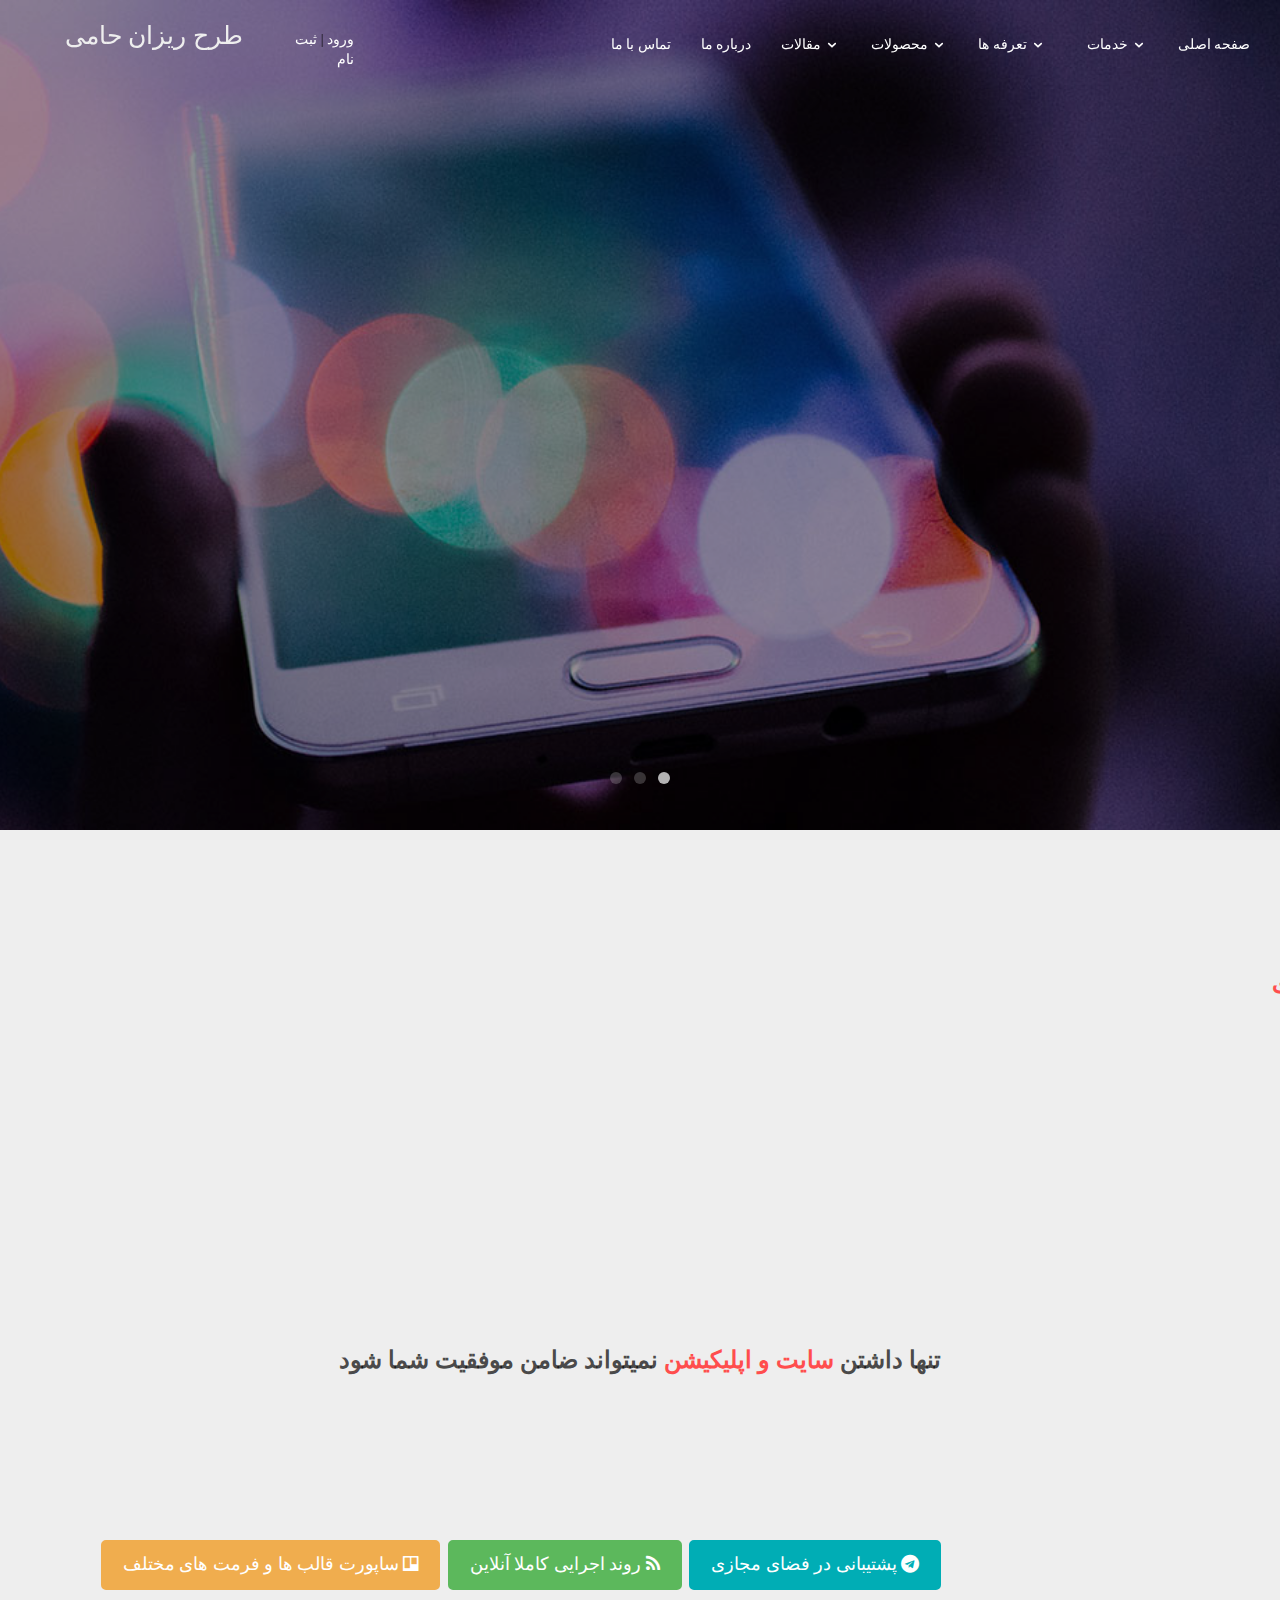
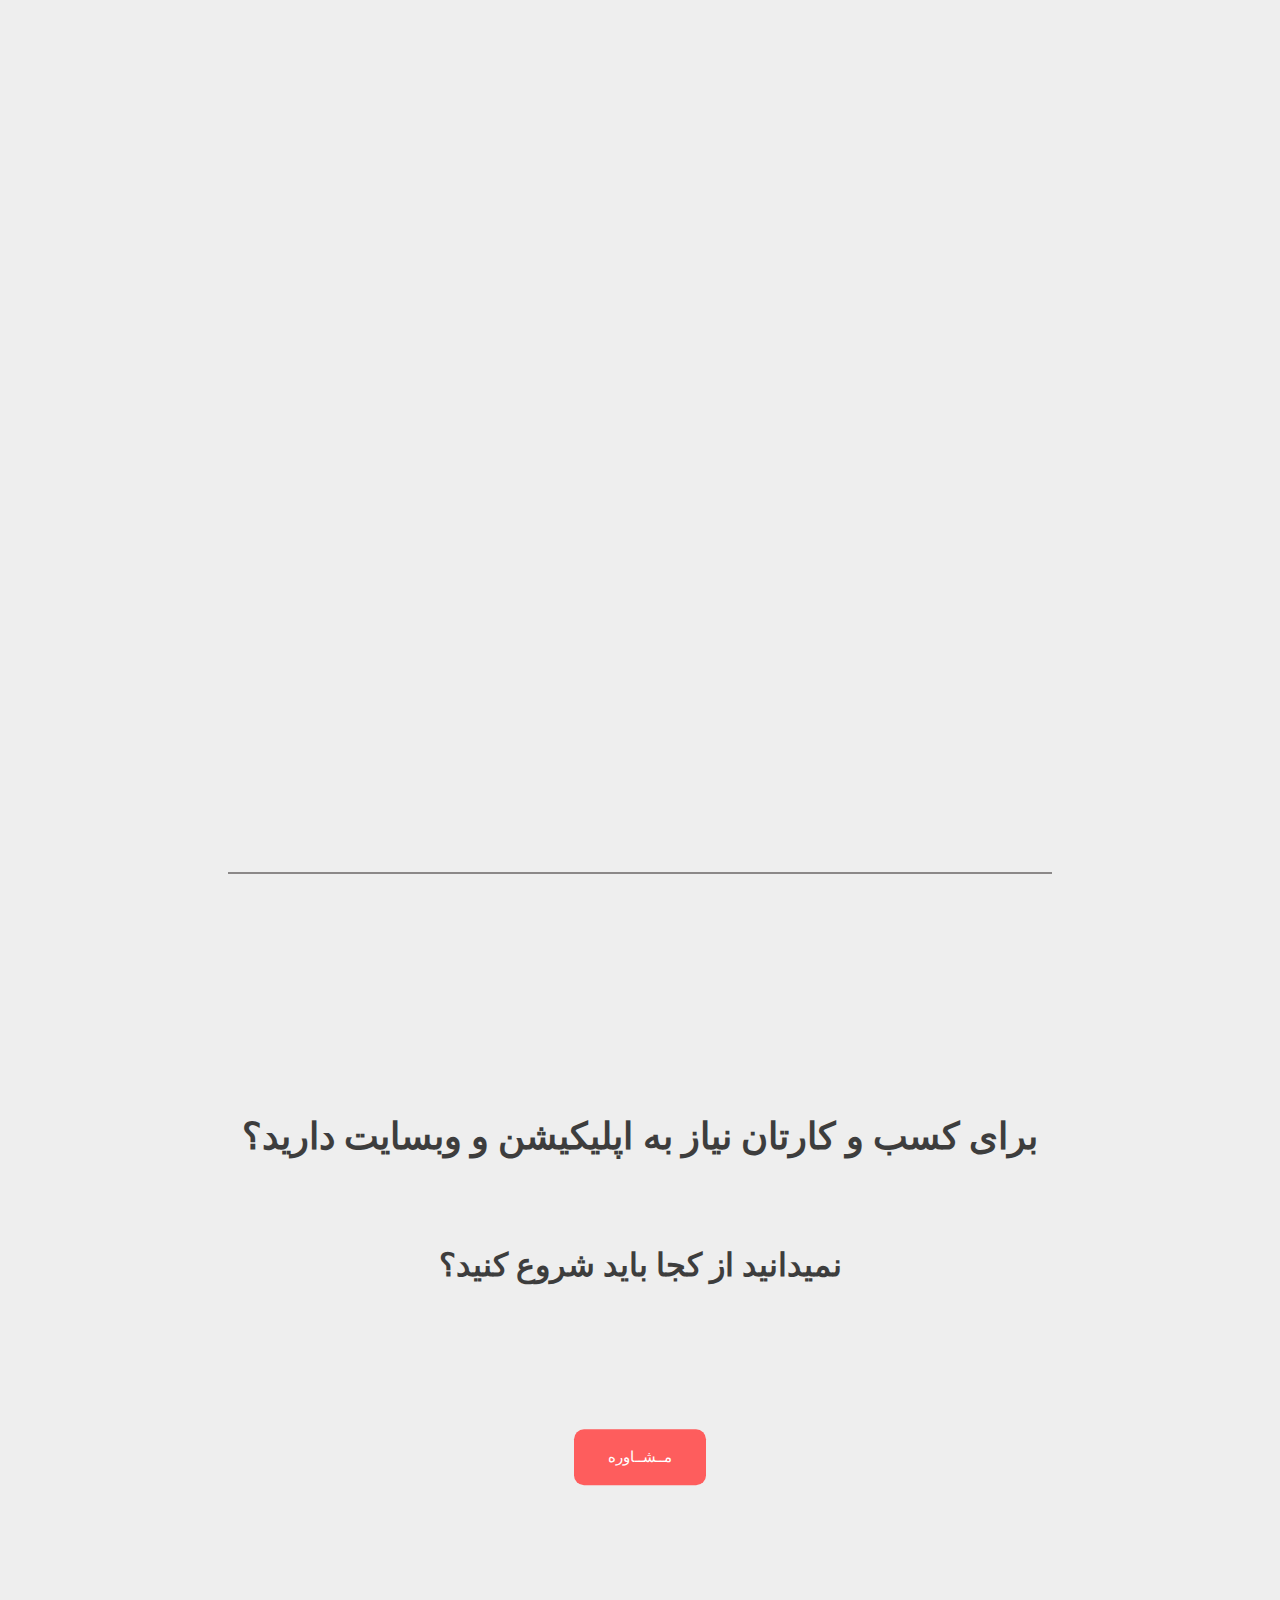
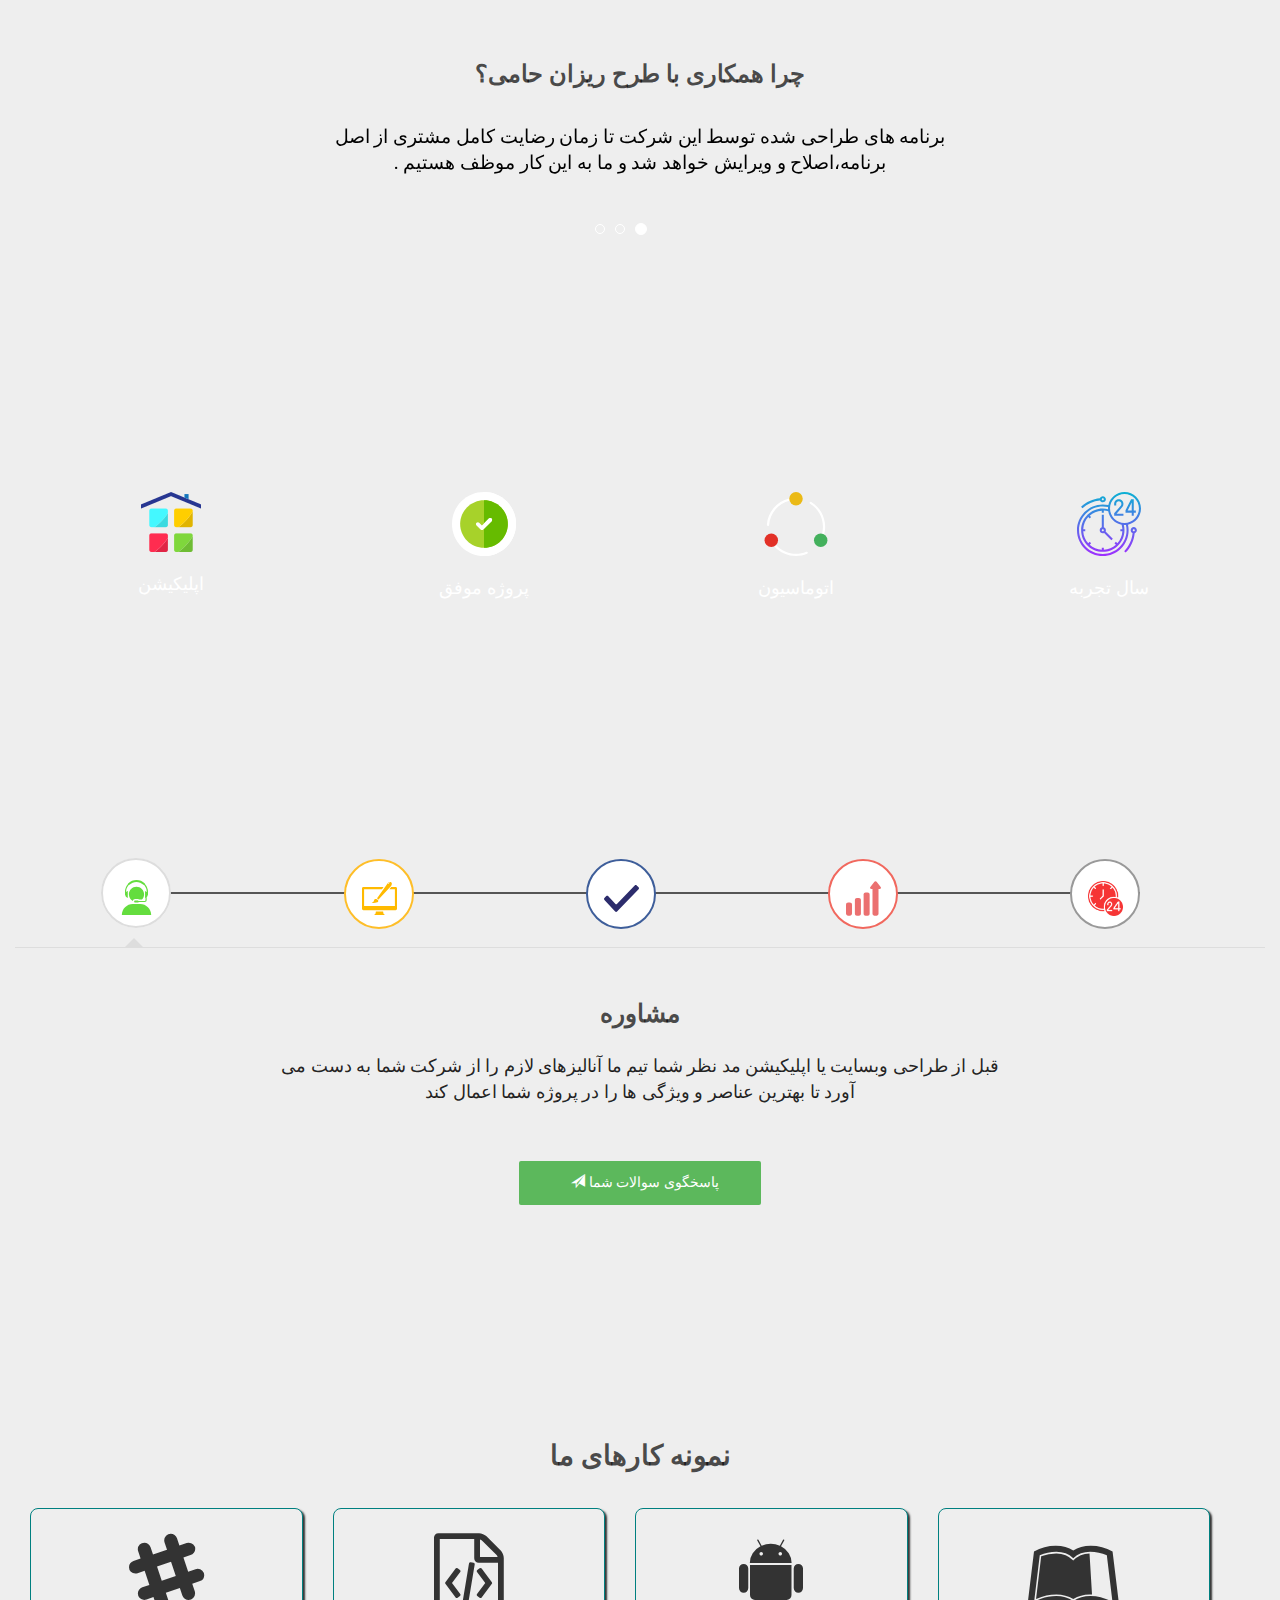
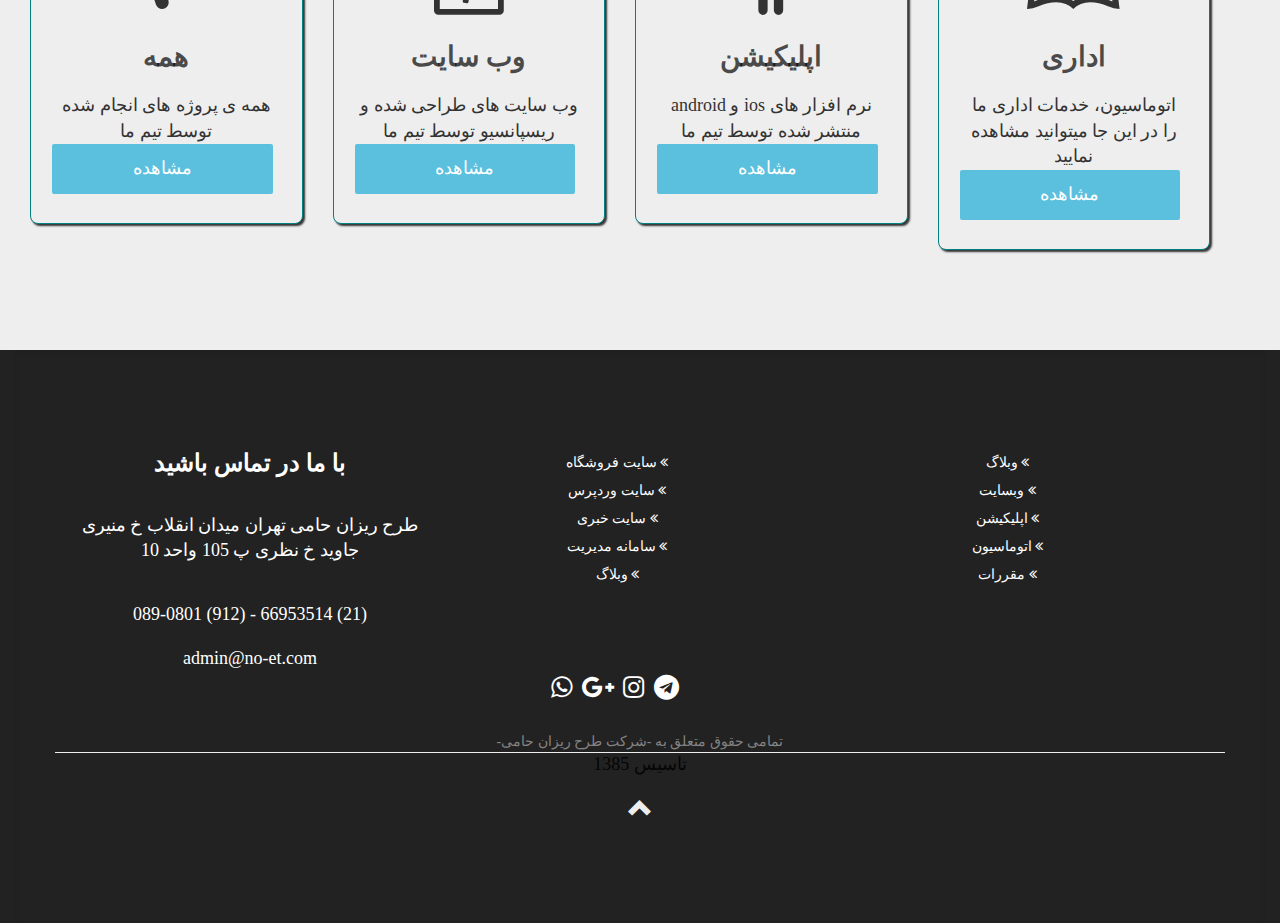
<file: index.html>
<!DOCTYPE html>
<!--[if lt IE 7]>      <html class="no-js lt-ie9 lt-ie8 lt-ie7"> <![endif]-->
<!--[if IE 7]>         <html class="no-js lt-ie9 lt-ie8"> <![endif]-->
<!--[if IE 8]>         <html class="no-js lt-ie9"> <![endif]-->
<!--[if gt IE 8]><!--> <html class="no-js" dir="rtl" lang="fa" > <!--<![endif]-->
	<head>
	<meta charset="utf-8">
	<meta http-equiv="X-UA-Compatible" content="IE=edge">
	<title> طرح ریزان حامی </title>
	<meta name="viewport" content="width=device-width, initial-scale=1">

	



	<!-- <link href="https://fonts.googleapis.com/css?family=Open+Sans:300,400,700" rel="stylesheet"> -->
	

	<!-- <link rel="stylesheet" href="bootstrap.min.css"> -->
	<link rel="stylesheet" href="./hamiCss.css">
	<link rel="stylesheet" href="css/bootstrap.css">
	<link rel="stylesheet" href="css/superfish.css">

	<link rel="stylesheet" href="css/flexslider.css">
	<link rel="stylesheet" href="css/style.css">
<link rel="stylesheet" href="./css/semantic.min.css">
	<link rel="stylesheet" href="css/animate.css">

<script src="js/jq.js"></script>
	<!-- Modernizr JS -->
	<!-- <script src="js/modernizr-2.6.2.min.js"></script> -->
	<!-- FOR IE9 below -->
	<!--[if lt IE 9]>
	<script src="js/respond.min.js"></script>
	<![endif]-->
	
<script src="js/modernizr-2.6.2.min.js"></script>
	<link rel="stylesheet" href="https://cdnjs.cloudflare.com/ajax/libs/font-awesome/4.7.0/css/font-awesome.min.css">
<link rel="stylesheet" href="./css/hamiprocess.css">
<style>
</style>
	</head>
	<body>
	
			<div id="fh5co-wrapper " >
		<div id="fh5co-page">
		
<!-- 
			************** MENU AND HEADER **************  -->



			<div id="fh5co-header"  >
				<header id="fh5co-header-section"  >
					<div class="container-fluid"  >
						<div class="nav-header headerColor" >
							<a href="#"class="js-fh5co-nav-toggle fh5co-nav-toggle"><i></i></a>
							  <h1 width="32" class='logoType' id="fh5co-logo"> طرح ریزان حامی </h1> <br>
						
							<!-- STARTmenu -->
							<nav id="fh5co-menu-wrap"  role="navigation">
									
								<ul class="sf-menu" id="fh5co-primary-menu">
							
									<li><a href='#' style="cursor:pointer" >تماس با ما</a></li>
									<li><a href="#">درباره ما</a></li>
									
									<li>
								   
											<a href="#" class="fh5co-sub-ddown"> مقالات</a>
											 <ul class="fh5co-sub-menu">
												 <li><a class='putCenter' style='text-align: center;' href="#">  مشکلات وردپرس   </a></li>
											 
												<li><a class='putCenter' href="#"> ios یا اندروید  </a></li>
											  
												<li><a class='putCenter' href="#">   سئو چیست؟ </a></li> 
												<li><a class='putCenter' href="#">   استارت آپ </a></li> 
												<li><a class='putCenter' href="#">   تبلیغات موثر </a></li> 
											</ul>
										</li>
								
									<li>
								   
											<a href="services.html" class="fh5co-sub-ddown"> محصولات</a>
											 <ul class="fh5co-sub-menu">
												 <li><a class='putCenter' style='text-align: center;' href="#"> پرتال مدیریتی   </a></li>
											 
												<li><a class='putCenter' href="#"> فروش هاست و دامین </a></li>
											  
												<li><a class='putCenter' href="#"> فروش سرور مجازی </a></li> 
											 
												
											</ul>
										</li>
										<li>
								   
												<a href="#" class="fh5co-sub-ddown"> تعرفه ها</a>
												 <ul class="fh5co-sub-menu">
													 <li><a class='putCenter' style='text-align: center;' href="#">  تعرفه طراحی وبسایت   </a></li>
												 
													<li><a class='putCenter' href="#">   طراحی وبسایت با کد آماده  </a></li>
												  
													<li><a class='putCenter' href="#">  تعرفه طراحی اپلیکیشن  </a></li> 
												 
													
												</ul>
											</li>
									
									<li>
								   
										<a style='margin-left: 10px;' href="#" class="fh5co-sub-ddown">خدمات</a>
										 <ul class="fh5co-sub-menu">
											 <li><a class='putCenter' href="#">نرم افزار اندروید</a></li>
										 
											<li><a class='putCenter' href="#">نرم افزار IOS</a></li>
											<li><a class='putCenter' href="#">نرم افزارهای تحت وب</a></li> 
											<li><a class='putCenter' href="#">طراحی اتوماسیون اداری</a></li> 
											<li>
											   
												<a  class='putCenter' href="#" class="fh5co-sub"> طراحی سامانه</a>
											  
												<ul  class="fh5co-sub-menu">
													<li  ><a  href="#" target="_blank">سامانه فروش</a></li>
													<li ><a  href="#" target="_blank">سامانه پشتیبانی</a></li>
													<li><a href="#" target="_blank">سامانه مدیریت</a></li>
													
												</ul>
											</li>
										
											
										</ul>
									</li>
									<li> 
										<a href="index.html">صفحه اصلی</a></li>
								</ul>
								
							</nav>


							<div class="row">

									<div class="col-lg-1" style="background:rgba(0,0,0,0); height: 20px; margin-top: 10px;  margin-left:20px;" >
									<a class='signin'  onclick="pop()" style="cursor: pointer;"> ورود </a>
									|
									<a class='signin' href="forms.html"> ثبت نام </a>
									</div>
								</div> 
						</div>
					</div>
				</header>		
			</div>

		<!-- end - header -->

		
<!-- 
			************** SLIDER **************  -->

		<aside id="fh5co-hero" class="js-fullheight">
			
			<div class="flexslider js-fullheight">
				<ul class="slides">
			   	<li  style="background-image: url(./images/slider3.jpg);">
			   		<div class="overlay-gradient"></div>
			   		<div class="container">
			   			<div class="col-md-10 col-md-offset-1 text-center js-fullheight slider-text">
			   				<div class="slider-text-inner">
			   					 <h2> طراحی اپلیکیشن موبایل </h2>
			   					<p><a href="forms.html" class="btn btn-danger btn-lg"> <i class="fa fa-plus"></i> درخواست</a></p>
			   				</div>
			   			</div>
			   		</div>
			   	</li>
			   	<li style="background-image: url(./images/slide.jpg);">
			   		<div class="overlay-gradient"></div>
			   		<div class="container">
			   			<div class="col-md-10 col-md-offset-1 text-center js-fullheight slider-text">
			   				<div class="slider-text-inner">
			   					<h2>  طراحی وبسایت دلخواه شما </h2>
			   					<p><a href="forms.html" class="btn btn-info btn-lg"> <i class="fa fa-plus"></i> درخواست </a></p>
			   				</div>
			   			</div>
			   		</div>
			   	</li>
			   	<li style="background-image: url(./images/slider1.jpg);">
			   		<div class="overlay-gradient"></div>
			   		<div class="container">
			   			<div class="col-md-10 col-md-offset-1 text-center js-fullheight slider-text">
			   				<div class="slider-text-inner">
			   					<h2>  نرم افزارهای تحت وب   </h2>
			   					<p><a href="forms.html" class="btn btn-success btn-lg"> <i class="fa fa-plus"></i> درخواست </a></p>
			   				</div>
			   			</div>
			   		</div>
			   	</li>
			
			  	</ul>
			  </div>
			
		</aside>

	

			<!--  **************   INTRUDOCTION  ************ -->



		<div class="container-fluid" style='height: 1600px; background-color: #eee; margin-top: 50px; '  >
			
		<div class="row">
			<div class="col-lg-10 col-lg-offset-1" style='height: auto; background: #eee; margin-top: 90px;'  >
<div> <h2 class="abUS" id='abID' > درباره شرکت </h2> 
<p id='p1p'class='yourIntro'  > 
شرکت رهگشای فکر برتر غرب با شماره ثبت 3521 تاسیس سال 1385	<br> <br>
این شرکت با نام اختصاری طرح ریزان حامی شاید بتوان گفت از محدود شرکت هایی است که بدون کمک گرفتن از هیچ smc آماده ای در حال طراحی و پیاده سازی پروژه های خود است


طرح ریزان حامی از عدم آگاهی مشتریان خود سوء استفاده نکرده و آنها را با تمام توان حمایت می کند این شرکت با 17 سال سابقه 855 پروژه انجام داده است . چون برای مشتریان خود احترام قائل بوده و با پذیرش کار کمتر و انجام درست آنها سعی در ادامه کار دارد
</p>
</div>
</div>

		</div>

			<!--    MoreEXPLAIN!!!    -->
		
		
		<div class="row" style="margin-top: 50px;">
			<div class="col-lg-12" style='height: auto; ' >
				<div class='explain' >
					<h2 class='text-center' >
						تنها داشتن <span style='color:#ff4d4d'>سایت و اپلیکیشن</span>   نمیتواند ضامن موفقیت شما شود 
					</h2>
					<br>
					 </div>
				 
			</div>
		</div>
		
		
										<!-- ********   
											
											BTNS
											
											********	 -->
			<div class="row btStyle " id='btns'>
				<div class="col-lg-9 col-lg-offset-0  " style='height: auto;' id='iconSlider'  >
					
					<button id='b1' type="button"  class="btn btn-large  btn-primary bBorder"> 
					<i class="fa fa-telegram"></i>
					 پشتیبانی در فضای مجازی</button>
					
					<button id='b2' type="button" class="btn btn-large btn-success bBorder">
							<i class="	fa fa-rss"></i>
						روند اجرایی کاملا آنلاین  </button>
					
					<button id='b3' type="button" class="btn btn-large  btn-warning bBorder">
						
							<i class="fa fa-trello"></i>
						ساپورت قالب ها و فرمت های مختلف</button>
						<br><br><br><br><br><br>
					 
		
				</div>
				
			</div>
			
		
		<!--
								******************   CARDs    ****************** 
							-->


			<div class="row">
			
			
					
			
		<div class="col-lg-9 col-lg-offset-1" style=' opacity:0 ;height:auto; background: #eee; margin-top: 300px ' id='cID'  >
						<div class="ui special cards mainCards">
			
			
							<!-- 	 READY SITE     -->
			
								<div class="card cardBar">
									<div class="blurring dimmable image">
									<div class="ui dimmer">
										<div class="content">
										<div class="center">

											<!--   MORE ?  -->
										
											<div class='darkCard' > 
											
											<a class="btn btn-danger cardBt" href="#" role="button">بیشتر</a>
											
											 </div>
		
										</div>
										</div>
									</div>
			
									<a href='#'>	<img class="cardIMG" width="100%" height="100%" src="./images/card2.jpg"> </a>
									</div>
									<div class="content">
										
									<h3 class="header card-header "> طراحی سایت آماده</h3>
									<div class="meta card-content ">
									طراحی و راه اندازی وب سایت در کمترین زمان بدون دریافت هزینه طراحی
									<br>
									<br>
									<div style='color:#777' class='text-center'>
											پر سرعت<br>
											کم حجم<br>
											واسط کاربری مدرن
									</div>
									
									</div>
									</div>
									<div class="extra content">
										
									
									</div>
								</div>
			
			
			
								<!--
			
									OFFICE AUTO
			
								-->
			
								<div class="card cardBar">
									<div class="blurring dimmable image">
									<div class="ui inverted dimmer">
										<div class="content">
										<div class="center">

										<!--  More?  -->
											
										<div class='darkCard' > 
											
											<a class="btn btn-danger cardBt" href="#" role="button">بیشتر</a>
											
											 </div>
											
										</div>
										</div>
									</div>
									<a href='#'> <img class="cardIMG" width="100%" height="100%" src="./images/card1.jpg"> </a>
															</div>
									<div class="content">
									<h3 class="header card-header ">اتوماسیون اداری</h3>
									<div class="meta card-content">
										راه اندازی سامانه و اتوماسیون های اداری به همراه پشتیبانی جهت سازماندهی مؤثر.مشاوره جهت اجرا،توسعه و مدیریت پورتال
			
									</div>
									</div>
									<div class="extra content">
										
									</div>
								</div>
			
			
			
								<!--
			
									OFFICE PORTAL
			
								-->
			
			
								<div class="card cardBar">
										<div class="blurring dimmable image">
											<div class="ui inverted dimmer">
											<div class="content">
												<div class="center">

													<!--   MORE ?  -->
													<div class='darkCard' > 
											
														<a class="btn btn-danger cardBt" href="#" role="button">بیشتر</a>
														
														 </div>
												</div>
											</div>
											</div>
											<a href='#'>	<img class="cardIMG" width="100%" height="100%" src="./images/card3.jpg"> </a>
																</div>
										<div class="content">
											<h3 class="header card-header "> طراحی پورتال کارمندان</h3>
											<div class="meta card-content">
											ایجاد پورتال کارمندی پیشرفته به همراه ساز و کار مدیریت محتوا.<br>
											<div  style='color:#777' class='text-center'>
													بهینه <br>
													قابل ارتقاع <br>
													هوشمند  
											</div>
					
					
											</div>
										</div>
										<div class="extra content" >
											
										</div>
										</div>
								</div>
				</div>
			</div>
			<br><br><br><br>


<div class="row">
	<div class="col-lg-8 col-lg-offset-2 " style="height:auto; background: #eee">
<hr id='s' >
	</div>
</div>

				<!--   NEED HELP ?    -->

			<div class="row">
				<div class="col-lg-12 helpBG" style='height: 600px; margin-top: 100px;' >
					
					<h2 class='text-center ques ' > برای کسب و کارتان نیاز به اپلیکیشن و وبسایت دارید؟ </h2>
					<br>
					<h1 class='text-center ques2 ' > نمیدانید از کجا باید شروع کنید؟ </h1>
					<a href="#" id='b1' class="supBTN"> مــشــاوره </a>
					
	
										
									
											</div>
			</div>
				


			<!--
				
				
						HAMI SLIDER
				
			
			-->


		<div class="row"  >
			<div class="col-lg-12 hamiBG" style='height: auto;' >
			
				<div class="container-fluid text-center">
					<br><br>
					<h2>  چرا همکاری با طرح ریزان حامی؟  </h2> <br>
					<div id="myCarousel" class="carousel slide text-center" data-ride="carousel">
					  <!-- Indicators -->
					  
					  <ol class="carousel-indicators">
						<li data-target="#myCarousel" data-slide-to="0" class="active"></li>
						<li data-target="#myCarousel" data-slide-to="1"></li>
						<li data-target="#myCarousel" data-slide-to="2"></li>
						
					  </ol>
					  
				  
					  <!-- Wrapper for slides -->
					  <div class="carousel-inner"  role="listbox">
						
						<div class="item active">
								
						  <h4 class='carouselP' >برنامه های طراحی شده توسط این شرکت تا زمان رضایت کامل مشتری از اصل <br>برنامه،اصلاح و ویرایش خواهد شد و ما به این کار موظف هستیم .</h4>
						  <br><br>
						</div>
						<div class="item">
						  <h4 class="carouselP" >شما درخواست کنید<br>ما تضمین میدهیم که از هیچ سیستم آماده ای استفاده نکینم</h4>
						  <br><br>
						</div>
						<div class="item">
								<h4 class='carouselP' >در هر زمانی که درخواست کنید مستندات لازم جهت قطع همکاری  <br>با شرکت ما و ادامه کار توسط شرکت های دیگر ، در اختیار شما قرار خواهد گرفت .</h4>
								<br><br>
							</div>
					  </div>
				  
					  
					</div>
				  </div>
				  
				
							</div>
		</div>




						<!--   
							COUNTER
						
						-->


<div class="row" style="margin-top: 0px;">
	<div class="col-lg-12 cBG">
		<div id="fh5co-counter-section" class="fh5co-counters">
			<div class="container-fluid">
				<div class="row">
					<div class="col-md-6 col-md-offset-3 text-center fh5co-heading">
						<i class="sl-icon-badge"></i>
			
					</div>
				</div>
				<div class="row">
					<div class="col-md-3 text-center">
						<span class="fh5co-counter js-counter" style='color:white' data-from="0" data-to="141" data-speed="4000" data-refresh-interval="50"></span>
						<div>
						<br>
								<img src="./images/apps.png" alt=""> <br> <br>
								<p class="cPara">
									اپلیکیشن
								</p>
							
						</div>
						<br>
						
						
					</div>
					<div class="col-md-3 text-center">
						<span style='color:white' class="fh5co-counter js-counter" data-from="0" data-to="855" data-speed="4000" data-refresh-interval="50"></span>
						<div>
						<br>
								<img src="./images/checked.svg" width='64' alt=""> <br> <br>
								<p class="cPara">
									پروژه موفق
								</p>
							<br>
						</div>
					</div>
					<div class="col-md-3 text-center">
						<span style='color:white' class="fh5co-counter js-counter" data-from="0" data-to="500" data-speed="5000" data-refresh-interval="50"></span>
						<div>
						<br>
								<img src="./images/share.svg" width="64" alt=""> <br> <br>
								<p class="cPara">
									 اتوماسیون
								</p>
							<br>
						</div>
					</div>
					<div class="col-md-3 text-center">
						<span style='color:white' class="fh5co-counter js-counter" data-from="0" data-to="17" data-speed="2000" data-refresh-interval="50"></span>
						<div>
						<br>
								<img src="./images/clock.svg" width="64" alt=""> <br> <br>
								<p class="cPara">
									 سال تجربه
								</p>
							
						</div>
					</div>
				</div>
			</div>
		</div>

	</div>
</div>





		<!--     PROCESS BAR     -->




<div class="row"  style='margin-top: 0px;'>
	<div style='height: 700px;  '  class="col-lg-12">
			<section  style=" background:#eee; width: 100%; ">
					
						 	<div class="board"  >
							
								<div class="board-inner" >
								<ul  class="nav nav-tabs" id="myTab">
								<div class="liner" style= ' background: #555'></div>
								 <li class="active" >
								 <a href="#home" data-toggle="tab" title="مشاوره">
								  <span class="round-tabs one"  >
										 <img src="./images/support.svg" width="35" alt="" srcset="">
								  </span> 
							  </a></li>
			
							  <li><a href="#profile" data-toggle="tab" title="طراحی">
								 <span class="round-tabs two" >
										<img src="./images/design.svg" width="35" alt="" srcset="">
								 </span> 
					   </a>
							 </li>

							
							 <li><a href="#messages" data-toggle="tab" title=" اجرا">
								 <span class="round-tabs three">
										<img src="./images/done.svg" width="35" alt="" srcset="">
								 </span> </a>
								 </li>
			

								 <li><a href="#settings" data-toggle="tab" title="توسعه ">
									 <span class="round-tabs four">
											<img src="./images/chart.svg" width="35" alt="" srcset="">
									 </span> 
								 </a></li>
			

								 <li><a href="#doner" data-toggle="tab" title="پشتیبانی">
									 <span class="round-tabs five">
										<img src="./images/sup.png" width="35" alt="" srcset="">
									 </span> </a>
								 </li>
								 

								 </ul></div>
			
								 <div class="tab-content" >
								  <div class="tab-pane fade in active" id="home">
			
									  <h3 class="head text-center">مشاوره</h3>
									  <p class="narrow text-center">
										  قبل از طراحی وبسایت یا اپلیکیشن مد نظر شما تیم ما آنالیزهای لازم را از شرکت شما به دست می آورد تا بهترین عناصر 
										  و ویژگی ها را در پروژه شما اعمال کند
									  </p>
									  
									  <p class="text-center">
											<br>
								<a href="" class="btn btn-success btn-outline-rounded green">  پاسخگوی سوالات شما   <span style="margin-left:10px;" class="glyphicon glyphicon-send"></span></a>
							</p>

								  </div>
								  <div class="tab-pane fade" id="profile">
									  <h3 class="head text-center">طراحی</h3>
									  <p class="narrow text-center">
									پس از مشاوره های اولیه و بررسی اهداف کسب و کار شما طراحی پروژه مد نظر با در نظر
									گرفتن تمامی جوانب از جمله رقبا، فضای مجازی، شرکت های همکار و امکانات مورد نیاز شما آغاز میشود  
									</p>
									  
									  <p class="text-center">
										  <br>
								<a href="" class="btn btn-success btn-outline-rounded green">  پاسخگوی سوالات شما  <span style="margin-left:10px;" class="glyphicon glyphicon-send"></span></a>
							</p>
									  
								  </div>

								  <div class="tab-pane fade" id="messages">
									  <h3 class="head text-center">اجرا</h3>
									  <p class="narrow text-center">
									در مرحله اجر تیم ما با استفاده از به روز ترین شیوه های برنامه نویسی و متد های روز 
									سعی در ارائه بهرین خروجی را دارد. همچنین نتیجه نهایی قطعا با همان طرح اولیه برابری خواهد کرد
									</p>
									  
									  <p class="text-center">
											<br>
								<a href="" class="btn btn-success btn-outline-rounded green">  پاسخگوی سوالات شما   <span style="margin-left:10px;" class="glyphicon glyphicon-send"></span></a>
							</p>
								  </div>

								  <div class="tab-pane fade" id="settings">
									  <h3 class="head text-center">توسعه</h3>
									  <p class="narrow text-center">
									با توجه به زمینه فعالیت شما یکی از مهمترین جنبه های پروژه شما توسعه کارآمد آن است. درواقع تحقق ایده ها و آرمان های شما در دستان یک توسعه دهنده قدرتمند است  
									</p>
									  
									  <p class="text-center">
											<br>
								<a href="" class="btn btn-success btn-outline-rounded green">    پاسخگوی سوالات شما <span style="margin-left:10px;" class="glyphicon glyphicon-send"></span></a>
							</p>
								  </div>

								  <div class="tab-pane fade" id="doner">
			  <div class="text-center">
				<i class="img-intro icon-checkmark-circle"></i>
			</div>
			<h3 class="head text-center">پشتیبانی </h3>
			<p class="narrow text-center">
					برنامه های طراحی شده توسط این شرکت تا زمان رضایت کامل مشتری از اصل برنامه،اصلاح و ویرایش خواهد شد و ما به این کار موظف هستیم .

					در هر زمانی که درخواست کنید سورس برنامه و مستندات لازم جهت قطع همکاری با شرکت ما و ادامه کار توسط شرکت های دیگر ، در اختیار شما قرار خواهد گرفت .
			</p>
			</div>
			<div class="clearfix" ></div>
			</div>
			
			</div>
			
			</section>
	</div>
</div>


			<!--  OUR WORKS  -->


<div class="row">
	<div class="col-lg-12" style='background: #eee; height: auto;'>
		<h1 class='text-center'> نمونه کارهای ما </h1>
		<ul>
			<div class="col-lg-3 col-md-3 col-sm-12 col-xs-12 Services-tab  item">
				<div class="folded-corner service_tab_1">
					<div class="text">
						<i class="fa fa-slack fa-5x fa-icon-image"></i>
							<p class="item-title">
									<h1 class='reHeader'> همه</h1>
								</p>
						<p style='color:#333'>
								همه ی پروژه های انجام شده توسط تیم ما
							 
							
							<a id='a1' class="btn btn-large btn-block btn-info" href='projects.html' role="button">مشاهده</a>
							
						</p>
					</div>
				</div>
			</div>
			<div class="col-lg-3 col-md-3 col-sm-12 col-xs-12 Services-tab item">
				<div class="folded-corner service_tab_1">
					<div class="text">
						<i class="fa fa-file-code-o fa-5x fa-icon-image" ></i>
							<p class="item-title">
								<h1 class='reHeader' > وب سایت</h1>
							</p>
							<p style='color:#333' >
								وب سایت های طراحی شده و ریسپانسیو توسط تیم ما   
								<a class="btn btn-large btn-block btn-info" href='projects.html'  role="button">مشاهده</a>
							</p>
					</div>
				</div>
			</div>
			<div class="col-lg-3 col-md-3 col-sm-12 col-xs-12 Services-tab item">
				<div class="folded-corner service_tab_1">
					<div class="text">
						<i class="fa fa-android fa-5x fa-icon-image"></i>
							<p class="item-title">
								<h1 class='reHeader'> اپلیکیشن</h1>
							</p>
						<p style='color:#333' >
						نرم افزار های ios و android منتشر شده توسط تیم ما
						<a class="btn btn-large btn-block btn-info" href='projects.html' role="button">مشاهده</a>	
					</p>
					</div>
				</div>
			</div>
			<div class="col-lg-3 col-md-3 col-sm-12 col-xs-12 Services-tab item">
				<div class="folded-corner service_tab_1">
					<div class="text">
						<i class="fa fa-leanpub fa-5x fa-icon-image"></i>
							<p class="item-title">
								<h1 class='reHeader'> اداری</h1>
							</p>
						<p style='color:#333' >
						اتوماسیون،  خدمات اداری ما را در این جا میتوانید مشاهده نمایید 
						<a class="btn btn-large btn-block btn-info" href='projects.html' role="button" > مشاهده</a>	
					</p>
					</div>
				</div>
			</div>
		
		
		
	
		   </ul>
	
	</div>
</div>


	<!--
		FOOTER
	-->


<div class="row">
<div class='col-lg-12' style='background: #222; height: auto; margin-top: 100px' >
		<footer id="footer">
				<div class="container">
					<div class="row text-center text-xs-center text-sm-left text-md-left">
						<div class="col-xs-12 col-sm-4 col-md-4">
							
							<div>
								<h2 style="color: white">
									با ما در تماس باشید
								</h2>
								<br>
								<p class='fp' >
										طرح ریزان حامی
										تهران میدان انقلاب خ منیری جاوید خ نظری پ 105 واحد 10
								</p>
								<br>
								<p class='fp' >
										(21) 66953514 - (912) 089-0801 
								</p>
								<p class='fp' >
										admin@no-et.com
									</p>
							</div>
							
						</div>
						<div class="col-xs-12 col-sm-4 col-md-4">
					
							<ul class="list-unstyled quick-links">
									<li><a href="#"> <i class="fa fa-angle-double-left"></i> سایت فروشگاه  </a></li>
									<li><a href="#"><i class="fa fa-angle-double-left"></i> سایت وردپرس </a></li>
									<li><a href="#"> <i class="fa fa-angle-double-left"></i>   سایت خبری </a></li>
									<li><a href="#"> <i class="fa fa-angle-double-left"></i> سامانه مدیریت  </a></li>	
									<li><a href="#">  <i class="fa fa-angle-double-left"></i> وبلاگ</a></li>	
							</ul>
						</div>
						
						<div class="col-xs-12 col-sm-4 col-md-4">
						
							<ul class="list-unstyled quick-links">
								
									<li><a href="#"> <i class="fa fa-angle-double-left"></i> وبلاگ   </a></li>
									<li><a href="#"> <i class="fa fa-angle-double-left"></i>   وبسایت  </a></li>
									<li><a href="#"> <i class="fa fa-angle-double-left"></i>  اپلیکیشن  </a></li>
									<li><a href="#"> <i class="fa fa-angle-double-left"></i>  اتوماسیون  </a></li>
									<li><a href="#"> <i class="fa fa-angle-double-left"></i>  مقررات  </a></li>
								
							
							</ul>
						</div>
					</div>
					<div class="row">
						<div class="col-xs-12 col-sm-12 col-md-12 mt-2 mt-sm-5">
							<ul class="list-unstyled list-inline social text-center">
						
								<li class="list-inline-item"><a  href="#"><i class="fa fa-telegram"></i></a></li>
								<li class="list-inline-item"><a href="#"><i class="fa fa-instagram"></i></a></li>
								<li class="list-inline-item"><a href="#"><i class="fa fa-google-plus"></i></a></li>
								<li class="list-inline-item"><a href="#" target="_blank"><i class="fa fa-whatsapp"></i></a></li>
							</ul>
						</div>
						
					</div>	
					<div class="row">
						<div class="col-xs-12 col-sm-12 col-md-12 mt-2 mt-sm-2 text-center text-white">
							<a class='text-center' href='#'>تمامی حقوق متعلق به -شرکت طرح ریزان حامی-</a>
							<p> تاسیس 1385 </p>
							
							<span onclick="backTo()" class="glyphicon glyphicon-chevron-up
							" style='color:#eee; font-size: 25px; cursor:pointer ' title='برگشت به بالا' ></span>
							
						</div>
					<hr>
					</div>	
				</div>
				
			</footer>
			

</div>
</div>

<!--  
	LOGIN FORM
 -->

<div class="row" style='position: absolute; top: 0px; z-index: 1; display: none' id='formPop' >
		<div class="col-sm-6 col-md-4 col-md-offset-4">
				<div class="panel panel-default">
					<div class="panel-heading">
						<strong> نام کاربری و رمز عبور خود را وارد کنید</strong>
					</div>
					<div class="panel-body">
						<form role="form" action="#" method="POST" action="/action_page.php" >
							<fieldset>
								<div class="row">
									<div class="center-block">
										<img class="profile-img"
											src="./images/acc.svg" alt="">
									</div>
								</div>
								<div class="row">
									<div class="col-sm-12 col-md-10  col-md-offset-1 ">
										<div class="form-group">
											<div class="input-group">
												<span class="input-group-addon" style="background: #fff" >
													<i class="glyphicon glyphicon-user"></i>
												</span> 
												<input style="font-family: b yekan;" class="form-control" placeholder="نام کاربری" name="loginname" type="text" required autofocus>
											</div>
										</div>
										<div class="form-group">
											<div class="input-group">
												<span class="input-group-addon" style="background: #fff" >
													<i class="glyphicon glyphicon-lock"></i>
												</span>
												<input style="font-family: b yekan;" class="form-control" placeholder="رمز عبور" name="password" type="password" required value="">
											</div>
										</div>
										<div class="form-group">
											<input type="submit"  class="btn btn-lg btn-primary btn-block" value="ورود"> 
										
											<button type="button" class="btn btn-large btn-block btn-danger" onclick="popOut()" ><i class="fa fa-close"></i>
												بستن</button>
											
										</div>
									</div>
								</div>
							</fieldset>
						</form>
					</div>
					<div class="panel-footer ">
						اگر حساب کاربری ندارید <a href="forms.html" onClick=""> اینجا میتوانید ثبت نام کنید </a>
					</div>
                </div>
			</div>
</div>

	</div>



	</div>




<script src="js/jquery.min.js"></script>
<script src="js/jquery.easing.1.3.js"></script>
<script src="js/bootstrap.min.js"></script>
<script src="js/jquery.waypoints.min.js"></script>
<script src="js/superfish.js"></script>
<script src="js/jquery.flexslider-min.js"></script>
<script src="js/jquery.stellar.min.js"></script>
<script src="js/jquery.countTo.js"></script>
<script src='js/semantic.min.js' ></script>
<script src="js/main.js"></script>
<script>


		//  MENU ANIMATIONS  //

	function stickyMenu() {
		var stickNav = document.getElementById('fh5co-header')
		if(document.documentElement.scrollTop > 200) {
			stickNav.style.position ='fixed';

		}
		else if (document.documentElement.scrollTop < 200) {
			stickNav.style.position ='absolute';
		}
	}

	window.addEventListener('scroll' , stickyMenu)

	function changeBG() {
		var cBG = document.getElementById('fh5co-header')
		if(document.documentElement.scrollTop > 120) {
		cBG.className = 'dark'
	}
	else if(document.documentElement.scrollTop < 680) {
		cBG.className = 'light'
	}
	 }

	window.addEventListener('scroll' , changeBG)



	
			//  CARDS ANIMATION //
			function cardsAnim() {

var Cobj = document.getElementById('cID')
if(document.documentElement.scrollTop > 1100) {
	Cobj.style.marginTop = '80px';
	Cobj.style.transition = '0.9s';
	Cobj.style.opacity = '1';
}
}
document.addEventListener('scroll' , cardsAnim)



			// BACK TO //
			function backTo() {
				scrollTo(0,0)
			}  
		

			// paraANIM // 
function intro() {
	var hA = document.getElementById('abID')
  var ins =	document.getElementById('p1p')
	if(document.documentElement.scrollTop > 440) {
		ins.classList.add('myIntro')
	}
	else if(document.documentElement.scrollTop > 400) {
		hA.classList.add('abUS1')
	}
}
window.addEventListener('scroll' , intro)				

	// sign & login //

function pop() {
	popID = document.getElementById('formPop')
	popID.style.display = 'block'
}
function popOut() {
	popID = document.getElementById('formPop')
	popID.style.display = 'none'

}
 		</script>


			<script>
					


$(function(){
$('a[title]').tooltip();
});

				</script>
					
	</body>
</html>
</file>
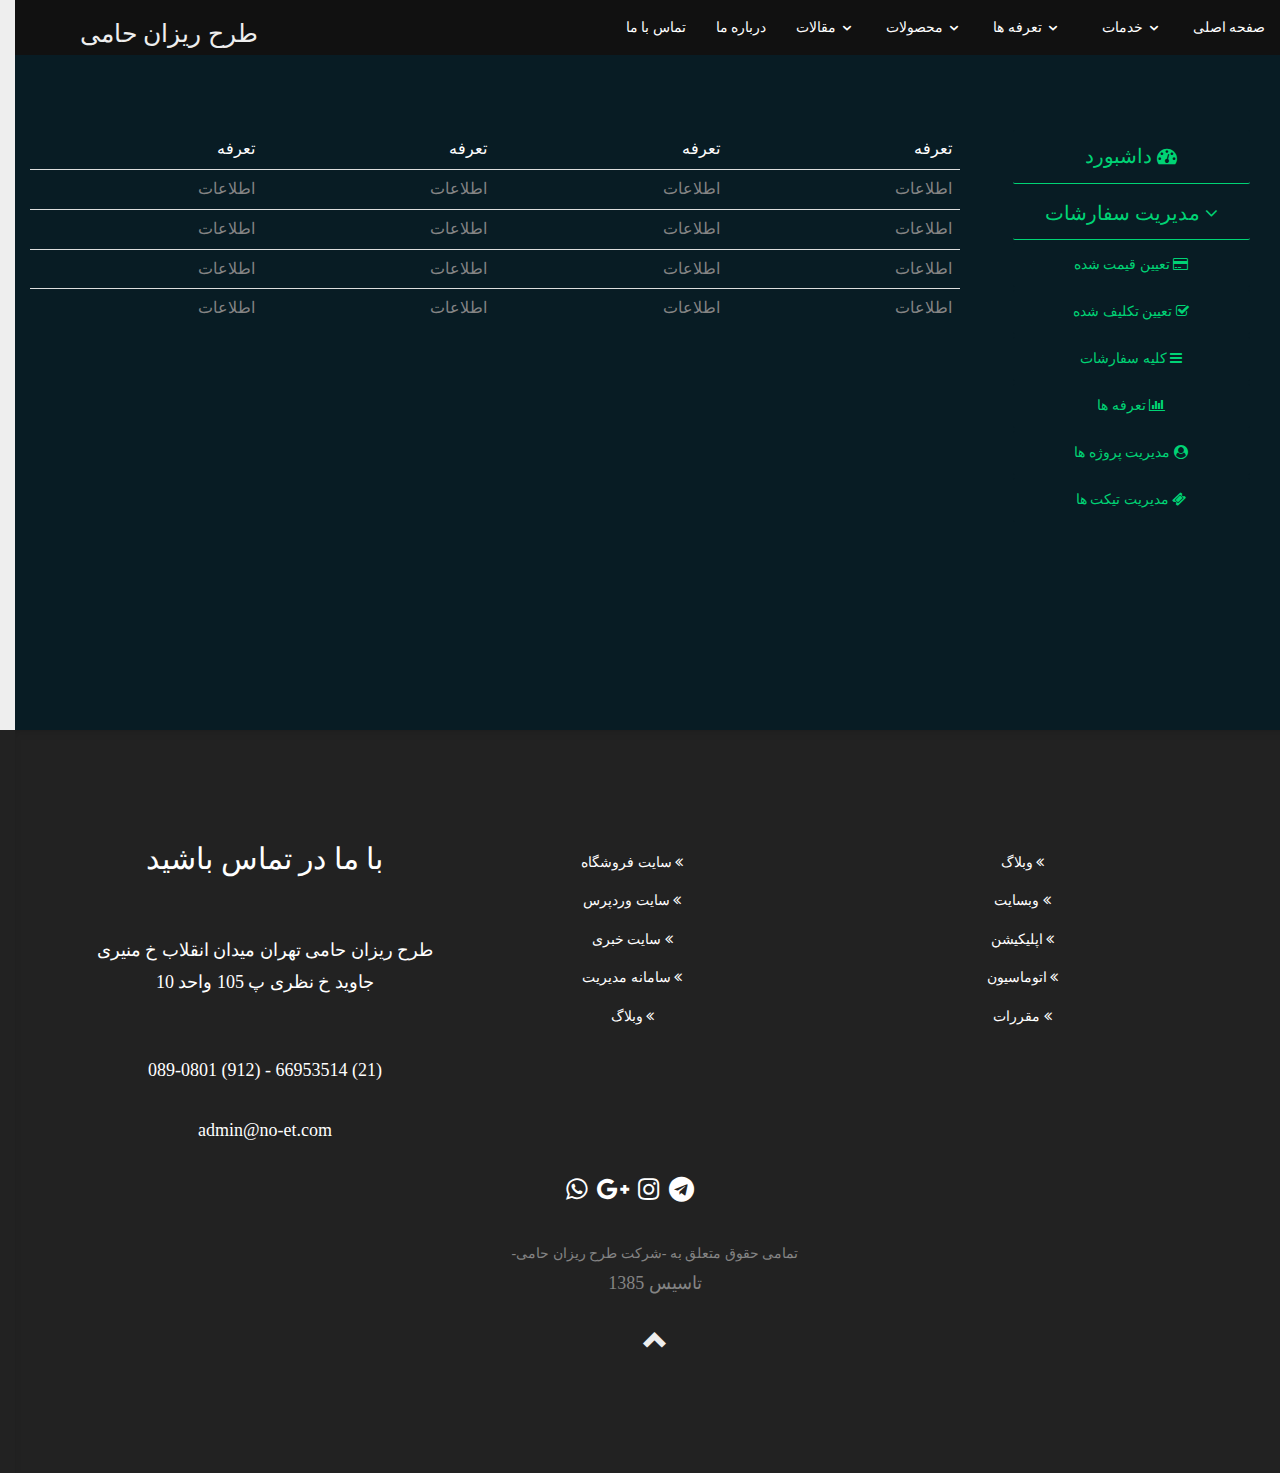
<file: costs-table.html>
<!DOCTYPE html>
<!--[if lt IE 7]>      <html class="no-js lt-ie9 lt-ie8 lt-ie7"> <![endif]-->
<!--[if IE 7]>         <html class="no-js lt-ie9 lt-ie8"> <![endif]-->
<!--[if IE 8]>         <html class="no-js lt-ie9"> <![endif]-->
<!--[if gt IE 8]><!--> <html class="no-js" dir="rtl" lang="fa" > <!--<![endif]-->
	<head>
		<meta charset="UTF-8">

	<meta http-equiv="X-UA-Compatible" content="IE=edge">
	<title> طرح ریزان حامی </title>
	<meta name="viewport" content="width=device-width, initial-scale=1">

	<link rel="stylesheet" href="https://cdnjs.cloudflare.com/ajax/libs/font-awesome/4.7.0/css/font-awesome.min.css">



	<!-- <link href="https://fonts.googleapis.com/css?family=Open+Sans:300,400,700" rel="stylesheet"> -->
	

	<!-- <link rel="stylesheet" href="bootstrap.min.css"> -->
	<link rel="stylesheet" href="./hamiCss.css">
	<link rel="stylesheet" href="css/bootstrap.css">
	<link rel="stylesheet" href="css/superfish.css">
	<link rel="stylesheet" href="css/style.css">
	<link rel="stylesheet" href="css/animate.css">

<script src="js/jq.js"></script>
	<!-- Modernizr JS -->
	<!-- <script src="js/modernizr-2.6.2.min.js"></script> -->
	<!-- FOR IE9 below -->
	<!--[if lt IE 9]>
	<script src="js/respond.min.js"></script>
	<![endif]-->
	
<script src="js/modernizr-2.6.2.min.js"></script>
	<link rel="stylesheet" href="https://cdnjs.cloudflare.com/ajax/libs/font-awesome/4.7.0/css/font-awesome.min.css">
<link rel="stylesheet" href="./css/hamiprocess.css">
<style>
.btn-default1 { background-color: #081c24; border: none; color: #00d375; padding: 12px 50px;
font-family: b yekan !important; }
.btn-default1:hover { background-color: #081c24 }
.titles { font-size: 20px !important ;  padding: 12px 30px; border-bottom: 1px solid #00d375 !important ; }
ul { color: #eee; }
.thead { color: white; }
</style>
	</head>
	<body>
	
			
		<div id="fh5co-page">
		



			<div id="fh5co-header" style='background-color: #111' >
				<header id="fh5co-header-section"  >
					<div class="container-fluid"  >
						<div class="nav-header headerColor" >
							<a href="#"class="js-fh5co-nav-toggle fh5co-nav-toggle"><i></i></a>
							  <h2  class='logoType' id="fh5co-logo"> طرح ریزان حامی </h2>
							
							

							<!-- STARTmenu -->
							<nav id="fh5co-menu-wrap"  role="navigation">
								<ul class="sf-menu" id="fh5co-primary-menu">
							
									<li><a href='#' style="cursor:pointer" >تماس با ما</a></li>
									<li><a href="#">درباره ما</a></li>
									
									<li>
								   
											<a href="#" class="fh5co-sub-ddown"> مقالات</a>
											 <ul class="fh5co-sub-menu">
												 <li><a class='putCenter' style='text-align: center;' href="#">  مشکلات وردپرس   </a></li>
											 
												<li><a class='putCenter' href="#"> ios یا اندروید  </a></li>
											  
												<li><a class='putCenter' href="#">   سئو چیست؟ </a></li> 
												<li><a class='putCenter' href="#">   استارت آپ </a></li> 
												<li><a class='putCenter' href="#">   تبلیغات موثر </a></li> 
											</ul>
										</li>
								
									<li>
								   
											<a href="#" class="fh5co-sub-ddown"> محصولات</a>
											 <ul class="fh5co-sub-menu">
												 <li><a class='putCenter' style='text-align: center;' href="#"> پرتال مدیریتی   </a></li>
											 
												<li><a class='putCenter' href="#"> فروش هاست و دامین </a></li>
											  
												<li><a class='putCenter' href="#"> فروش سرور مجازی </a></li> 
											 
												
											</ul>
										</li>
										<li>
								   
												<a href="#" class="fh5co-sub-ddown"> تعرفه ها</a>
												 <ul class="fh5co-sub-menu">
													 <li><a class='putCenter' style='text-align: center;' href="#">  تعرفه طراحی وبسایت   </a></li>
												 
													<li><a class='putCenter' href="#">   طراحی وبسایت با کد آماده  </a></li>
												  
													<li><a class='putCenter' href="#">  تعرفه طراحی اپلیکیشن  </a></li> 
												 
													
												</ul>
											</li>
									
									<li>
								   
										<a style='margin-left: 10px;' href="#" class="fh5co-sub-ddown">خدمات</a>
										 <ul class="fh5co-sub-menu">
											 <li><a class='putCenter' href="#">نرم افزار اندروید</a></li>
										 
											<li><a class='putCenter' href="#">نرم افزار IOS</a></li>
											<li><a class='putCenter' href="#">نرم افزارهای تحت وب</a></li> 
											<li><a class='putCenter' href="#">طراحی اتوماسیون اداری</a></li> 
											<li>
											   
												<a  class='putCenter' href="#" class="fh5co-sub"> طراحی سامانه</a>
											  
												<ul  class="fh5co-sub-menu">
													<li  ><a  href="#" target="_blank">سامانه فروش</a></li>
													<li ><a  href="#" target="_blank">سامانه پشتیبانی</a></li>
													<li><a href="#" target="_blank">سامانه مدیریت</a></li>
													
												</ul>
											</li>
										
											
										</ul>
									</li>
									<li> 
										<a href="index.html">صفحه اصلی</a></li>
								</ul>
							</nav>
						</div>
					</div>
				</header>		
			</div>



<div class="container-fluid " style="background: #081c24; height: auto; " >

	<div class="row">
		

		<!-- SideBar -->

		<div class="col-lg-3 pull-right col-xs-12 " style="height: 600px; background-color: #081c24; margin-top: 130px;" > 
	
		<div class='text-center'>
<div class="btn-group-vertical">
	<a class="btn btn-default1 titles" href="Dashbord.html" role="button"> <i class="fa fa-dashboard" aria-hidden="true"></i> داشبورد </a>
	<!--  مدیریت سفارشات -->
	<a class="btn btn-default1 titles" href="#" role="button"> <i class="fa fa-angle-down"></i> مدیریت سفارشات</a>
	<a class="btn btn-default1" href="#" role="button"> <i class="fa fa-credit-card"></i> تعیین قیمت شده</a>
	<a class="btn btn-default1" href="#" role="button"> <i class="fa fa-check-square-o"></i> تعیین تکلیف شده</a>
	<a class="btn btn-default1" href="#" role="button"> <i class="fa fa-bars"></i> کلیه سفارشات</a>

	<!-- تعرفه ها  -->
	<a class="btn btn-default1" href="costs-table.html" role="button">   <i class="fa fa-bar-chart"></i>  تعرفه ها </a>

 <!-- مدیریت پروژه ها -->
	<a class="btn btn-default1" href="#" role="button"> <i class="fa fa-user-circle"></i>  مدیریت پروژه ها </a>
	
 <!-- مدیریت تیکت ها -->
	<a class="btn btn-default1" href="#" role="button"> <i class="fa fa-ticket"></i>  مدیریت تیکت ها </a>
</div>
</div>
		</div>




		<!-- Tables -->

		<div class="col-lg-9 pull-left col-xs-12 " style="background:#081c24; height: auto; margin-top: 130px; display: block " >


<table class="table table-hover">
    <thead>
        <tr>
           <td class="thead">تعرفه</td>
           <td class="thead">تعرفه</td>
           <td class="thead">تعرفه</td>
           <td class="thead">تعرفه</td>
        </tr>
    </thead>
    <tbody>
        <tr>
            <td>اطلاعات</td>
            <td>اطلاعات</td>
            <td>اطلاعات</td>
            <td>اطلاعات</td>
        </tr>
        
        <tr>
                <td>اطلاعات</td>
                <td>اطلاعات</td>
                <td>اطلاعات</td>
                <td>اطلاعات</td>
            </tr>
            <tr>
                    <td>اطلاعات</td>
                    <td>اطلاعات</td>
                    <td>اطلاعات</td>
                    <td>اطلاعات</td>
                </tr>
                
                <tr>
                        <td>اطلاعات</td>
                        <td>اطلاعات</td>
                        <td>اطلاعات</td>
                        <td>اطلاعات</td>
                    </tr>
    </tbody>
</table>


		
		</div>
	

		
	</div>
	
	</div>


	
</div>

	<!-- Footer -->
	<div class="row" style=" margin-top: 0px;" >
		<div class='col-lg-12' style='background: #222; height: auto;' >
				<footer id="footer">
						<div class="container">
							<div class="row text-center text-xs-center text-sm-left text-md-left">
								<div class="col-xs-12 col-sm-4 col-md-4">
									
									<div>
										<h2 style="color: white">
											با ما در تماس باشید
										</h2>
										<br>
										<p class='fp' >
												طرح ریزان حامی
												تهران میدان انقلاب خ منیری جاوید خ نظری پ 105 واحد 10
										</p>
										<br>
										<p class='fp' >
												(21) 66953514 - (912) 089-0801 
										</p>
										<p class='fp' >
												admin@no-et.com
											</p>
									</div>
									
								</div>
								<div class="col-xs-12 col-sm-4 col-md-4">
							
									<ul class="list-unstyled quick-links">
											<li><a href="#"> <i class="fa fa-angle-double-left"></i> سایت فروشگاه  </a></li>
											<li><a href="#"><i class="fa fa-angle-double-left"></i> سایت وردپرس </a></li>
											<li><a href="#"> <i class="fa fa-angle-double-left"></i>   سایت خبری </a></li>
											<li><a href="#"> <i class="fa fa-angle-double-left"></i> سامانه مدیریت  </a></li>	
											<li><a href="#">  <i class="fa fa-angle-double-left"></i> وبلاگ</a></li>	
									</ul>
								</div>
								
								<div class="col-xs-12 col-sm-4 col-md-4">
								
									<ul class="list-unstyled quick-links">
										
											<li><a href="#"> <i class="fa fa-angle-double-left"></i> وبلاگ   </a></li>
											<li><a href="#"> <i class="fa fa-angle-double-left"></i>   وبسایت  </a></li>
											<li><a href="#"> <i class="fa fa-angle-double-left"></i>  اپلیکیشن  </a></li>
											<li><a href="#"> <i class="fa fa-angle-double-left"></i>  اتوماسیون  </a></li>
											<li><a href="#"> <i class="fa fa-angle-double-left"></i>  مقررات  </a></li>
										
									
									</ul>
								</div>
							</div>
							<div class="row">
								<div class="col-xs-12 col-sm-12 col-md-12 mt-2 mt-sm-5">
									<ul class="list-unstyled list-inline social text-center">
								
										<li class="list-inline-item"><a  href="#"><i class="fa fa-telegram"></i></a></li>
										<li class="list-inline-item"><a href="#"><i class="fa fa-instagram"></i></a></li>
										<li class="list-inline-item"><a href="#"><i class="fa fa-google-plus"></i></a></li>
										<li class="list-inline-item"><a href="#" target="_blank"><i class="fa fa-whatsapp"></i></a></li>
									</ul>
								</div>
								
							</div>	
							<div class="row">
								<div class="col-xs-12 col-sm-12 col-md-12 mt-2 mt-sm-2 text-center text-white">
									<a class='text-center' href='#'>تمامی حقوق متعلق به -شرکت طرح ریزان حامی-</a>
									<p> تاسیس 1385 </p>
									
									<span onclick="backTo()" class="glyphicon glyphicon-chevron-up
									" style='color:#eee; font-size: 25px; cursor:pointer ' title='برگشت به بالا' ></span>
									
								</div>
							<hr>
							</div>	
						</div>
						
					</footer>
					
		
		</div>
		</div>
	</div>



	
		
<script>

</script>

<script src="js/jquery.min.js"></script>
<script src="js/jquery.easing.1.3.js"></script>
<script src="js/bootstrap.min.js"></script>
<script src="js/jquery.waypoints.min.js"></script>
<script src="js/superfish.js"></script>
<script src="js/jquery.flexslider-min.js"></script>
<script src="js/jquery.stellar.min.js"></script>
<script src="js/jquery.countTo.js"></script>
<script src='js/semantic.min.js' ></script>
<script src="js/main.js"></script>
<script>


		//  MENU ANIMATIONS  //

	function stickyMenu() {
		var stickNav = document.getElementById('fh5co-header')
		if(document.documentElement.scrollTop > 200) {
			stickNav.style.position ='fixed';

		}
		else if (document.documentElement.scrollTop < 200) {
			stickNav.style.position ='absolute';
		}
	}

	window.addEventListener('scroll' , stickyMenu)

	function changeBG() {
		var cBG = document.getElementById('fh5co-header')
		if(document.documentElement.scrollTop > 120) {
		cBG.className = 'dark'
	}
	else if(document.documentElement.scrollTop < 680) {
		cBG.className = 'light'
	}
	 }

	window.addEventListener('scroll' , changeBG)

			// BACK TO //
			function backTo() {
				scrollTo(0,0)
			}  



		</script>


					
	</body>
</html>
</file>
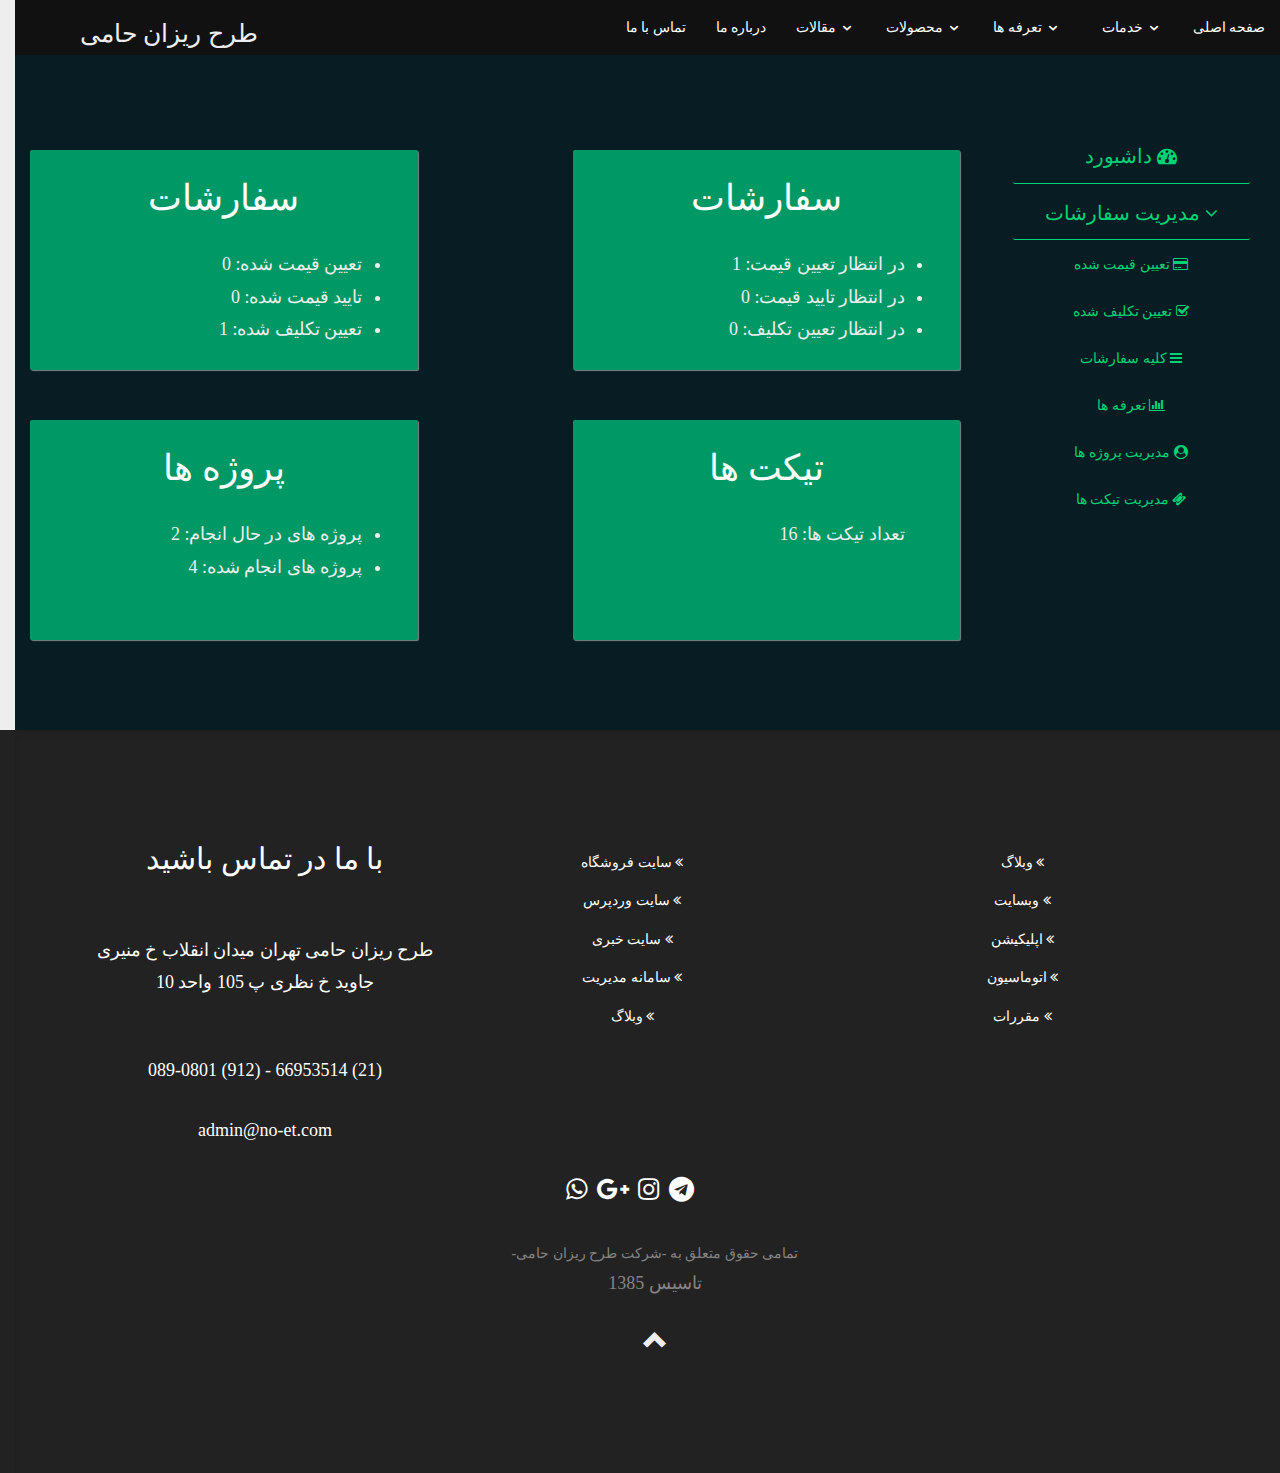
<file: dashbord.html>
<!DOCTYPE html>
<!--[if lt IE 7]>      <html class="no-js lt-ie9 lt-ie8 lt-ie7"> <![endif]-->
<!--[if IE 7]>         <html class="no-js lt-ie9 lt-ie8"> <![endif]-->
<!--[if IE 8]>         <html class="no-js lt-ie9"> <![endif]-->
<!--[if gt IE 8]><!--> <html class="no-js" dir="rtl" lang="fa" > <!--<![endif]-->
	<head>
		<meta charset="UTF-8">

	<meta http-equiv="X-UA-Compatible" content="IE=edge">
	<title> طرح ریزان حامی </title>
	<meta name="viewport" content="width=device-width, initial-scale=1">

	<link rel="stylesheet" href="https://cdnjs.cloudflare.com/ajax/libs/font-awesome/4.7.0/css/font-awesome.min.css">



	<!-- <link href="https://fonts.googleapis.com/css?family=Open+Sans:300,400,700" rel="stylesheet"> -->
	

	<!-- <link rel="stylesheet" href="bootstrap.min.css"> -->
	<link rel="stylesheet" href="./hamiCss.css">
	<link rel="stylesheet" href="css/bootstrap.css">
	<link rel="stylesheet" href="css/superfish.css">
	<link rel="stylesheet" href="css/style.css">
	<link rel="stylesheet" href="css/animate.css">

<script src="js/jq.js"></script>
	<!-- Modernizr JS -->
	<!-- <script src="js/modernizr-2.6.2.min.js"></script> -->
	<!-- FOR IE9 below -->
	<!--[if lt IE 9]>
	<script src="js/respond.min.js"></script>
	<![endif]-->
	
<script src="js/modernizr-2.6.2.min.js"></script>
	<link rel="stylesheet" href="https://cdnjs.cloudflare.com/ajax/libs/font-awesome/4.7.0/css/font-awesome.min.css">
<link rel="stylesheet" href="./css/hamiprocess.css">
<style>
.btn-default1 { background-color: #081c24; border: none; color: #00d375; padding: 12px 50px;
font-family: b yekan !important; }
.btn-default1:hover { background-color: #081c24 }
.titles { font-size: 20px !important ;  padding: 12px 30px; border-bottom: 1px solid #00d375 !important ; }
ul { color: #eee; }
.window { cursor: pointer; border-radius:2px; box-shadow: 1px 1px 1px rgba(238, 238, 238 , 0.5); }
.window:hover { transform: scale(1.01) }
</style>
	</head>
	<body>
	
			
		<div id="fh5co-page">
		



			<div id="fh5co-header" style='background-color: #111' >
				<header id="fh5co-header-section"  >
					<div class="container-fluid"  >
						<div class="nav-header headerColor" >
							<a href="#"class="js-fh5co-nav-toggle fh5co-nav-toggle"><i></i></a>
							  <h2  class='logoType' id="fh5co-logo"> طرح ریزان حامی </h2>
							
							

							<!-- STARTmenu -->
							<nav id="fh5co-menu-wrap"  role="navigation">
								<ul class="sf-menu" id="fh5co-primary-menu">
							
									<li><a href='#' style="cursor:pointer" >تماس با ما</a></li>
									<li><a href="#">درباره ما</a></li>
									
									<li>
								   
											<a href="#" class="fh5co-sub-ddown"> مقالات</a>
											 <ul class="fh5co-sub-menu">
												 <li><a class='putCenter' style='text-align: center;' href="#">  مشکلات وردپرس   </a></li>
											 
												<li><a class='putCenter' href="#"> ios یا اندروید  </a></li>
											  
												<li><a class='putCenter' href="#">   سئو چیست؟ </a></li> 
												<li><a class='putCenter' href="#">   استارت آپ </a></li> 
												<li><a class='putCenter' href="#">   تبلیغات موثر </a></li> 
											</ul>
										</li>
								
									<li>
								   
											<a href="#" class="fh5co-sub-ddown"> محصولات</a>
											 <ul class="fh5co-sub-menu">
												 <li><a class='putCenter' style='text-align: center;' href="#"> پرتال مدیریتی   </a></li>
											 
												<li><a class='putCenter' href="#"> فروش هاست و دامین </a></li>
											  
												<li><a class='putCenter' href="#"> فروش سرور مجازی </a></li> 
											 
												
											</ul>
										</li>
										<li>
								   
												<a href="#" class="fh5co-sub-ddown"> تعرفه ها</a>
												 <ul class="fh5co-sub-menu">
													 <li><a class='putCenter' style='text-align: center;' href="#">  تعرفه طراحی وبسایت   </a></li>
												 
													<li><a class='putCenter' href="#">   طراحی وبسایت با کد آماده  </a></li>
												  
													<li><a class='putCenter' href="#">  تعرفه طراحی اپلیکیشن  </a></li> 
												 
													
												</ul>
											</li>
									
									<li>
								   
										<a style='margin-left: 10px;' href="#" class="fh5co-sub-ddown">خدمات</a>
										 <ul class="fh5co-sub-menu">
											 <li><a class='putCenter' href="#">نرم افزار اندروید</a></li>
										 
											<li><a class='putCenter' href="#">نرم افزار IOS</a></li>
											<li><a class='putCenter' href="#">نرم افزارهای تحت وب</a></li> 
											<li><a class='putCenter' href="#">طراحی اتوماسیون اداری</a></li> 
											<li>
											   
												<a  class='putCenter' href="#" class="fh5co-sub"> طراحی سامانه</a>
											  
												<ul  class="fh5co-sub-menu">
													<li  ><a  href="#" target="_blank">سامانه فروش</a></li>
													<li ><a  href="#" target="_blank">سامانه پشتیبانی</a></li>
													<li><a href="#" target="_blank">سامانه مدیریت</a></li>
													
												</ul>
											</li>
										
											
										</ul>
									</li>
									<li> 
										<a href="index.html">صفحه اصلی</a></li>
								</ul>
							</nav>
						</div>
					</div>
				</header>		
			</div>



<div class="container-fluid " style="background: #081c24; height: auto; " >

	<div class="row">
		

		<!-- SideBar -->

		<div class="col-lg-3 pull-right col-xs-12 " style="height: 600px; background-color: #081c24; margin-top: 130px;" > 
	
		<div class='text-center'>
<div class="btn-group-vertical">
	<a class="btn btn-default1 titles" href="Dashbord.html" role="button"> <i class="fa fa-dashboard" aria-hidden="true"></i> داشبورد </a>
	<!--  مدیریت سفارشات -->
	<a class="btn btn-default1 titles" href="#" role="button"> <i class="fa fa-angle-down"></i> مدیریت سفارشات</a>
	<a class="btn btn-default1" href="#" role="button"> <i class="fa fa-credit-card"></i> تعیین قیمت شده</a>
	<a class="btn btn-default1" href="#" role="button"> <i class="fa fa-check-square-o"></i> تعیین تکلیف شده</a>
	<a class="btn btn-default1" href="#" role="button"> <i class="fa fa-bars"></i> کلیه سفارشات</a>

	<!-- تعرفه ها  -->
	<a class="btn btn-default1" href="costs-table.html" role="button">   <i class="fa fa-bar-chart"></i>  تعرفه ها </a>

 <!-- مدیریت پروژه ها -->
	<a class="btn btn-default1" href="#" role="button"> <i class="fa fa-user-circle"></i>  مدیریت پروژه ها </a>
	
 <!-- مدیریت تیکت ها -->
	<a class="btn btn-default1" href="#" role="button"> <i class="fa fa-ticket"></i>  مدیریت تیکت ها </a>
</div>
</div>
		</div>




		<!-- Windows -->

		<div class="col-lg-9 pull-left col-xs-12 " style="background:#081c24; height: auto; margin-top: 130px; display: block " >


		<div style="background: #009966; height:220px; margin-top: 20px;"  class="col-lg-5 window"> <br>
			<h1 class='text-center' style='color: #fff' >  سفارشات </h1>
			
			<ul>
				<li>
					تعیین قیمت شده: 0
				</li>
				
				<li>
					تایید قیمت شده: 0
				</li>
				
				<li>
					تعیین تکلیف شده: 1
				</li>
			</ul>
		</div>

		<div style="background:#009966; height:220px; margin-top: 20px;"  class="col-lg-5 pull-right col-xs-12 window"> <br>
				<h1 style='color: white' class='text-center' > سفارشات </h1>
				<ul>
					<li>
						در انتظار تعیین قیمت: 1
					</li>
					
					<li>
						   در انتظار تایید قیمت: 0
					</li>
					
					<li>
						   در انتظار تعیین تکلیف: 0
					</li>
				</ul>
			</div>
			

		<div  class="col-lg-5 col-xs-12 window" style="background: #009966; height:220px; margin-top: 50px; "  > <br>
			<h1 class='text-center' style='color: #fff' > پروژه ها </h1>
			<ul>
				<li>
					 پروژه های در حال انجام: 2
				</li>
				
				<li>
					  پروژه های انجام شده: 4 
				</li>
				
			</ul>
		</div>

		
		<div  class="col-lg-5 pull-right col-xs-12 window"  style="background:#009966; height:220px; margin-top: 50px; " > <br>
			<h1 style='color: white' class='text-center' > تیکت ها </h1>
			<ul style="list-style-type: none;">
				<li>
					تعداد تیکت ها: 16
				</li>
			</ul>
		</div> 
		</div>
	

		
	</div>
	
	</div>


	
</div>

	<!-- Footer -->
	<div class="row" style=" margin-top: 0px;" >
		<div class='col-lg-12' style='background: #222; height: auto;' >
				<footer id="footer">
						<div class="container">
							<div class="row text-center text-xs-center text-sm-left text-md-left">
								<div class="col-xs-12 col-sm-4 col-md-4">
									
									<div>
										<h2 style="color: white">
											با ما در تماس باشید
										</h2>
										<br>
										<p class='fp' >
												طرح ریزان حامی
												تهران میدان انقلاب خ منیری جاوید خ نظری پ 105 واحد 10
										</p>
										<br>
										<p class='fp' >
												(21) 66953514 - (912) 089-0801 
										</p>
										<p class='fp' >
												admin@no-et.com
											</p>
									</div>
									
								</div>
								<div class="col-xs-12 col-sm-4 col-md-4">
							
									<ul class="list-unstyled quick-links">
											<li><a href="#"> <i class="fa fa-angle-double-left"></i> سایت فروشگاه  </a></li>
											<li><a href="#"><i class="fa fa-angle-double-left"></i> سایت وردپرس </a></li>
											<li><a href="#"> <i class="fa fa-angle-double-left"></i>   سایت خبری </a></li>
											<li><a href="#"> <i class="fa fa-angle-double-left"></i> سامانه مدیریت  </a></li>	
											<li><a href="#">  <i class="fa fa-angle-double-left"></i> وبلاگ</a></li>	
									</ul>
								</div>
								
								<div class="col-xs-12 col-sm-4 col-md-4">
								
									<ul class="list-unstyled quick-links">
										
											<li><a href="#"> <i class="fa fa-angle-double-left"></i> وبلاگ   </a></li>
											<li><a href="#"> <i class="fa fa-angle-double-left"></i>   وبسایت  </a></li>
											<li><a href="#"> <i class="fa fa-angle-double-left"></i>  اپلیکیشن  </a></li>
											<li><a href="#"> <i class="fa fa-angle-double-left"></i>  اتوماسیون  </a></li>
											<li><a href="#"> <i class="fa fa-angle-double-left"></i>  مقررات  </a></li>
										
									
									</ul>
								</div>
							</div>
							<div class="row">
								<div class="col-xs-12 col-sm-12 col-md-12 mt-2 mt-sm-5">
									<ul class="list-unstyled list-inline social text-center">
								
										<li class="list-inline-item"><a  href="#"><i class="fa fa-telegram"></i></a></li>
										<li class="list-inline-item"><a href="#"><i class="fa fa-instagram"></i></a></li>
										<li class="list-inline-item"><a href="#"><i class="fa fa-google-plus"></i></a></li>
										<li class="list-inline-item"><a href="#" target="_blank"><i class="fa fa-whatsapp"></i></a></li>
									</ul>
								</div>
								
							</div>	
							<div class="row">
								<div class="col-xs-12 col-sm-12 col-md-12 mt-2 mt-sm-2 text-center text-white">
									<a class='text-center' href='#'>تمامی حقوق متعلق به -شرکت طرح ریزان حامی-</a>
									<p> تاسیس 1385 </p>
									
									<span onclick="backTo()" class="glyphicon glyphicon-chevron-up
									" style='color:#eee; font-size: 25px; cursor:pointer ' title='برگشت به بالا' ></span>
									
								</div>
							<hr>
							</div>	
						</div>
						
					</footer>
					
		
		</div>
		</div>
	</div>



	
		
<script>

</script>

<script src="js/jquery.min.js"></script>
<script src="js/jquery.easing.1.3.js"></script>
<script src="js/bootstrap.min.js"></script>
<script src="js/jquery.waypoints.min.js"></script>
<script src="js/superfish.js"></script>
<script src="js/jquery.flexslider-min.js"></script>
<script src="js/jquery.stellar.min.js"></script>
<script src="js/jquery.countTo.js"></script>
<script src='js/semantic.min.js' ></script>
<script src="js/main.js"></script>
<script>


		//  MENU ANIMATIONS  //

	function stickyMenu() {
		var stickNav = document.getElementById('fh5co-header')
		if(document.documentElement.scrollTop > 200) {
			stickNav.style.position ='fixed';

		}
		else if (document.documentElement.scrollTop < 200) {
			stickNav.style.position ='absolute';
		}
	}

	window.addEventListener('scroll' , stickyMenu)

	function changeBG() {
		var cBG = document.getElementById('fh5co-header')
		if(document.documentElement.scrollTop > 120) {
		cBG.className = 'dark'
	}
	else if(document.documentElement.scrollTop < 680) {
		cBG.className = 'light'
	}
	 }

	window.addEventListener('scroll' , changeBG)

			// BACK TO //
			function backTo() {
				scrollTo(0,0)
			}  



		</script>


					
	</body>
</html>
</file>
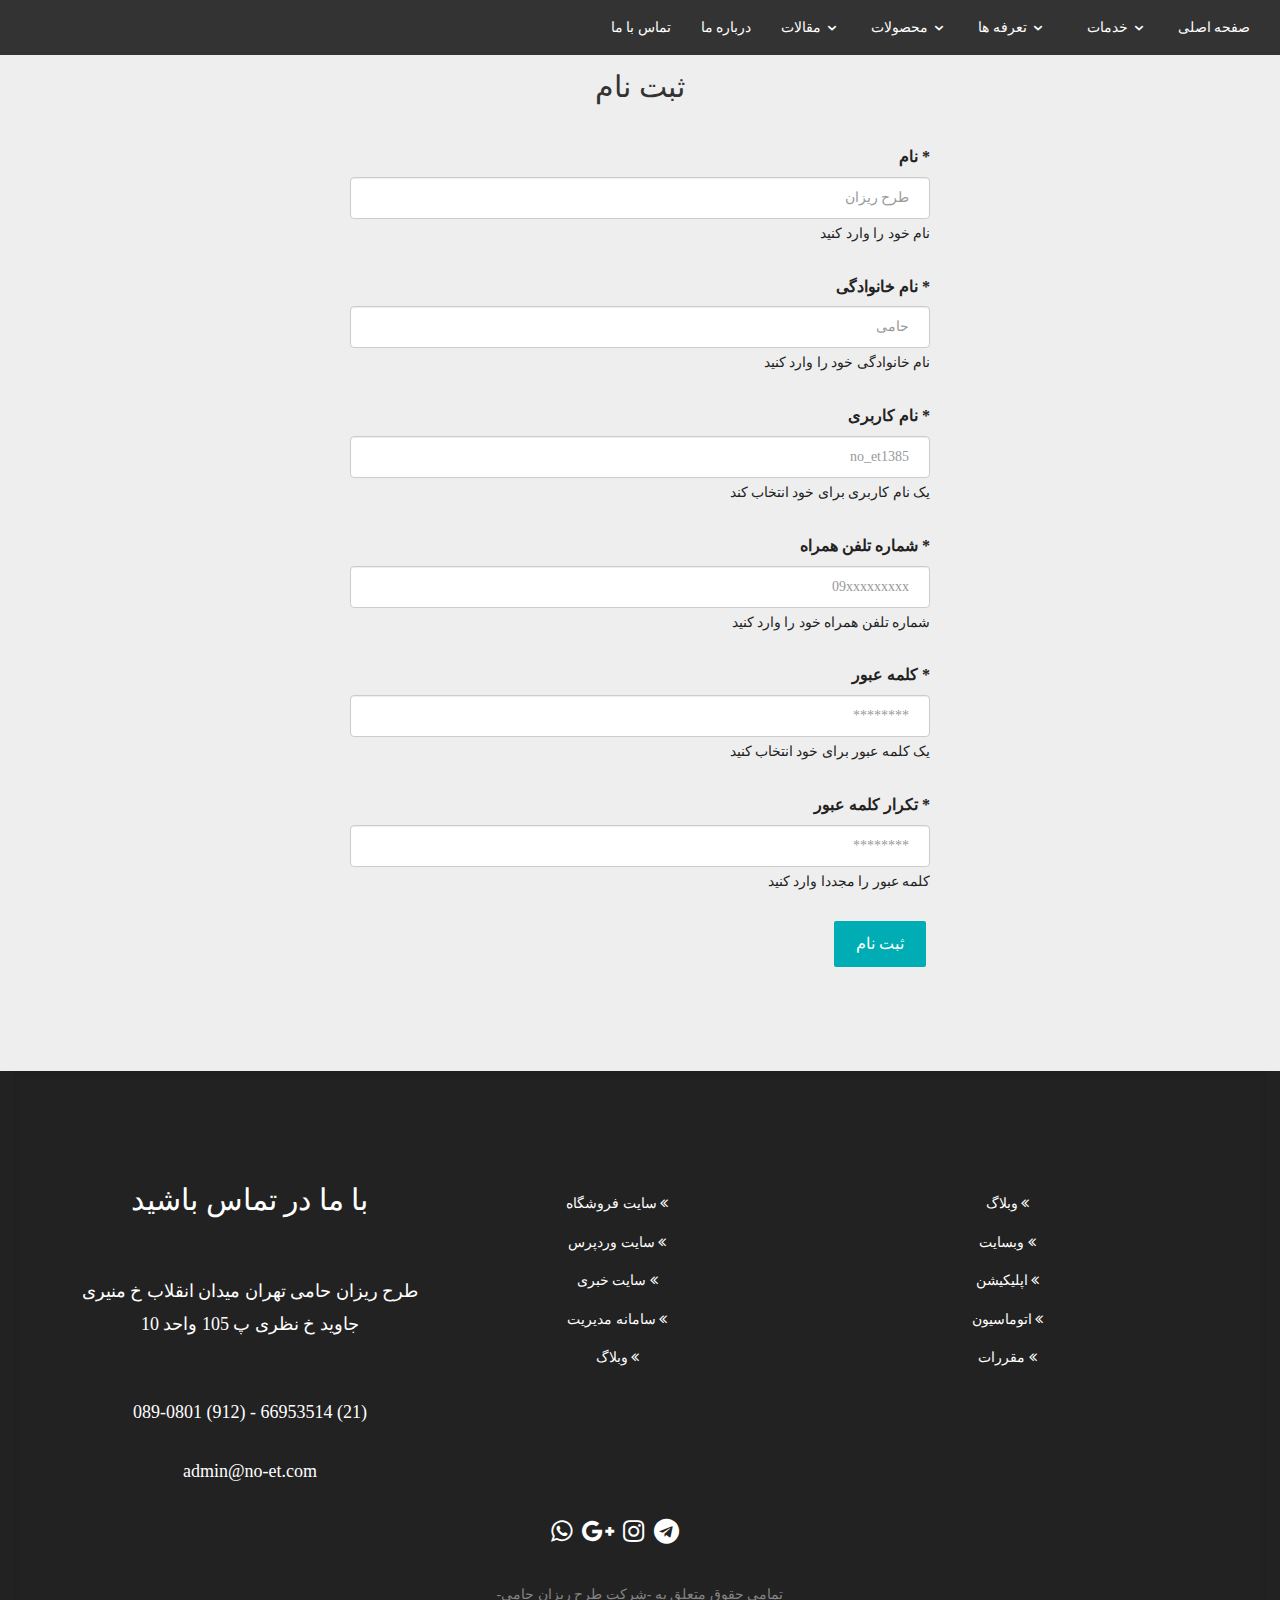
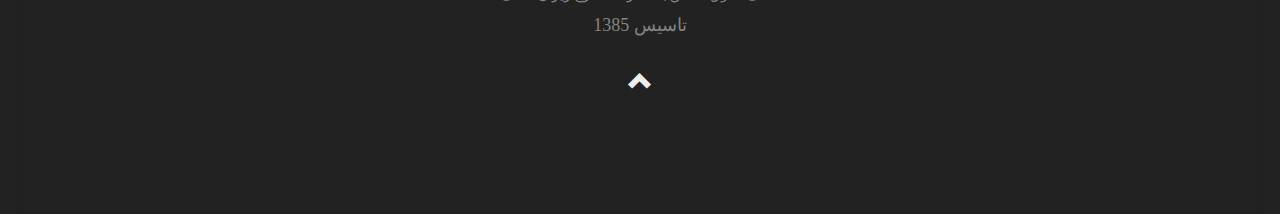
<file: forms.html>
<!DOCTYPE html>
<!--[if lt IE 7]>      <html class="no-js lt-ie9 lt-ie8 lt-ie7"> <![endif]-->
<!--[if IE 7]>         <html class="no-js lt-ie9 lt-ie8"> <![endif]-->
<!--[if IE 8]>         <html class="no-js lt-ie9"> <![endif]-->
<!--[if gt IE 8]><!--> <html class="no-js" dir="rtl" lang="fa" > <!--<![endif]-->
	<head>
		<meta charset="UTF-8">

	<meta http-equiv="X-UA-Compatible" content="IE=edge">
	<title> طرح ریزان حامی </title>
	<meta name="viewport" content="width=device-width, initial-scale=1">

	



	<!-- <link href="https://fonts.googleapis.com/css?family=Open+Sans:300,400,700" rel="stylesheet"> -->
	

	<!-- <link rel="stylesheet" href="bootstrap.min.css"> -->
	<link rel="stylesheet" href="./hamiCss.css">
	<link rel="stylesheet" href="css/bootstrap.css">
	<link rel="stylesheet" href="css/superfish.css">

	<link rel="stylesheet" href="css/style.css">
	<link rel="stylesheet" href="css/animate.css">

<script src="js/jq.js"></script>
	<!-- Modernizr JS -->
	<!-- <script src="js/modernizr-2.6.2.min.js"></script> -->
	<!-- FOR IE9 below -->
	<!--[if lt IE 9]>
	<script src="js/respond.min.js"></script>
	<![endif]-->
	
<script src="js/modernizr-2.6.2.min.js"></script>
	<link rel="stylesheet" href="https://cdnjs.cloudflare.com/ajax/libs/font-awesome/4.7.0/css/font-awesome.min.css">
<link rel="stylesheet" href="./css/hamiprocess.css">
<style>
label {
	color: #222 !important;
}
.text-muted { color: #222 !important; }

 .valid {
            border: 3px solid #008000 !important;
        }

        .invalid {
            border: 3px solid #cc0000 !important;
        }
</style>
	</head>
	<body>
	
			
		<div id="fh5co-page">
		



			<div id="fh5co-header" style='background-color: #333' >
				<header id="fh5co-header-section"  >
					<div class="container-fluid"  >
						<div class="nav-header headerColor" >
							<a href="#"class="js-fh5co-nav-toggle fh5co-nav-toggle"><i></i></a>
							 <!-- <img src='./images/slide.jpg' width="32" class='logoType' id="fh5co-logo"> -->
							
							

							<!-- STARTmenu -->
							<nav id="fh5co-menu-wrap"  role="navigation">
								<ul class="sf-menu" id="fh5co-primary-menu">
							
									<li><a href='#' style="cursor:pointer" >تماس با ما</a></li>
									<li><a href="#">درباره ما</a></li>
									
									<li>
								   
											<a href="#" class="fh5co-sub-ddown"> مقالات</a>
											 <ul class="fh5co-sub-menu">
												 <li><a class='putCenter' style='text-align: center;' href="#">  مشکلات وردپرس   </a></li>
											 
												<li><a class='putCenter' href="#"> ios یا اندروید  </a></li>
											  
												<li><a class='putCenter' href="#">   سئو چیست؟ </a></li> 
												<li><a class='putCenter' href="#">   استارت آپ </a></li> 
												<li><a class='putCenter' href="#">   تبلیغات موثر </a></li> 
											</ul>
										</li>
								
									<li>
								   
											<a href="#" class="fh5co-sub-ddown"> محصولات</a>
											 <ul class="fh5co-sub-menu">
												 <li><a class='putCenter' style='text-align: center;' href="#"> پرتال مدیریتی   </a></li>
											 
												<li><a class='putCenter' href="#"> فروش هاست و دامین </a></li>
											  
												<li><a class='putCenter' href="#"> فروش سرور مجازی </a></li> 
											 
												
											</ul>
										</li>
										<li>
								   
												<a href="#" class="fh5co-sub-ddown"> تعرفه ها</a>
												 <ul class="fh5co-sub-menu">
													 <li><a class='putCenter' style='text-align: center;' href="#">  تعرفه طراحی وبسایت   </a></li>
												 
													<li><a class='putCenter' href="#">   طراحی وبسایت با کد آماده  </a></li>
												  
													<li><a class='putCenter' href="#">  تعرفه طراحی اپلیکیشن  </a></li> 
												 
													
												</ul>
											</li>
									
									<li>
								   
										<a style='margin-left: 10px;' href="#" class="fh5co-sub-ddown">خدمات</a>
										 <ul class="fh5co-sub-menu">
											 <li><a class='putCenter' href="#">نرم افزار اندروید</a></li>
										 
											<li><a class='putCenter' href="#">نرم افزار IOS</a></li>
											<li><a class='putCenter' href="#">نرم افزارهای تحت وب</a></li> 
											<li><a class='putCenter' href="#">طراحی اتوماسیون اداری</a></li> 
											<li>
											   
												<a  class='putCenter' href="#" class="fh5co-sub"> طراحی سامانه</a>
											  
												<ul  class="fh5co-sub-menu">
													<li  ><a  href="#" target="_blank">سامانه فروش</a></li>
													<li ><a  href="#" target="_blank">سامانه پشتیبانی</a></li>
													<li><a href="#" target="_blank">سامانه مدیریت</a></li>
													
												</ul>
											</li>
										
											
										</ul>
									</li>
									<li> 
										<a href="index.html">صفحه اصلی</a></li>
								</ul>
							</nav>
						</div>
					</div>
				</header>		
			</div>

				<!-- فرمها  -->

<div class="container-fluid" style=" height: auto;" >


	<div class="row">
<div class="col-lg-12" style="background: #eee;height: auto; margin-top: 70px;"  >

	<!-- ثبت نام -->
<div class="row">
	<div class="col-lg-4 col-lg-offset-4">
		<h2 class='text-center' style="color:#333">ثبت نام</h2>
	</div>
</div>


		<form>


<div class="row">
	<div class="col-lg-6 col-lg-offset-3" style="background: #eee; height: auto; " >

		
		
	<!--  نام -->

<div class="col-lg-12 " style=" height: auto; margin-top: 10px " >

		<div class="form-group">
			<label for="name">* نام  </label>
			<input type="text" required
			  class="form-control" name="" id="name" aria-describedby="helpId" placeholder="طرح ریزان ">
			<small id="helpId" class="form-text text-muted">   نام خود را وارد کنید </small>
		  
	</div>
		</div>
		

		<!--نام خانوادگی  -->
		
<div class="col-lg-12 " style=" height: auto; margin-top: 10px " >
		<div class="form-group">
			<label for="fName">* نام خانوادگی</label>
			<input type="text" required
			  class="form-control" name="" id="" aria-describedby="helpId" placeholder="حامی">
			<small id="helpId" class="form-text text-muted">  نام خانوادگی خود را وارد کنید </small>
		  </div>
	
	</div>
		
		<!--  نام کاربری  -->

<div class="col-lg-12 " style=" height: auto; margin-top: 10px " >
<div class="form-group" >  
  <label for="userName">* نام کاربری</label>
  <input type="text" required
	class="form-control" name="" id="" aria-describedby="helpId" placeholder="no_et1385">
  <small id="helpId" class="form-text text-muted"> یک نام کاربری برای خود انتخاب کند </small>
</div>
</div> 
	



	<!--  شماره -->
	
<div class="col-lg-12" style=" height: auto; margin-top: 10px " >

	<div class="form-group">
		<label for="number">* شماره تلفن همراه    </label>
		<input type="text" required
		  class="form-control" name="" id="phone" aria-describedby="helpId" placeholder="09xxxxxxxxx" >
		<small id="helpId" class="form-text text-muted">   شماره تلفن همراه خود را وارد کنید  </small>
	
</div>
	</div>



	<!-- رمز -->
	<div class="col-lg-12" style="  height: auto; margin-top: 10px " >

			<div class="form-group">
				<label for="passwordRep"> * کلمه عبور  </label>
				<input type="password"
				  class="form-control" name="" id="" aria-describedby="helpId" placeholder="********" >
				<small id="helpId" class="form-text text-muted"> یک کلمه عبور برای خود انتخاب کنید  </small>
			
		</div>
			</div>

	<!-- تکرار رمز  -->
<div class="col-lg-12" style=" height: auto; margin-top: 10px " >

	<div class="form-group">
		<label for="password"> * تکرار کلمه عبور   </label>
		<input type="password" 
		  class="form-control" name="" id="" aria-describedby="helpId" placeholder="********" >
		<small id="helpId" class="form-text text-muted"> کلمه عبور را مجددا وارد کنید </small>
	
</div>
	</div>

	<!-- ثبت  -->
	<div class="col-lg-12" style=" height: auto; margin-top: 10px " >
<button type="submit" class="btn btn-primary">ثبت نام</button>
			</div>
		
		</form>
	
</div>

</div>

	</div>


	
</div>

	<!-- Footer -->
	<div class="row" style=" margin-top: 100px;" >
		<div class='col-lg-12' style='background: #222; height: auto;' >
				<footer id="footer">
						<div class="container">
							<div class="row text-center text-xs-center text-sm-left text-md-left">
								<div class="col-xs-12 col-sm-4 col-md-4">
									
									<div>
										<h2 style="color: white">
											با ما در تماس باشید
										</h2>
										<br>
										<p class='fp' >
												طرح ریزان حامی
												تهران میدان انقلاب خ منیری جاوید خ نظری پ 105 واحد 10
										</p>
										<br>
										<p class='fp' >
												(21) 66953514 - (912) 089-0801 
										</p>
										<p class='fp' >
												admin@no-et.com
											</p>
									</div>
									
								</div>
								<div class="col-xs-12 col-sm-4 col-md-4">
							
									<ul class="list-unstyled quick-links">
											<li><a href="#"> <i class="fa fa-angle-double-left"></i> سایت فروشگاه  </a></li>
											<li><a href="#"><i class="fa fa-angle-double-left"></i> سایت وردپرس </a></li>
											<li><a href="#"> <i class="fa fa-angle-double-left"></i>   سایت خبری </a></li>
											<li><a href="#"> <i class="fa fa-angle-double-left"></i> سامانه مدیریت  </a></li>	
											<li><a href="#">  <i class="fa fa-angle-double-left"></i> وبلاگ</a></li>	
									</ul>
								</div>
								
								<div class="col-xs-12 col-sm-4 col-md-4">
								
									<ul class="list-unstyled quick-links">
										
											<li><a href="#"> <i class="fa fa-angle-double-left"></i> وبلاگ   </a></li>
											<li><a href="#"> <i class="fa fa-angle-double-left"></i>   وبسایت  </a></li>
											<li><a href="#"> <i class="fa fa-angle-double-left"></i>  اپلیکیشن  </a></li>
											<li><a href="#"> <i class="fa fa-angle-double-left"></i>  اتوماسیون  </a></li>
											<li><a href="#"> <i class="fa fa-angle-double-left"></i>  مقررات  </a></li>
										
									
									</ul>
								</div>
							</div>
							<div class="row">
								<div class="col-xs-12 col-sm-12 col-md-12 mt-2 mt-sm-5">
									<ul class="list-unstyled list-inline social text-center">
								
										<li class="list-inline-item"><a  href="#"><i class="fa fa-telegram"></i></a></li>
										<li class="list-inline-item"><a href="#"><i class="fa fa-instagram"></i></a></li>
										<li class="list-inline-item"><a href="#"><i class="fa fa-google-plus"></i></a></li>
										<li class="list-inline-item"><a href="#" target="_blank"><i class="fa fa-whatsapp"></i></a></li>
									</ul>
								</div>
								
							</div>	
							<div class="row">
								<div class="col-xs-12 col-sm-12 col-md-12 mt-2 mt-sm-2 text-center text-white">
									<a class='text-center' href='#'>تمامی حقوق متعلق به -شرکت طرح ریزان حامی-</a>
									<p> تاسیس 1385 </p>
									
									<span onclick="backTo()" class="glyphicon glyphicon-chevron-up
									" style='color:#eee; font-size: 25px; cursor:pointer ' title='برگشت به بالا' ></span>
									
								</div>
							<hr>
							</div>	
						</div>
						
					</footer>
					
		
		</div>
		</div>
	</div>



	
		
<script>
// var phoneReg = /\d /
//  $('#phone').keydown(function () {
//          if (phoneReg.test($(this).val())) {
//              $(this).removeClass('invalid');
//              $(this).addClass('valid');
//          } else {
//              $(this).removeClass('valid');
//              $(this).addClass('invalid');
//          }
//          if($(this).val() == ""){
//              $(this).removeClass("invalid")
//              $(this).removeClass("valid")
//          }
//      })
</script>

<script src="js/jquery.min.js"></script>
<script src="js/jquery.easing.1.3.js"></script>
<script src="js/bootstrap.min.js"></script>
<script src="js/jquery.waypoints.min.js"></script>
<script src="js/superfish.js"></script>
<script src="js/jquery.flexslider-min.js"></script>
<script src="js/jquery.stellar.min.js"></script>
<script src="js/jquery.countTo.js"></script>
<script src='js/semantic.min.js' ></script>
<script src="js/main.js"></script>
<script>


		//  MENU ANIMATIONS  //

	function stickyMenu() {
		var stickNav = document.getElementById('fh5co-header')
		if(document.documentElement.scrollTop > 200) {
			stickNav.style.position ='fixed';

		}
		else if (document.documentElement.scrollTop < 200) {
			stickNav.style.position ='absolute';
		}
	}

	window.addEventListener('scroll' , stickyMenu)

	function changeBG() {
		var cBG = document.getElementById('fh5co-header')
		if(document.documentElement.scrollTop > 120) {
		cBG.className = 'dark'
	}
	else if(document.documentElement.scrollTop < 680) {
		cBG.className = 'light'
	}
	 }

	window.addEventListener('scroll' , changeBG)

			// BACK TO //
			function backTo() {
				scrollTo(0,0)
			}  

		</script>


					
	</body>
</html>
</file>
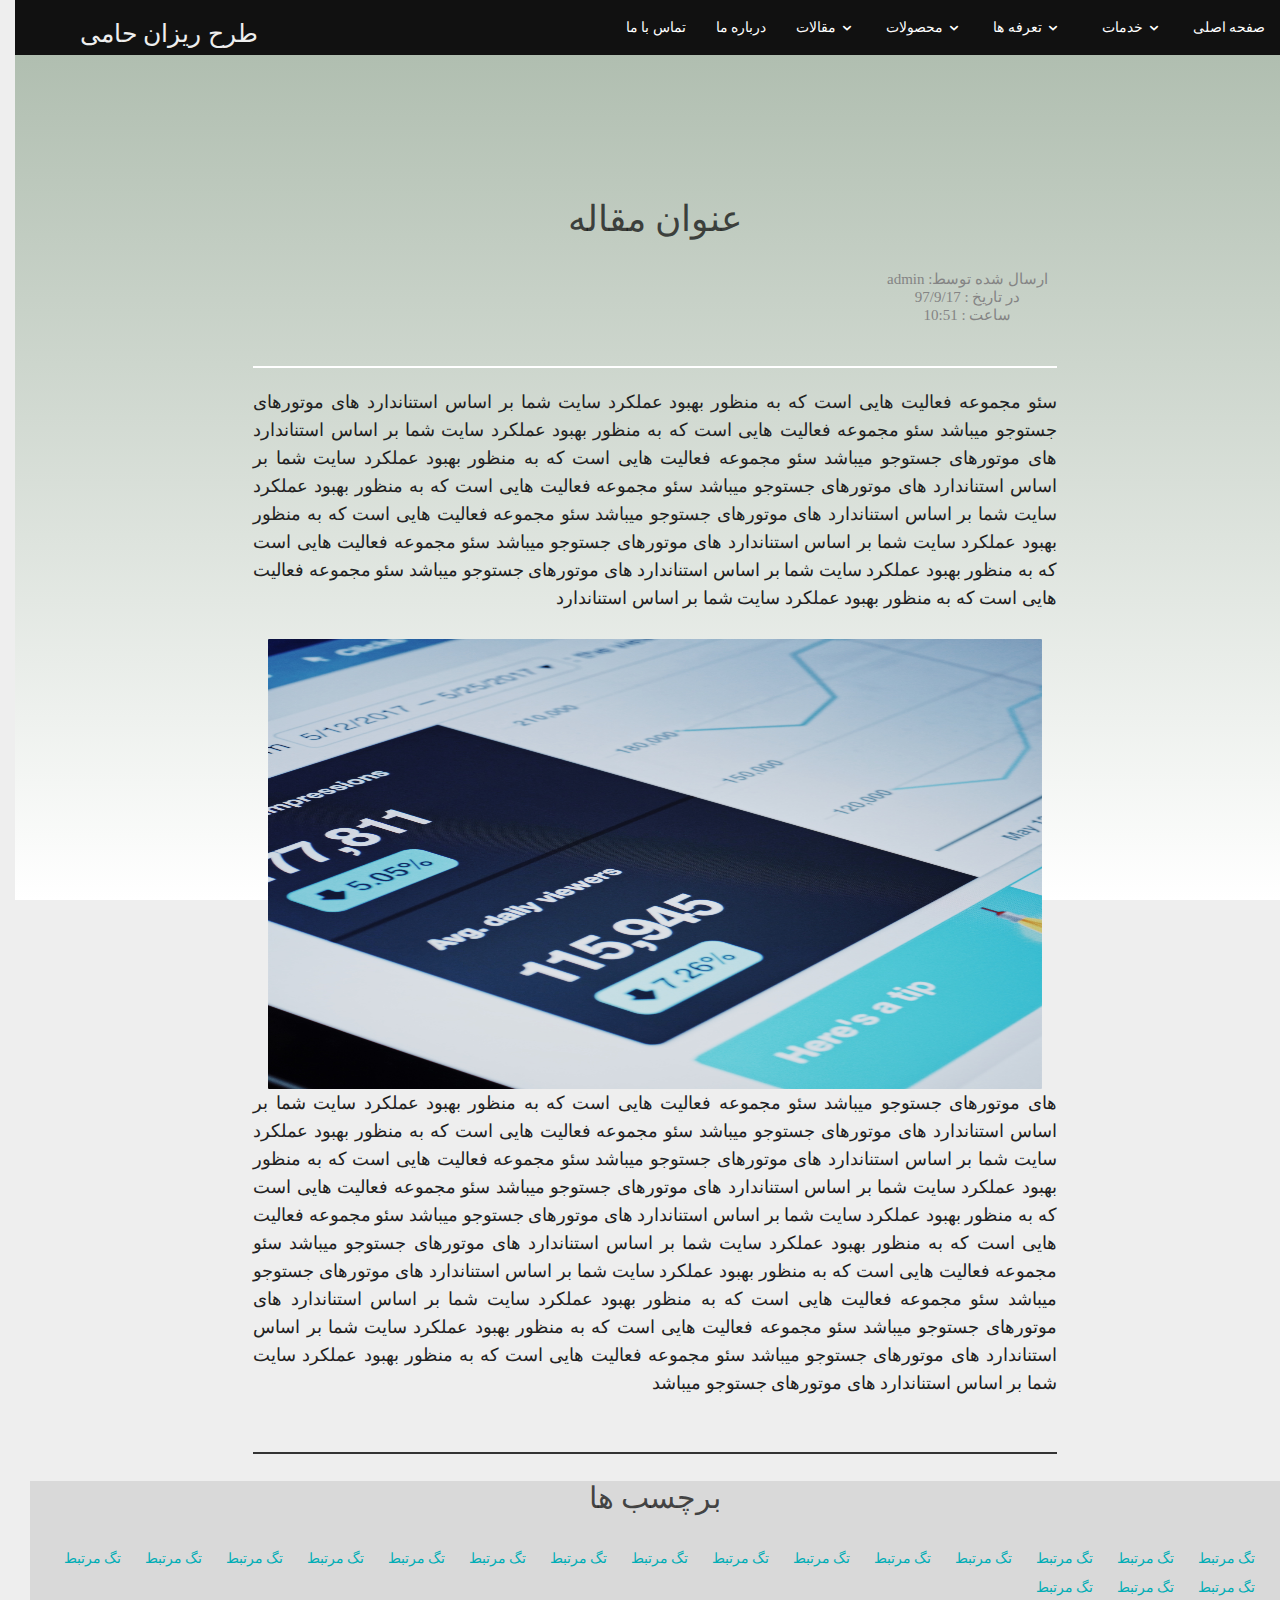
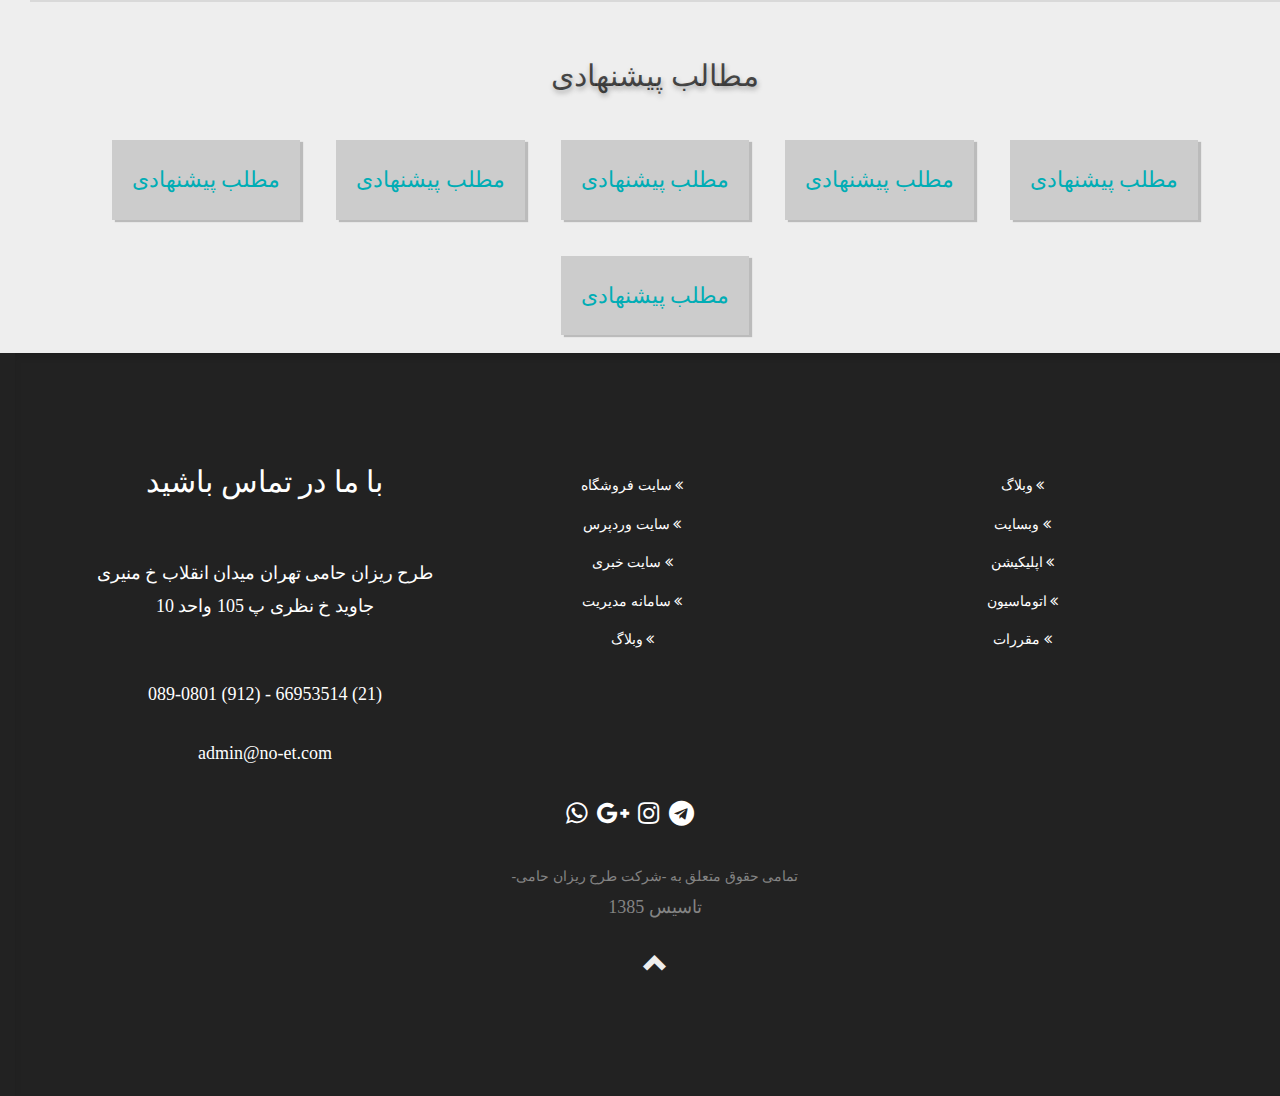
<file: posts.html>
<!DOCTYPE html>
<!--[if lt IE 7]>      <html class="no-js lt-ie9 lt-ie8 lt-ie7"> <![endif]-->
<!--[if IE 7]>         <html class="no-js lt-ie9 lt-ie8"> <![endif]-->
<!--[if IE 8]>         <html class="no-js lt-ie9"> <![endif]-->
<!--[if gt IE 8]><!--> <html class="no-js" dir="rtl" lang="fa" > <!--<![endif]-->
	<head>
		<meta charset="UTF-8">

	<meta http-equiv="X-UA-Compatible" content="IE=edge">
	<title> طرح ریزان حامی </title>
	<meta name="viewport" content="width=device-width, initial-scale=1">

	<link rel="stylesheet" href="https://cdnjs.cloudflare.com/ajax/libs/font-awesome/4.7.0/css/font-awesome.min.css">



	<!-- <link href="https://fonts.googleapis.com/css?family=Open+Sans:300,400,700" rel="stylesheet"> -->
	

	<!-- <link rel="stylesheet" href="bootstrap.min.css"> -->
	<link rel="stylesheet" href="./hamiCss.css">
	<link rel="stylesheet" href="css/bootstrap.css">
	<link rel="stylesheet" href="css/superfish.css">
	<link rel="stylesheet" href="css/style.css">
	<link rel="stylesheet" href="css/animate.css">

<script src="js/jq.js"></script>
	<!-- Modernizr JS -->
	<!-- <script src="js/modernizr-2.6.2.min.js"></script> -->
	<!-- FOR IE9 below -->
	<!--[if lt IE 9]>
	<script src="js/respond.min.js"></script>
	<![endif]-->
	
<script src="js/modernizr-2.6.2.min.js"></script>
	<link rel="stylesheet" href="https://cdnjs.cloudflare.com/ajax/libs/font-awesome/4.7.0/css/font-awesome.min.css">
<link rel="stylesheet" href="./css/hamiprocess.css">
<style>

.post { background-image: linear-gradient(#abbaab , #fff); background-repeat: no-repeat; background-size: 100% 100% !important; 
background-attachment: fixed;
 }

.timeDate p {
font-size: 15px; line-height: 120%;
}
.postBody {  color: #222; line-height: 280%; font-size: 10px; text-align: justify; }
img { width: 100%; height: 100%; cursor: pointer; border-radius: 1px; transition: 0.3s; }
img:hover { opacity: 0.8; }
.tags a { padding: 10px; font-size: 15px; }
a:hover { text-decoration: none; }

.suggests { background: #eee; display:flex; flex-direction: row; flex-wrap: wrap; justify-content: center } 
.sg-item { padding: 20px;  background: #ccc; margin: 18px; width:clac(33.3333333% , 36px); text-align: center;
box-shadow: 3px 2px 1px #bbb; transition: 0.1s;
  }
.sg-item:hover { transform: scale(1.02) }
.sg-item a { font-size: 22px !important; }
</style>
	</head>
	<body>
	
			
		<div id="fh5co-page">
		



			<div id="fh5co-header" style='background-color: #111' >
				<header id="fh5co-header-section"  >
					<div class="container-fluid"  >
						<div class="nav-header headerColor" >
							<a href="#"class="js-fh5co-nav-toggle fh5co-nav-toggle"><i></i></a>
							  <h2  class='logoType' id="fh5co-logo"> طرح ریزان حامی </h2>
							
							

							<!-- STARTmenu -->
							<nav id="fh5co-menu-wrap"  role="navigation">
								<ul class="sf-menu" id="fh5co-primary-menu">
							
									<li><a href='#' style="cursor:pointer" >تماس با ما</a></li>
									<li><a href="#">درباره ما</a></li>
									
									<li>
								   
											<a href="#" class="fh5co-sub-ddown"> مقالات</a>
											 <ul class="fh5co-sub-menu">
												 <li><a class='putCenter' style='text-align: center;' href="#">  مشکلات وردپرس   </a></li>
											 
												<li><a class='putCenter' href="#"> ios یا اندروید  </a></li>
											  
												<li><a class='putCenter' href="#">   سئو چیست؟ </a></li> 
												<li><a class='putCenter' href="#">   استارت آپ </a></li> 
												<li><a class='putCenter' href="#">   تبلیغات موثر </a></li> 
											</ul>
										</li>
								
									<li>
								   
											<a href="#" class="fh5co-sub-ddown"> محصولات</a>
											 <ul class="fh5co-sub-menu">
												 <li><a class='putCenter' style='text-align: center;' href="#"> پرتال مدیریتی   </a></li>
											 
												<li><a class='putCenter' href="#"> فروش هاست و دامین </a></li>
											  
												<li><a class='putCenter' href="#"> فروش سرور مجازی </a></li> 
											 
												
											</ul>
										</li>
										<li>
								   
												<a href="#" class="fh5co-sub-ddown"> تعرفه ها</a>
												 <ul class="fh5co-sub-menu">
													 <li><a class='putCenter' style='text-align: center;' href="#">  تعرفه طراحی وبسایت   </a></li>
												 
													<li><a class='putCenter' href="#">   طراحی وبسایت با کد آماده  </a></li>
												  
													<li><a class='putCenter' href="#">  تعرفه طراحی اپلیکیشن  </a></li> 
												 
													
												</ul>
											</li>
									
									<li>
								   
										<a style='margin-left: 10px;' href="#" class="fh5co-sub-ddown">خدمات</a>
										 <ul class="fh5co-sub-menu">
											 <li><a class='putCenter' href="#">نرم افزار اندروید</a></li>
										 
											<li><a class='putCenter' href="#">نرم افزار IOS</a></li>
											<li><a class='putCenter' href="#">نرم افزارهای تحت وب</a></li> 
											<li><a class='putCenter' href="#">طراحی اتوماسیون اداری</a></li> 
											<li>
											   
												<a  class='putCenter' href="#" class="fh5co-sub"> طراحی سامانه</a>
											  
												<ul  class="fh5co-sub-menu">
													<li  ><a  href="#" target="_blank">سامانه فروش</a></li>
													<li ><a  href="#" target="_blank">سامانه پشتیبانی</a></li>
													<li><a href="#" target="_blank">سامانه مدیریت</a></li>
													
												</ul>
											</li>
										
											
										</ul>
									</li>
									<li> 
										<a href="index.html">صفحه اصلی</a></li>
								</ul>
							</nav>
						</div>
					</div>
				</header>		
			</div>



<div class="container-fluid " style="background: #eee; height: auto; " >

	<div class="row">
		
		<div class="col-lg-12 col-lg-offset-0 col-xs-12 post " style=" height: auto; margin-top: 50px;  " >

			<div class="col-lg-4 col-lg-offset-4 postTitle " style="height: auto; margin-top: 150px; " >
			<h1 class='text-center' style="cursor: pointer;" >
				عنوان مقاله
			</h1>
			</div> 


			<!--  time, date, sender -->

				<div class='col-lg-8 col-lg-offset-5 timeDate text-center ' style=" height: auto" >
				<p> ارسال شده توسط: admin <br>
				در تاریخ : 97/9/17 <br>
				ساعت : 10:51
				
				</p>
				</div>
				<!-- postBody  -->

				<div class="col-lg-8 col-lg-offset-2 postBody" style="height:auto"  >

						<hr style="border: 0.5px solid white" >
					<p>
						سئو مجموعه فعالیت هایی است که به منظور بهبود عملکرد سایت شما بر اساس استناندارد های موتورهای جستوجو میباشد
						سئو مجموعه فعالیت هایی است که به منظور بهبود عملکرد سایت شما بر اساس استناندارد های موتورهای جستوجو میباشد
						سئو مجموعه فعالیت هایی است که به منظور بهبود عملکرد سایت شما بر اساس استناندارد های موتورهای جستوجو میباشد
						سئو مجموعه فعالیت هایی است که به منظور بهبود عملکرد سایت شما بر اساس استناندارد های موتورهای جستوجو میباشد
						سئو مجموعه فعالیت هایی است که به منظور بهبود عملکرد سایت شما بر اساس استناندارد های موتورهای جستوجو میباشد
						سئو مجموعه فعالیت هایی است که به منظور بهبود عملکرد سایت شما بر اساس استناندارد های موتورهای جستوجو میباشد
						سئو مجموعه فعالیت هایی است که به منظور بهبود عملکرد سایت شما بر اساس استناندارد<br>
						</p>
						<div class="col-lg-12" style=" height: 450px;" >
						<img src="./postImg.jpg" alt="" sizes="" srcset=""> 
						</div> 
						
						<p>
										
						 های موتورهای جستوجو میباشد
						سئو مجموعه فعالیت هایی است که به منظور بهبود عملکرد سایت شما بر اساس استناندارد های موتورهای جستوجو میباشد
						سئو مجموعه فعالیت هایی است که به منظور بهبود عملکرد سایت شما بر اساس استناندارد های موتورهای جستوجو میباشد
						سئو مجموعه فعالیت هایی است که به منظور بهبود عملکرد سایت شما بر اساس استناندارد های موتورهای جستوجو میباشد
						سئو مجموعه فعالیت هایی است که به منظور بهبود عملکرد سایت شما بر اساس استناندارد های موتورهای جستوجو میباشد
						سئو مجموعه فعالیت هایی است که به منظور بهبود عملکرد سایت شما بر اساس استناندارد های موتورهای جستوجو میباشد
						سئو مجموعه فعالیت هایی است که به منظور بهبود عملکرد سایت شما بر اساس استناندارد های موتورهای جستوجو میباشد
						سئو مجموعه فعالیت هایی است که به منظور بهبود عملکرد سایت شما بر اساس استناندارد های موتورهای جستوجو میباشد
						سئو مجموعه فعالیت هایی است که به منظور بهبود عملکرد سایت شما بر اساس استناندارد های موتورهای جستوجو میباشد
						سئو مجموعه فعالیت هایی است که به منظور بهبود عملکرد سایت شما بر اساس استناندارد های موتورهای جستوجو میباشد
						<br><br>
					<hr style="border:0.5px solid #333" >
					</p>
				</div>

				<div class='col-lg-12 tags' style="height:auto; background: rgba(204, 204, 204 , 0.6)" >
						<h2 class='text-center' > برچسب ها </h2>
					<a href="#"> تگ مرتبط </a> <a href="#"> تگ مرتبط </a>
					<a href="#"> تگ مرتبط </a> <a href="#"> تگ مرتبط </a>
					<a href="#"> تگ مرتبط </a> <a href="#"> تگ مرتبط </a>
					<a href="#"> تگ مرتبط </a> <a href="#"> تگ مرتبط </a>
					<a href="#"> تگ مرتبط </a> <a href="#"> تگ مرتبط </a>
					<a href="#"> تگ مرتبط </a> <a href="#"> تگ مرتبط </a>
					<a href="#"> تگ مرتبط </a> <a href="#"> تگ مرتبط </a>
					<a href="#"> تگ مرتبط </a> <a href="#"> تگ مرتبط </a> 
					<a href="#"> تگ مرتبط </a> <a href="#"> تگ مرتبط </a> 
					
					</div>

		</div>
	
	
	</div>



<br><br>

				<!--  suggestion -->

<h2 class="text-center" style="text-shadow: 1px 3px 5px #aaa; cursor: pointer;" >
	مطالب پیشنهادی
</h2>
<div class='suggests' > 
<div class='sg-item' > <a href="#">  مطلب پیشنهادی </a> </div>	
<div class='sg-item' > <a href="#">  مطلب پیشنهادی </a> </div>	
<div class='sg-item' > <a href="#">  مطلب پیشنهادی </a> </div>	
<div class='sg-item' > <a href="#">  مطلب پیشنهادی </a> </div>	
<div class='sg-item' > <a href="#">  مطلب پیشنهادی </a> </div>	
<div class='sg-item' > <a href="#">  مطلب پیشنهادی </a> </div>	
</div>

	
	</div>


	
</div>


	<!-- Footer -->
	<div class="row" style=" margin-top: 0px;" >
		<div class='col-lg-12' style='background: #222; height: auto;' >
				<footer id="footer">
						<div class="container">
							<div class="row text-center text-xs-center text-sm-left text-md-left">
								<div class="col-xs-12 col-sm-4 col-md-4">
									
									<div>
										<h2 style="color: white">
											با ما در تماس باشید
										</h2>
										<br>
										<p class='fp' >
												طرح ریزان حامی
												تهران میدان انقلاب خ منیری جاوید خ نظری پ 105 واحد 10
										</p>
										<br>
										<p class='fp' >
												(21) 66953514 - (912) 089-0801 
										</p>
										<p class='fp' >
												admin@no-et.com
											</p>
									</div>
									
								</div>
								<div class="col-xs-12 col-sm-4 col-md-4">
							
									<ul class="list-unstyled quick-links">
											<li><a href="#"> <i class="fa fa-angle-double-left"></i> سایت فروشگاه  </a></li>
											<li><a href="#"><i class="fa fa-angle-double-left"></i> سایت وردپرس </a></li>
											<li><a href="#"> <i class="fa fa-angle-double-left"></i>   سایت خبری </a></li>
											<li><a href="#"> <i class="fa fa-angle-double-left"></i> سامانه مدیریت  </a></li>	
											<li><a href="#">  <i class="fa fa-angle-double-left"></i> وبلاگ</a></li>	
									</ul>
								</div>
								
								<div class="col-xs-12 col-sm-4 col-md-4">
								
									<ul class="list-unstyled quick-links">
										
											<li><a href="#"> <i class="fa fa-angle-double-left"></i> وبلاگ   </a></li>
											<li><a href="#"> <i class="fa fa-angle-double-left"></i>   وبسایت  </a></li>
											<li><a href="#"> <i class="fa fa-angle-double-left"></i>  اپلیکیشن  </a></li>
											<li><a href="#"> <i class="fa fa-angle-double-left"></i>  اتوماسیون  </a></li>
											<li><a href="#"> <i class="fa fa-angle-double-left"></i>  مقررات  </a></li>
										
									
									</ul>
								</div>
							</div>
							<div class="row">
								<div class="col-xs-12 col-sm-12 col-md-12 mt-2 mt-sm-5">
									<ul class="list-unstyled list-inline social text-center">
								
										<li class="list-inline-item"><a  href="#"><i class="fa fa-telegram"></i></a></li>
										<li class="list-inline-item"><a href="#"><i class="fa fa-instagram"></i></a></li>
										<li class="list-inline-item"><a href="#"><i class="fa fa-google-plus"></i></a></li>
										<li class="list-inline-item"><a href="#" target="_blank"><i class="fa fa-whatsapp"></i></a></li>
									</ul>
								</div>
								
							</div>	
							<div class="row">
								<div class="col-xs-12 col-sm-12 col-md-12 mt-2 mt-sm-2 text-center text-white">
									<a class='text-center' href='#'>تمامی حقوق متعلق به -شرکت طرح ریزان حامی-</a>
									<p> تاسیس 1385 </p>
									
									<span onclick="backTo()" class="glyphicon glyphicon-chevron-up
									" style='color:#eee; font-size: 25px; cursor:pointer ' title='برگشت به بالا' ></span>
									
								</div>
							<hr>
							</div>	
						</div>
						
					</footer>
					
		
		</div>
		</div>
	</div>



	
		

<script src="js/jquery.min.js"></script>
<script src="js/jquery.easing.1.3.js"></script>
<script src="js/bootstrap.min.js"></script>
<script src="js/jquery.waypoints.min.js"></script>
<script src="js/superfish.js"></script>
<script src="js/jquery.flexslider-min.js"></script>
<script src="js/jquery.stellar.min.js"></script>
<script src="js/jquery.countTo.js"></script>
<script src='js/semantic.min.js' ></script>
<script src="js/main.js"></script>
<script>


		//  MENU ANIMATIONS  //

	function stickyMenu() {
		var stickNav = document.getElementById('fh5co-header')
		if(document.documentElement.scrollTop > 200) {
			stickNav.style.position ='fixed';

		}
		else if (document.documentElement.scrollTop < 200) {
			stickNav.style.position ='absolute';
		}
	}

	window.addEventListener('scroll' , stickyMenu)

	function changeBG() {
		var cBG = document.getElementById('fh5co-header')
		if(document.documentElement.scrollTop > 120) {
		cBG.className = 'dark'
	}
	else if(document.documentElement.scrollTop < 680) {
		cBG.className = 'light'
	}
	 }

	window.addEventListener('scroll' , changeBG)

			// BACK TO //
			function backTo() {
				scrollTo(0,0)
			}  
		</script>


					
	</body>
</html>
</file>
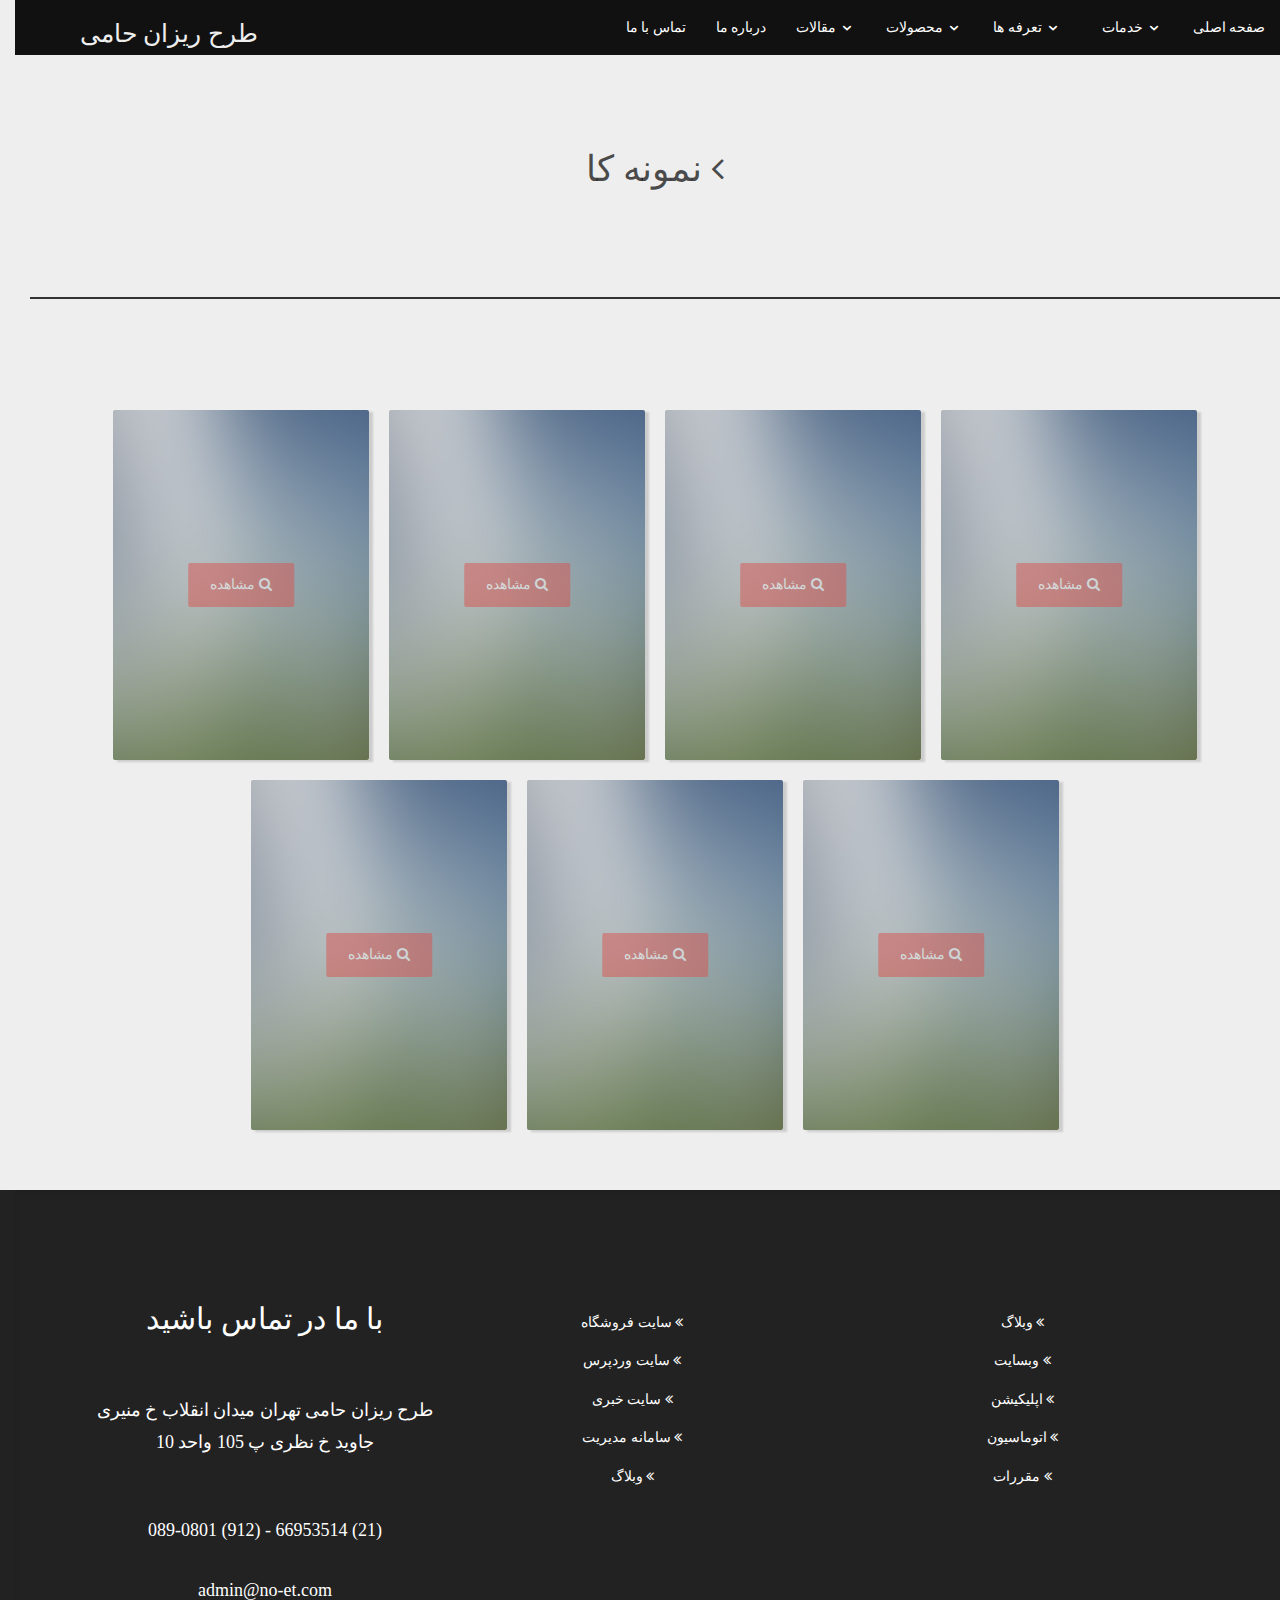
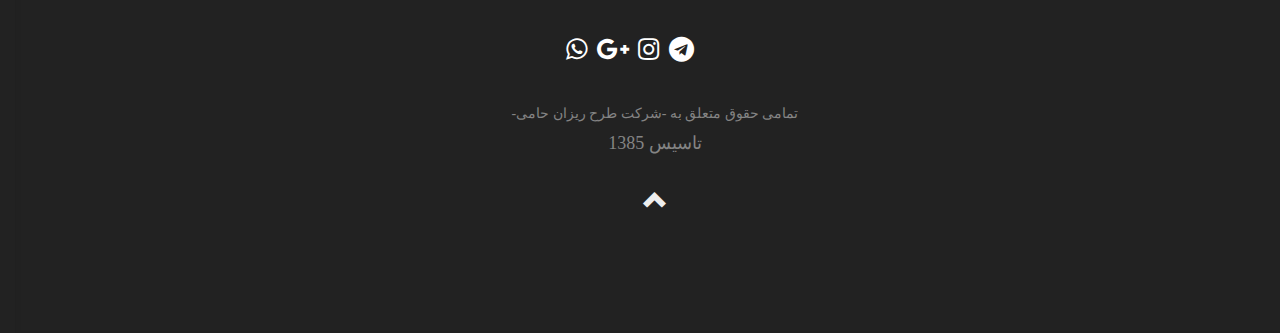
<file: projects.html>
<!DOCTYPE html>
<!--[if lt IE 7]>      <html class="no-js lt-ie9 lt-ie8 lt-ie7"> <![endif]-->
<!--[if IE 7]>         <html class="no-js lt-ie9 lt-ie8"> <![endif]-->
<!--[if IE 8]>         <html class="no-js lt-ie9"> <![endif]-->
<!--[if gt IE 8]><!--> <html class="no-js" dir="rtl" lang="fa" > <!--<![endif]-->
	<head>
		<meta charset="UTF-8">

	<meta http-equiv="X-UA-Compatible" content="IE=edge">
	<title> طرح ریزان حامی </title>
	<meta name="viewport" content="width=device-width, initial-scale=1">

	<link rel="stylesheet" href="https://cdnjs.cloudflare.com/ajax/libs/font-awesome/4.7.0/css/font-awesome.min.css">



	<!-- <link href="https://fonts.googleapis.com/css?family=Open+Sans:300,400,700" rel="stylesheet"> -->
	

	<!-- <link rel="stylesheet" href="bootstrap.min.css"> -->
	<link rel="stylesheet" href="./hamiCss.css">
	<link rel="stylesheet" href="css/bootstrap.css">
	<link rel="stylesheet" href="css/superfish.css">
	<link rel="stylesheet" href="css/style.css">
	<link rel="stylesheet" href="css/animate.css">

<script src="js/jq.js"></script>
	<!-- Modernizr JS -->
	<!-- <script src="js/modernizr-2.6.2.min.js"></script> -->
	<!-- FOR IE9 below -->
	<!--[if lt IE 9]>
	<script src="js/respond.min.js"></script>
	<![endif]-->
	
<script src="js/modernizr-2.6.2.min.js"></script>
	<link rel="stylesheet" href="https://cdnjs.cloudflare.com/ajax/libs/font-awesome/4.7.0/css/font-awesome.min.css">
<link rel="stylesheet" href="./css/hamiprocess.css">
<style>
.proContainer { background: #eee; display: flex; flex-direction: row; flex-wrap: wrap; justify-content: center; }
.item { padding: 0px; flex-basis: 256px; height: 350px; margin: 10px;  position: relative;
box-shadow: 4px 2px 2px #ccc;}
.item:hover .visLink { opacity: 1; }
.item:hover .cName { opacity: 1; right: 55px; }
img { width: 100%; height: 350px; border-radius: 2px;  }

.visLink { position: absolute; top:50%; left:50%; transform: translate(-50% , -50%); opacity: 0.5; transition: 0.3s}
.cName {  position: absolute; color: white; right: -50px; top: 50px; opacity:0 ; font-size: 18px;
    -webkit-transition: all 600ms cubic-bezier(0.68, -0.55, 0.265, 1.55);
  transition:all 600ms cubic-bezier(1.68, -0.55, 0.265, 1.55);
 }
</style>
	</head>
	<body onload="typeIt()">
	
			
		<div id="fh5co-page">
		



			<div id="fh5co-header" style='background-color: #111' >
				<header id="fh5co-header-section"  >
					<div class="container-fluid"  >
						<div class="nav-header headerColor" >
							<a href="#"class="js-fh5co-nav-toggle fh5co-nav-toggle"><i></i></a>
							  <h2  class='logoType' id="fh5co-logo"> طرح ریزان حامی </h2>
							
							

							<!-- STARTmenu -->
							<nav id="fh5co-menu-wrap"  role="navigation">
								<ul class="sf-menu" id="fh5co-primary-menu">
							
									<li><a href='#' style="cursor:pointer" >تماس با ما</a></li>
									<li><a href="#">درباره ما</a></li>
									
									<li>
								   
											<a href="#" class="fh5co-sub-ddown"> مقالات</a>
											 <ul class="fh5co-sub-menu">
												 <li><a class='putCenter' style='text-align: center;' href="#">  مشکلات وردپرس   </a></li>
											 
												<li><a class='putCenter' href="#"> ios یا اندروید  </a></li>
											  
												<li><a class='putCenter' href="#">   سئو چیست؟ </a></li> 
												<li><a class='putCenter' href="#">   استارت آپ </a></li> 
												<li><a class='putCenter' href="#">   تبلیغات موثر </a></li> 
											</ul>
										</li>
								
									<li>
								   
											<a href="#" class="fh5co-sub-ddown"> محصولات</a>
											 <ul class="fh5co-sub-menu">
												 <li><a class='putCenter' style='text-align: center;' href="#"> پرتال مدیریتی   </a></li>
											 
												<li><a class='putCenter' href="#"> فروش هاست و دامین </a></li>
											  
												<li><a class='putCenter' href="#"> فروش سرور مجازی </a></li> 
											 
												
											</ul>
										</li>
										<li>
								   
												<a href="#" class="fh5co-sub-ddown"> تعرفه ها</a>
												 <ul class="fh5co-sub-menu">
													 <li><a class='putCenter' style='text-align: center;' href="#">  تعرفه طراحی وبسایت   </a></li>
												 
													<li><a class='putCenter' href="#">   طراحی وبسایت با کد آماده  </a></li>
												  
													<li><a class='putCenter' href="#">  تعرفه طراحی اپلیکیشن  </a></li> 
												 
													
												</ul>
											</li>
									
									<li>
								   
										<a style='margin-left: 10px;' href="#" class="fh5co-sub-ddown">خدمات</a>
										 <ul class="fh5co-sub-menu">
											 <li><a class='putCenter' href="#">نرم افزار اندروید</a></li>
										 
											<li><a class='putCenter' href="#">نرم افزار IOS</a></li>
											<li><a class='putCenter' href="#">نرم افزارهای تحت وب</a></li> 
											<li><a class='putCenter' href="#">طراحی اتوماسیون اداری</a></li> 
											<li>
											   
												<a  class='putCenter' href="#" class="fh5co-sub"> طراحی سامانه</a>
											  
												<ul  class="fh5co-sub-menu">
													<li  ><a  href="#" target="_blank">سامانه فروش</a></li>
													<li ><a  href="#" target="_blank">سامانه پشتیبانی</a></li>
													<li><a href="#" target="_blank">سامانه مدیریت</a></li>
													
												</ul>
											</li>
										
											
										</ul>
									</li>
									<li> 
										<a href="index.html">صفحه اصلی</a></li>
								</ul>
							</nav>
						</div>
					</div>
				</header>		
			</div>



<div class="container-fluid  " style="background-image: linear-gradient(rgb(216, 22, 22) , #fff); height: auto; " >
<div class="row" style="height: 400px; background: #eee; " >
    <div class="col-lg-12 ">

        <h1  class='text-center' id='headID' style="margin-top: 150px;"> 
			
				<i class="fa fa-angle-left" aria-hidden="true"></i>    
        </h1>
        <br><br>
        <hr style="border:0.5px solid #333" >
    </div>




</div>
</div>


<div class="proContainer">
        <div class="item">

                <div class='visit'>
                    <a class="btn btn-danger visLink" href="#" role="button">
                        <i class="fa fa-search" aria-hidden="true"></i>
                        مشاهده</a>
                        
                    <span class='cName'>
                        نام شرکت : نام
                    </span>
                    </div>

            <a href="">
                <img src="./bl.jpg" alt="" srcset="">
            </a>
        </div>
        <div class="item">

                <div class='visit'>
                    <a class="btn btn-danger visLink" href="#" role="button">
                        <i class="fa fa-search" aria-hidden="true"></i>
						مشاهده</a>
						
						<span class='cName'>
							نام شرکت : نام
						</span>
                    </div>

            <a href="">
                <img src="./bl.jpg" alt="" srcset="">
            </a>
        </div>
        <div class="item">

                <div class='visit'>
                    <a class="btn btn-danger visLink" href="#" role="button">
                        <i class="fa fa-search" aria-hidden="true"></i>
						مشاهده</a>
						
						<span class='cName'>
							نام شرکت : نام
						</span>
                    </div>

            <a href="">
                <img src="./bl.jpg" alt="" srcset="">
            </a>
        </div>
        <div class="item">

                <div class='visit'>
                    <a class="btn btn-danger visLink" href="#" role="button">
                        <i class="fa fa-search" aria-hidden="true"></i>
						مشاهده</a>
						
						<span class='cName'>
							نام شرکت : نام
						</span>
                    </div>

            <a href="">
                <img src="./bl.jpg" alt="" srcset="">
            </a>
        </div>

        <div class="item">

                <div class='visit'>
                    <a class="btn btn-danger visLink" href="#" role="button">
                        <i class="fa fa-search" aria-hidden="true"></i>
						مشاهده</a>
						
						<span class='cName'>
							نام شرکت : نام
						</span>
                    </div>

            <a href="">
                <img src="./bl.jpg" alt="" srcset="">
            </a>
        </div>
        
        <div class="item">

                <div class='visit'>
                    <a class="btn btn-danger visLink" href="#" role="button">
                        <i class="fa fa-search" aria-hidden="true"></i>
						مشاهده</a>
						
						<span class='cName'>
							نام شرکت : نام
						</span>
                    </div>

            <a href="">
                <img src="./bl.jpg" alt="" srcset="">
            </a>
        </div>
        
        <div class="item">

                <div class='visit'>
                    <a class="btn btn-danger visLink" href="#" role="button">
                        <i class="fa fa-search" aria-hidden="true"></i>
						مشاهده</a>
						
						<span class='cName'>
							نام شرکت : نام
						</span>
                    </div>

            <a href="">
                <img src="./bl.jpg" alt="" srcset="">
            </a>
        </div>
    </div>
	<!-- Footer -->
	<div class="row" style=" margin-top: 50px;" >
		<div class='col-lg-12' style='background: #222; height: auto;' >
				<footer id="footer">
						<div class="container">
							<div class="row text-center text-xs-center text-sm-left text-md-left">
								<div class="col-xs-12 col-sm-4 col-md-4">
									
									<div>
										<h2 style="color: white">
											با ما در تماس باشید
										</h2>
										<br>
										<p class='fp' >
												طرح ریزان حامی
												تهران میدان انقلاب خ منیری جاوید خ نظری پ 105 واحد 10
										</p>
										<br>
										<p class='fp' >
												(21) 66953514 - (912) 089-0801 
										</p>
										<p class='fp' >
												admin@no-et.com
											</p>
									</div>
									
								</div>
								<div class="col-xs-12 col-sm-4 col-md-4">
							
									<ul class="list-unstyled quick-links">
											<li><a href="#"> <i class="fa fa-angle-double-left"></i> سایت فروشگاه  </a></li>
											<li><a href="#"><i class="fa fa-angle-double-left"></i> سایت وردپرس </a></li>
											<li><a href="#"> <i class="fa fa-angle-double-left"></i>   سایت خبری </a></li>
											<li><a href="#"> <i class="fa fa-angle-double-left"></i> سامانه مدیریت  </a></li>	
											<li><a href="#">  <i class="fa fa-angle-double-left"></i> وبلاگ</a></li>	
									</ul>
								</div>
								
								<div class="col-xs-12 col-sm-4 col-md-4">
								
									<ul class="list-unstyled quick-links">
										
											<li><a href="#"> <i class="fa fa-angle-double-left"></i> وبلاگ   </a></li>
											<li><a href="#"> <i class="fa fa-angle-double-left"></i>   وبسایت  </a></li>
											<li><a href="#"> <i class="fa fa-angle-double-left"></i>  اپلیکیشن  </a></li>
											<li><a href="#"> <i class="fa fa-angle-double-left"></i>  اتوماسیون  </a></li>
											<li><a href="#"> <i class="fa fa-angle-double-left"></i>  مقررات  </a></li>
										
									
									</ul>
								</div>
							</div>
							<div class="row">
								<div class="col-xs-12 col-sm-12 col-md-12 mt-2 mt-sm-5">
									<ul class="list-unstyled list-inline social text-center">
								
										<li class="list-inline-item"><a  href="#"><i class="fa fa-telegram"></i></a></li>
										<li class="list-inline-item"><a href="#"><i class="fa fa-instagram"></i></a></li>
										<li class="list-inline-item"><a href="#"><i class="fa fa-google-plus"></i></a></li>
										<li class="list-inline-item"><a href="#" target="_blank"><i class="fa fa-whatsapp"></i></a></li>
									</ul>
								</div>
								
							</div>	
							<div class="row">
								<div class="col-xs-12 col-sm-12 col-md-12 mt-2 mt-sm-2 text-center text-white">
									<a class='text-center' href='#'>تمامی حقوق متعلق به -شرکت طرح ریزان حامی-</a>
									<p> تاسیس 1385 </p>
									
									<span onclick="backTo()" class="glyphicon glyphicon-chevron-up
									" style='color:#eee; font-size: 25px; cursor:pointer ' title='برگشت به بالا' ></span>
									
								</div>
							<hr>
							</div>	
						</div>
						
					</footer>
					
		
		</div>
		</div>
	</div>



	
		

<script src="js/jquery.min.js"></script>
<script src="js/jquery.easing.1.3.js"></script>
<script src="js/bootstrap.min.js"></script>
<script src="js/jquery.waypoints.min.js"></script>
<script src="js/superfish.js"></script>
<script src="js/jquery.flexslider-min.js"></script>
<script src="js/jquery.stellar.min.js"></script>
<script src="js/jquery.countTo.js"></script>
<script src='js/semantic.min.js' ></script>
<script src="js/main.js"></script>
<script>


		//  MENU ANIMATIONS  //

	function stickyMenu() {
		var stickNav = document.getElementById('fh5co-header')
		if(document.documentElement.scrollTop > 200) {
			stickNav.style.position ='fixed';

		}
		else if (document.documentElement.scrollTop < 200) {
			stickNav.style.position ='absolute';
		}
	}

	window.addEventListener('scroll' , stickyMenu)

	function changeBG() {
		var cBG = document.getElementById('fh5co-header')
		if(document.documentElement.scrollTop > 120) {
		cBG.className = 'dark'
	}
	else if(document.documentElement.scrollTop < 680) {
		cBG.className = 'light'
	}
	 }

	window.addEventListener('scroll' , changeBG)

			// BACK TO //
			function backTo() {
				scrollTo(0,0)
			}  


			var speed = 100;
			var c = 0;
			var text = 'نمونه کارهای تیم ما'
			function typeIt() { 
				if(c<text.length) {
					document.getElementById('headID').innerHTML += text.charAt(c)
					c++;
					setTimeout(typeIt ,speed)
				}
			}
		</script>


					
	</body>
</html>
</file>
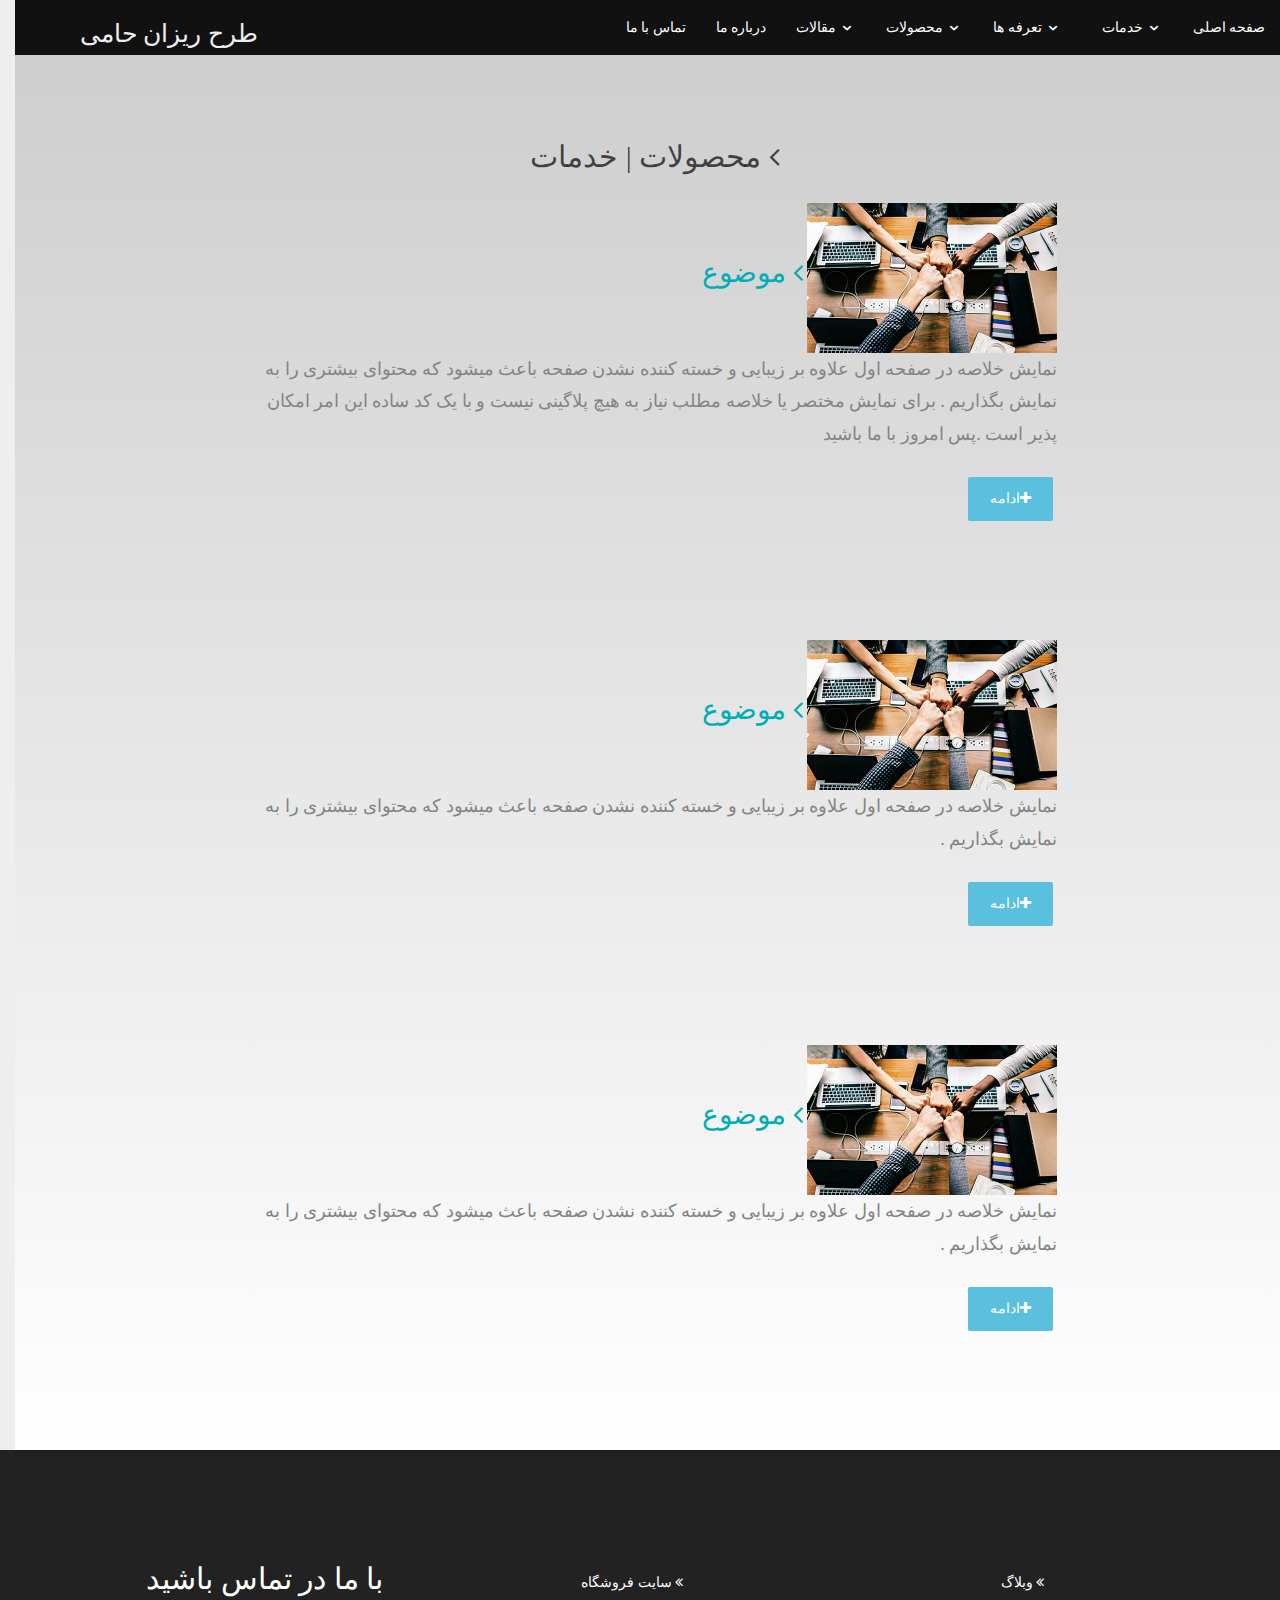
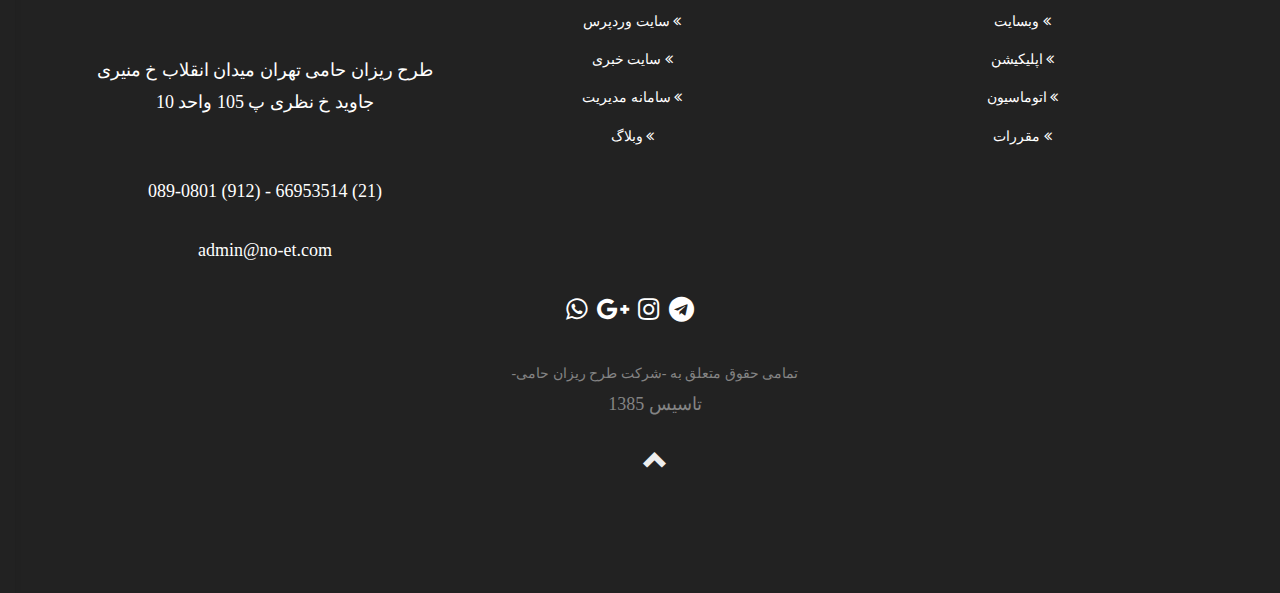
<file: services.html>
<!DOCTYPE html>
<!--[if lt IE 7]>      <html class="no-js lt-ie9 lt-ie8 lt-ie7"> <![endif]-->
<!--[if IE 7]>         <html class="no-js lt-ie9 lt-ie8"> <![endif]-->
<!--[if IE 8]>         <html class="no-js lt-ie9"> <![endif]-->
<!--[if gt IE 8]><!--> <html class="no-js" dir="rtl" lang="fa" > <!--<![endif]-->
	<head>
		<meta charset="UTF-8">

	<meta http-equiv="X-UA-Compatible" content="IE=edge">
	<title> طرح ریزان حامی </title>
	<meta name="viewport" content="width=device-width, initial-scale=1">

	<link rel="stylesheet" href="https://cdnjs.cloudflare.com/ajax/libs/font-awesome/4.7.0/css/font-awesome.min.css">



	<!-- <link href="https://fonts.googleapis.com/css?family=Open+Sans:300,400,700" rel="stylesheet"> -->
	

	<!-- <link rel="stylesheet" href="bootstrap.min.css"> -->
	<link rel="stylesheet" href="./hamiCss.css">
	<link rel="stylesheet" href="css/bootstrap.css">
	<link rel="stylesheet" href="css/superfish.css">
	<link rel="stylesheet" href="css/style.css">
	<link rel="stylesheet" href="css/animate.css">

<script src="js/jq.js"></script>
	<!-- Modernizr JS -->
	<!-- <script src="js/modernizr-2.6.2.min.js"></script> -->
	<!-- FOR IE9 below -->
	<!--[if lt IE 9]>
	<script src="js/respond.min.js"></script>
	<![endif]-->
	
<script src="js/modernizr-2.6.2.min.js"></script>
	<link rel="stylesheet" href="https://cdnjs.cloudflare.com/ajax/libs/font-awesome/4.7.0/css/font-awesome.min.css">
<link rel="stylesheet" href="./css/hamiprocess.css">
<style>
.bg { background-image: linear-gradient(#ccc , #fff) }
.sum h1 { font-size: 28px; margin-top: 30px; }
.header { font-size: 28px !important; cursor: pointer !important ; }
.header:hover { text-decoration: none; }
 img { transition: 0.3s; cursor: pointer; }
 img:hover { opacity: 0.8; }
 .extra { background:  rgba(0, 0, 0 , 0) !important; }
</style>
	</head>
	<body>
	
			
		<div id="fh5co-page">
		



			<div id="fh5co-header" style='background-color: #111' >
				<header id="fh5co-header-section"  >
					<div class="container-fluid"  >
						<div class="nav-header headerColor" >
							<a href="#"class="js-fh5co-nav-toggle fh5co-nav-toggle"><i></i></a>
							  <h2  class='logoType' id="fh5co-logo"> طرح ریزان حامی </h2>
							
							

							<!-- STARTmenu -->
							<nav id="fh5co-menu-wrap"  role="navigation">
								<ul class="sf-menu" id="fh5co-primary-menu">
							
									<li><a href='#' style="cursor:pointer" >تماس با ما</a></li>
									<li><a href="#">درباره ما</a></li>
									
									<li>
								   
											<a href="#" class="fh5co-sub-ddown"> مقالات</a>
											 <ul class="fh5co-sub-menu">
												 <li><a class='putCenter' style='text-align: center;' href="#">  مشکلات وردپرس   </a></li>
											 
												<li><a class='putCenter' href="#"> ios یا اندروید  </a></li>
											  
												<li><a class='putCenter' href="#">   سئو چیست؟ </a></li> 
												<li><a class='putCenter' href="#">   استارت آپ </a></li> 
												<li><a class='putCenter' href="#">   تبلیغات موثر </a></li> 
											</ul>
										</li>
								
									<li>
								   
											<a href="#" class="fh5co-sub-ddown"> محصولات</a>
											 <ul class="fh5co-sub-menu">
												 <li><a class='putCenter' style='text-align: center;' href="#"> پرتال مدیریتی   </a></li>
											 
												<li><a class='putCenter' href="#"> فروش هاست و دامین </a></li>
											  
												<li><a class='putCenter' href="#"> فروش سرور مجازی </a></li> 
											 
												
											</ul>
										</li>
										<li>
								   
												<a href="#" class="fh5co-sub-ddown"> تعرفه ها</a>
												 <ul class="fh5co-sub-menu">
													 <li><a class='putCenter' style='text-align: center;' href="#">  تعرفه طراحی وبسایت   </a></li>
												 
													<li><a class='putCenter' href="#">   طراحی وبسایت با کد آماده  </a></li>
												  
													<li><a class='putCenter' href="#">  تعرفه طراحی اپلیکیشن  </a></li> 
												 
													
												</ul>
											</li>
									
									<li>
								   
										<a style='margin-left: 10px;' href="#" class="fh5co-sub-ddown">خدمات</a>
										 <ul class="fh5co-sub-menu">
											 <li><a class='putCenter' href="#">نرم افزار اندروید</a></li>
										 
											<li><a class='putCenter' href="#">نرم افزار IOS</a></li>
											<li><a class='putCenter' href="#">نرم افزارهای تحت وب</a></li> 
											<li><a class='putCenter' href="#">طراحی اتوماسیون اداری</a></li> 
											<li>
											   
												<a  class='putCenter' href="#" class="fh5co-sub"> طراحی سامانه</a>
											  
												<ul  class="fh5co-sub-menu">
													<li  ><a  href="#" target="_blank">سامانه فروش</a></li>
													<li ><a  href="#" target="_blank">سامانه پشتیبانی</a></li>
													<li><a href="#" target="_blank">سامانه مدیریت</a></li>
													
												</ul>
											</li>
										
											
										</ul>
									</li>
									<li> 
										<a href="index.html">صفحه اصلی</a></li>
								</ul>
							</nav>
						</div>
					</div>
				</header>		
			</div>



<div class="container-fluid  " style="background-image: linear-gradient(#ccc , #fff); height: auto; " >

	<div class="row">
		<div class="col-lg-12 col-lg-offset-0 bg" style=" margin-top: 0px;  height: auto; " >


                <!--  title -->

                <h2 class="text-center" style="margin-top:140px;" >
                        <i class="fa fa-angle-left"></i>  محصولات | خدمات 
                    </h2>

                    
                    <div class="col-lg-8 col-lg-offset-2 ">

                    

                    <div class="ui items">
                            <div class="item">
                              <div class="image">
                                
                              </div>
                              <div class="content">

                                    <img src="./images/card1.jpg" width='250'> <a class="header">

                                            <i class="fa fa-angle-left"></i>  موضوع
                                    </a> 
                                
                                <div class="description">
                                  <p>

                                        نمایش خلاصه در صفحه اول علاوه بر زیبایی و خسته کننده نشدن صفحه باعث میشود که محتوای بیشتری را به نمایش بگذاریم . 

                                        برای نمایش مختصر یا خلاصه مطلب نیاز به هیچ پلاگینی نیست و با یک کد ساده این امر امکان پذیر است .پس امروز با ما باشید
                                  </p>
                                </div>

                                <div class="extra">
                                  
                                    <a class="btn btn-info" href="#" role="button"> <i class="fa fa-plus" aria-hidden="true"></i>ادامه  </a>
                                    
                                  
                                </div>
                                <br> <br> <br> <br>
                              </div>
                            </div>
                            
                          </div>
                          
                    <div class="ui items">
                            <div class="item">
                              <div class="image">
                                
                              </div>
                              <div class="content">
                                    <img src="./images/card1.jpg" width='250'> <a class="header">
                                            <i class="fa fa-angle-left"></i>  موضوع
                                    </a> 
                                <div class="meta">
                                  
                                </div>
                                <div class="description">
                                  <p>

                                        نمایش خلاصه در صفحه اول علاوه بر زیبایی و خسته کننده نشدن صفحه باعث میشود که محتوای بیشتری را به نمایش بگذاریم . 

                                  </p>
                                </div>
                                <div class="extra">
                                  
                                        <a class="btn btn-info" href="#" role="button"> <i class="fa fa-plus" aria-hidden="true"></i>ادامه  </a>
                                  
                                </div>
                                <br> <br> <br> <br>
                              </div>
                            </div>
                            
                          </div>

                          
                    <div class="ui items">
                            <div class="item">
                              <div class="image">
                                
                              </div>
                              <div class="content">
                                    <img src="./images/card1.jpg" width='250'> <a class="header">
                                            <i class="fa fa-angle-left"></i>  موضوع
                                    </a> 
                                <div class="meta">
                                  
                                </div>
                                <div class="description">
                                  <p>

                                        نمایش خلاصه در صفحه اول علاوه بر زیبایی و خسته کننده نشدن صفحه باعث میشود که محتوای بیشتری را به نمایش بگذاریم . 

                                  </p>
                                </div>
                                <div class="extra">
                                  
                                        <a class="btn btn-info" href="#" role="button"> <i class="fa fa-plus" aria-hidden="true"></i>ادامه  </a>
                                  
                                </div>
                                <br> <br> <br> <br>
                              </div>
                            </div>
                            
                          </div>
                        </div>




	
	</div>


	
</div>
</div>

	<!-- Footer -->
	<div class="row" style=" margin-top: 0px;" >
		<div class='col-lg-12' style='background: #222; height: auto;' >
				<footer id="footer">
						<div class="container">
							<div class="row text-center text-xs-center text-sm-left text-md-left">
								<div class="col-xs-12 col-sm-4 col-md-4">
									
									<div>
										<h2 style="color: white">
											با ما در تماس باشید
										</h2>
										<br>
										<p class='fp' >
												طرح ریزان حامی
												تهران میدان انقلاب خ منیری جاوید خ نظری پ 105 واحد 10
										</p>
										<br>
										<p class='fp' >
												(21) 66953514 - (912) 089-0801 
										</p>
										<p class='fp' >
												admin@no-et.com
											</p>
									</div>
									
								</div>
								<div class="col-xs-12 col-sm-4 col-md-4">
							
									<ul class="list-unstyled quick-links">
											<li><a href="#"> <i class="fa fa-angle-double-left"></i> سایت فروشگاه  </a></li>
											<li><a href="#"><i class="fa fa-angle-double-left"></i> سایت وردپرس </a></li>
											<li><a href="#"> <i class="fa fa-angle-double-left"></i>   سایت خبری </a></li>
											<li><a href="#"> <i class="fa fa-angle-double-left"></i> سامانه مدیریت  </a></li>	
											<li><a href="#">  <i class="fa fa-angle-double-left"></i> وبلاگ</a></li>	
									</ul>
								</div>
								
								<div class="col-xs-12 col-sm-4 col-md-4">
								
									<ul class="list-unstyled quick-links">
										
											<li><a href="#"> <i class="fa fa-angle-double-left"></i> وبلاگ   </a></li>
											<li><a href="#"> <i class="fa fa-angle-double-left"></i>   وبسایت  </a></li>
											<li><a href="#"> <i class="fa fa-angle-double-left"></i>  اپلیکیشن  </a></li>
											<li><a href="#"> <i class="fa fa-angle-double-left"></i>  اتوماسیون  </a></li>
											<li><a href="#"> <i class="fa fa-angle-double-left"></i>  مقررات  </a></li>
										
									
									</ul>
								</div>
							</div>
							<div class="row">
								<div class="col-xs-12 col-sm-12 col-md-12 mt-2 mt-sm-5">
									<ul class="list-unstyled list-inline social text-center">
								
										<li class="list-inline-item"><a  href="#"><i class="fa fa-telegram"></i></a></li>
										<li class="list-inline-item"><a href="#"><i class="fa fa-instagram"></i></a></li>
										<li class="list-inline-item"><a href="#"><i class="fa fa-google-plus"></i></a></li>
										<li class="list-inline-item"><a href="#" target="_blank"><i class="fa fa-whatsapp"></i></a></li>
									</ul>
								</div>
								
							</div>	
							<div class="row">
								<div class="col-xs-12 col-sm-12 col-md-12 mt-2 mt-sm-2 text-center text-white">
									<a class='text-center' href='#'>تمامی حقوق متعلق به -شرکت طرح ریزان حامی-</a>
									<p> تاسیس 1385 </p>
									
									<span onclick="backTo()" class="glyphicon glyphicon-chevron-up
									" style='color:#eee; font-size: 25px; cursor:pointer ' title='برگشت به بالا' ></span>
									
								</div>
							<hr>
							</div>	
						</div>
						
					</footer>
					
		
		</div>
		</div>
	</div>



	
		

<script src="js/jquery.min.js"></script>
<script src="js/jquery.easing.1.3.js"></script>
<script src="js/bootstrap.min.js"></script>
<script src="js/jquery.waypoints.min.js"></script>
<script src="js/superfish.js"></script>
<script src="js/jquery.flexslider-min.js"></script>
<script src="js/jquery.stellar.min.js"></script>
<script src="js/jquery.countTo.js"></script>
<script src='js/semantic.min.js' ></script>
<script src="js/main.js"></script>
<script>


		//  MENU ANIMATIONS  //

	function stickyMenu() {
		var stickNav = document.getElementById('fh5co-header')
		if(document.documentElement.scrollTop > 200) {
			stickNav.style.position ='fixed';

		}
		else if (document.documentElement.scrollTop < 200) {
			stickNav.style.position ='absolute';
		}
	}

	window.addEventListener('scroll' , stickyMenu)

	function changeBG() {
		var cBG = document.getElementById('fh5co-header')
		if(document.documentElement.scrollTop > 120) {
		cBG.className = 'dark'
	}
	else if(document.documentElement.scrollTop < 680) {
		cBG.className = 'light'
	}
	 }

	window.addEventListener('scroll' , changeBG)

			// BACK TO //
			function backTo() {
				scrollTo(0,0)
			}  
		</script>


					
	</body>
</html>
</file>
<file: hamiCss.css>
html {

	scroll-behavior: smooth;
}
  .nav-header {
      width: 100% !important;
}
.putCenter {
	text-align: center;
}
.fh5co-nav-toggle { background-color: white !important; }
 .logoType {
	cursor: pointer;
	font-family: b yekan !important;
	font-size: 25px !important ;
    margin-left: 50px;
    margin-top: 20px !important;
	font-weight: bold;
	color: #eee;
} 

.signin { color: white; }
.headerColor {
	background:  rgba(0,0,0,0.0)!important ;
}
#fh5co-header-section {  background-color: rgba(0,0,0,0.0) !important; }
.btn {
	font-family: b yekan !important; border-radius: 2px !important;
}
.dark {
    transition: 0.5s;
    background-color:rgba(1,1,1, 1) !important;
    
}
.light {
    transition: 0.5s !important ;
}
.yourIntro {
    opacity: 0;
    margin-top: 140px;
}
.myIntro { margin-top: 10px; transition: 1s; opacity: 1; }

.abUS { font-weight: bold; color: #ff4d4d; margin-right: -250px; }
.abUS1 { font-weight: bold; color: #ff4d4d; transition: 0.7s; margin-right: 0px;  }



.btStyle { opacity: 1;
   background-size: 100%; margin-top: 30px;
    background-image: url(./images/bg.jpg); background-attachment: fixed; }


.bBorder { border-radius: 5px !important; height: 50px !important ; margin-top: 100px; }  
.moreBT {  font-family: b yekan !important; font-weight: 200 !important; }

.card-header {
	color:#333 ;
	background:#eee;
	text-align: center;
	font-family: b yekan !important;
}
.card-content {
color: #333 !important;
}
.cardBar {
	box-shadow: 2px 2px 0px #bbb !important ;  
	opacity: 1 !important;
    background-color:#fff !important ;
	transition: 0.1s !important;
}
.cardBar:hover {
	box-shadow:0px 0px 0px #fff !important ;  
transform: scale(1.05)
}

.extra {
    background-color: #333 !important ;
}
h2 {
	font-family: b yekan !important;
}

            /* cards */

.card:hover {
	transform: scale(1.02); }

.card:hover .darkCard { opacity: 1; height: 100%; }

.darkCard { position: absolute !important; top: 0%; left: 50%; transform: translate(-50% , -0%); opacity: 0; transition: 0.6s;
   width: 100%; height: 100px; background-color: rgba(61, 184, 206, 0.8) !important; }
.cardBt { position: absolute; left: 50% ; top: 50%; transform:translate(-50%,-50%)}
   /* help IMG */
.supBTN { font-size: 20px; opacity:1; border-radius: 10px !important; font-size: 15px !important;position: absolute;top: 80%;left: 50%;
        transform: translate(-50%, -80%);-ms-transform: translate(-50%, -80%);background-color: rgba(255, 77, 77, 0.9);color: white;
        padding: 18px 34px;
}

a:hover {
	color: #444 !important; }
.ques {  cursor: pointer; font-size: 28pt !important;
	padding: 15px;opacity: 0.8;width: 100%;position: absolute;top: 20%;left:50%;
		transform: translate(-50%, -20%);-ms-transform: translate(-50%, -80%);color: #111;
}
.ques2 {  font-family: b yekan !important; cursor: pointer; font-size: 24pt !important;
    padding: 15px;opacity: 0.8;width: 100%;position: absolute;top: 40%;left:50%;
    transform: translate(-50%, -40%);-ms-transform: translate(-50%, -80%);color: #111;
}
.ques:hover , .ques2:hover {
	opacity: 0.6;
}
.helpBG {
	 background-image:url(./images/help.jpg) !important;background-size: 100% 800px !important;
	background-repeat: no-repeat !important;background-attachment: fixed !important; 
}

          /* carsoual Slider */

  .hamiBG { 
    background-image: url(./images/hamiSl.jpg) !important;background-size: 100% 800px !important;
	background-repeat: no-repeat !important;background-attachment: fixed !important; 
 }
.carouselP { font-family: b yekan !important; color : #000 !important;  }
#s {
border : 0.5px solid rgb(139, 136, 136) !important;
}

.segment {
	background-color: #eee !important;
}

        /* counters */

.cBG{
	background-image: linear-gradient(#673ab7 ,#512da8 )!important;
	background-attachment: fixed !important;
	background-size: 100%;
}
.cPara {
color: #fff !important;
}
.head {
	font-family: b yekan !important;
}

        /* jobs */

.board { background-color: #eee !important;  }
.board-inner {background-color : #eee!important; }

h3 {
    color: rgba(31,181,172,.9);
  }
  .text{
      color: rgba(31,181,172,.9);
      text-align: center;
  }
  
  .folded-corner:hover .text{
      visibility: visible;
      color: #111;;
  }
  .Services-tab{
      margin-top:20px;
  }
  
 
  .folded-corner{
      box-shadow: 2px 2px 2px #333;
    border-radius: 8px;
    padding: 25px 25px;
    position: relative;
    font-size: 90%;
    text-decoration: none;
    color: #999; 
    background: transparent;
    transition: all ease .5s;
    border: 1px solid #008080;
  }
  .folded-corner:hover{
      background-color:	 rgba(220,220,220)
  }
  
  
  
  .folded-corner:before {
    content: "";
    position: absolute;
    top: 0;
    right: 0;
    border-style: solid;
    border-width: 0 0px 0px 0;
    border-color: #ddd #222;
    transition: all ease .3s;
  }
  
  
  .folded-corner:hover:before {
    border-width: 0 50px 50px 0;
    border-color: #eee #000;
    
  }
  
  .service_tab_1{
      background-color: #eee;
  }
  .service_tab_1:hover .fa-icon-image{
      color: #000;
      transform: rotate(360deg) scale(1.5);
  }
  
  
  .fa-icon-image{
      color:#333;
      display: inline-block;
      font-style: normal;
      font-variant: normal;
      font-weight: normal;
      line-height: 1;
      font-size-adjust: none;
      font-stretch: normal;
      -moz-font-feature-settings: normal;
      -moz-font-language-override: normal;
      text-rendering: auto;
      transition: all .65s linear 0s;
      text-align: center;transition: all 0.9s cubic-bezier(.99,.82,.11,1.41);
  }
  .reHeader { font-family: b yekan !important;  }
  h1 {
      font-family: b yekan !important;
  }
.fp {
    color: white !important ; 
}
.btn-large { font-family: b yekan !important; font-size: 18px !important ; }



    /* Footer */
@import url('https://maxcdn.bootstrapcdn.com/font-awesome/4.7.0/css/font-awesome.min.css');
section {
    padding: 60px 0;
}

section .section-title {
    text-align: center;
    margin-bottom: 50px;
}
#footer {
    margin-bottom: 0px !important ; 
    height: auto !important;
    background: #222 !important;
}
#footer h5{
	padding-left: 10px;
    border-left: 3px solid #eeeeee;
    padding-bottom: 6px;
    margin-bottom: 20px;
    color:#ffffff;
}
#footer a {
    color: #ffffff;
    text-decoration: none !important;
    background-color: transparent;
    -webkit-text-decoration-skip: objects;
}
#footer ul.social li{
	padding: 3px 0;
}
#footer ul.social li a i {
    margin-right: 5px;
	font-size:25px;
	-webkit-transition: .5s all ease;
	-moz-transition: .5s all ease;
	transition: .5s all ease;
}
#footer ul.social li:hover a i {
	font-size:30px;
    margin-top:-10px;
    color : #bbb !important;
}
#footer ul.social li a,
#footer ul.quick-links li a{
	color:#fff;
}



#footer ul.quick-links li a:hover{
	color:#bbb !important;
}

#footer ul.social li a:hover{
	color:#eee;
}
#footer ul.quick-links li{
	padding: 3px 0;
	-webkit-transition: .5s all ease;
	-moz-transition: .5s all ease;
	transition: .5s all ease;
}
#footer ul.quick-links li:hover{
	padding: 3px 0;
	margin-left:5px;
	font-weight:700;
}
#footer ul.quick-links li a i{
	margin-right: 5px;
}
#footer ul.quick-links li:hover a i {
    color: #bbb !important;
    font-weight: 700;
}








@media (max-width:767px){
	#footer h5 {
    padding-left: 0;
    border-left: transparent;
    padding-bottom: 0px;
    margin-bottom: 10px;
}
}


  .item h4 {
      
    font-size: 19px;
    line-height: 1.375em;
    font-weight: 400;
    font-style: normal;
    margin: 70px 0;
  }
  
  .item span {
    font-style: normal;
  }





  
  .panel-heading {
    padding: 5px 15px;
}

.panel-footer {
	padding: 1px 15px;
	color: #A0A0A0;
}

.profile-img {
	width: 96px;
	height: 96px;
	margin: 0 auto 10px;
	display: block;
	-moz-border-radius: 50%;
	-webkit-border-radius: 50%;
	border-radius: 50%;
}
</file>
<file: css/superfish.css>
/*** ESSENTIAL STYLES ***/
.sf-menu, .sf-menu * {
	margin: 0;
	padding: 0px;
	
	list-style: none;}
.sf-menu li {
	position: relative;
}
.sf-menu ul {
	background:rgba(0,0,0,0.8) !important;
	position: absolute;
	display: none;
	top: 100%;
	right: 0;
	z-index: 99;
}
.sf-menu > li {
	float: left;

}
.sf-menu li:hover > ul,
.sf-menu li.sfHover > ul {
	
	display: block;
}

.sf-menu a {
	color: white !important;
	display: block;
	position: relative;
}
.sf-menu ul ul {

background-color: rgba(0,0,0,0.8) !important;
	margin-top: 2% !important;
	margin-right: -25% !important;
}


/*** DEMO SKIN ***/
.sf-menu {
	float: left;
	margin-bottom: 1em;
}
.sf-menu ul {
	border-bottom-left-radius: 3px !important;
	border-bottom-right-radius: 3px !important;
	box-shadow: 2px 2px 6px rgba(0,0,0,.2);
	min-width: 12em; /* allow long menu items to determine submenu width */
	*width: 12em; /* no auto sub width for IE7, see white-space comment below */
}
.sf-menu a { 
	border-left: 1px solid #fff;
	border-top: 1px solid #dFeEFF; /* fallback colour must use full shorthand */
	border-top: 1px solid rgba(255,255,255,.5);
	padding: .75em 1em;
	text-decoration: none;
	zoom: 1; /* IE7 */
}
.sf-menu a {
	
	color: #13a;
}
.sf-menu li {
	
	background: #BDD2FF;
	white-space: nowrap; /* no need for Supersubs plugin */
	*white-space: normal; /* ...unless you support IE7 (let it wrap) */
	-webkit-transition: background .2s;
	transition: background .2s;
}
.sf-menu ul li {
	background: #AABDE6;
}
.sf-menu ul ul li {

	background: #9AAEDB;
}
.sf-menu li:hover,
.sf-menu li.sfHover {
	background: #CFDEFF;
	/* only transition out, not in */
	-webkit-transition: none;
	transition: none;
}

/*** arrows (for all except IE7) **/
.sf-arrows .sf-with-ul {
	padding-right: 2.5em !important ;
	*padding-right: 1em; /* no CSS arrows for IE7 (lack pseudo-elements) */
}
/* styling for both css and generated arrows */
.sf-arrows .sf-with-ul:after {
	content: '';
	position: absolute;
	top: 50%;
	right: 1em;
	margin-top: -3px;
	height: 0;
	width: 0;
	/* order of following 3 rules important for fallbacks to work */
	border: 5px solid transparent;
	border-top-color: #dFeEFF; /* edit this to suit design (no rgba in IE8) */
	border-top-color: rgba(255,255,255,.5);
}
.sf-arrows > li > .sf-with-ul:focus:after,
.sf-arrows > li:hover > .sf-with-ul:after,
.sf-arrows > .sfHover > .sf-with-ul:after {
	border-top-color: white; /* IE8 fallback colour */
}
/* styling for right-facing arrows */
.sf-arrows ul .sf-with-ul:after {
	margin-top: -5px;
	/*margin-right: -3px;*/
	border-color: transparent;
	border-left-color: #dFeEFF; /* edit this to suit design (no rgba in IE8) */
	border-left-color: rgba(255,255,255,.5);
}
.sf-arrows ul li > .sf-with-ul:focus:after,
.sf-arrows ul li:hover > .sf-with-ul:after,
.sf-arrows ul .sfHover > .sf-with-ul:after {
	border-left-color: white;
}
</file>
<file: css/flexslider.css>
.flex-container a:hover,
.flex-slider a:hover {
  outline: none;
}
.slides,
.slides > li,
.flex-control-nav,
.flex-direction-nav {
  
  margin: 0;
  padding: 0;
  list-style: none;
}
.flex-pauseplay span {
  
  text-transform: capitalize;
}
/* ====================================================================================================================
 * BASE STYLES
 * ====================================================================================================================*/
.flexslider {
  background-color: #eee !important;
  cursor: pointer;
  width: 100% !important;
  height: 100% !important;
  margin: 0;
  padding: 0;
}

.flexslider .slides > li {
  display: none;
  -webkit-backface-visibility: hidden;
}
.flexslider .slides img {
  width: 100%;
  display: block;
}
.flexslider .slides:after {
  /*content: "\0020";*/
  display: block;
  clear: both;
  visibility: hidden;
  line-height: 0;
  height: 0;
}
html[xmlns] .flexslider .slides {
  display: block;
}
* html .flexslider .slides {
  height: 1%;
}
.no-js .flexslider .slides > li:first-child {
  display: block;
}
/* ====================================================================================================================
 * DEFAULT THEME
 * ====================================================================================================================*/
.flexslider {
  margin: 0 0 60px;
  background: #ffffff;
  border: 4px solid #ffffff;
  position: relative;
  zoom: 1;
  -webkit-border-radius: 4px;
  -moz-border-radius: 4px;
  border-radius: 4px;
  -webkit-box-shadow: '' 0 1px 4px rgba(0, 0, 0, 0.2);
  -moz-box-shadow: '' 0 1px 4px rgba(0, 0, 0, 0.2);
  -o-box-shadow: '' 0 1px 4px rgba(0, 0, 0, 0.2);
  box-shadow: '' 0 1px 4px rgba(0, 0, 0, 0.2);
}
.flexslider .slides {
  zoom: 1;
}
.flexslider .slides img {
  height: auto;
  -moz-user-select: none;
}
.flex-viewport {
  max-height: 2000px;
  -webkit-transition: all 1s ease;
  -moz-transition: all 1s ease;
  -ms-transition: all 1s ease;
  -o-transition: all 1s ease;
  transition: all 1s ease;
}
.loading .flex-viewport {
  max-height: 300px;
}
.carousel li {
  margin-right: 5px;
}
.flex-direction-nav {
  *height: 0;
}
.flex-direction-nav a {
  text-decoration: none;
  display: block;
  width: 40px;
  height: 40px;
  margin: -20px 0 0;
  position: absolute;
  top: 50%;
  z-index: 10;
  overflow: hidden;
  opacity: 0;
  cursor: pointer;
  color: rgba(0, 0, 0, 0.8);
  text-shadow: 1px 1px 0 rgba(255, 255, 255, 0.3);
  -webkit-transition: all 0.3s ease-in-out;
  -moz-transition: all 0.3s ease-in-out;
  -ms-transition: all 0.3s ease-in-out;
  -o-transition: all 0.3s ease-in-out;
  transition: all 0.3s ease-in-out;
}
.flex-direction-nav a:before {
  font-family: "flexslider-icon";
  font-size: 40px;
  display: inline-block;
  content: '\f001';
  color: rgba(0, 0, 0, 0.8);
  text-shadow: 1px 1px 0 rgba(255, 255, 255, 0.3);
}
.flex-direction-nav a.flex-next:before {
  content: '\f002';
}
.flex-direction-nav .flex-prev {
  left: -50px;
}
.flex-direction-nav .flex-next {
  right: -50px;
  text-align: right;
}
.flexslider:hover .flex-direction-nav .flex-prev {
  opacity: 0.7;
  left: 10px;
}
.flexslider:hover .flex-direction-nav .flex-prev:hover {
  opacity: 1;
}
.flexslider:hover .flex-direction-nav .flex-next {
  opacity: 0.7;
  right: 10px;
}
.flexslider:hover .flex-direction-nav .flex-next:hover {
  opacity: 1;
}
.flex-direction-nav .flex-disabled {
  opacity: 0!important;
  filter: alpha(opacity=0);
  cursor: default;
  z-index: -1;
}
.flex-pauseplay a {
  display: block;
  width: 20px;
  height: 20px;
  position: absolute;
  bottom: 5px;
  left: 10px;
  opacity: 0.8;
  z-index: 10;
  overflow: hidden;
  cursor: pointer;
  color: #000;
}
.flex-pauseplay a:before {
  font-family: "flexslider-icon";
  font-size: 20px;
  display: inline-block;
  content: '\f004';
}
.flex-pauseplay a:hover {
  opacity: 1;
}
.flex-pauseplay a.flex-play:before {
  content: '\f003';
}
.flex-control-nav {
  width: 100%;
  position: absolute;
  bottom: -40px;
  text-align: center;
}
.flex-control-nav li {
  margin: 0 6px;
  display: inline-block;
  zoom: 1;
  *display: inline;
}
.flex-control-paging li a {
  width: 11px;
  height: 11px;
  display: block;
  background: #666;
  background: rgba(0, 0, 0, 0.5);
  cursor: pointer;
  text-indent: -9999px;
  -webkit-box-shadow: inset 0 0 3px rgba(0, 0, 0, 0.3);
  -moz-box-shadow: inset 0 0 3px rgba(0, 0, 0, 0.3);
  -o-box-shadow: inset 0 0 3px rgba(0, 0, 0, 0.3);
  box-shadow: inset 0 0 3px rgba(0, 0, 0, 0.3);
  -webkit-border-radius: 20px;
  -moz-border-radius: 20px;
  border-radius: 20px;
}
.flex-control-paging li a:hover {
  background: #333;
  background: rgba(0, 0, 0, 0.7);
}
.flex-control-paging li a.flex-active {
  background: #000;
  background: rgba(0, 0, 0, 0.9);
  cursor: default;
}
.flex-control-thumbs {
  margin: 5px 0 0;
  position: static;
  overflow: hidden;
}
.flex-control-thumbs li {
  width: 25%;
  float: left;
  margin: 0;
}
.flex-control-thumbs img {
  width: 100%;
  height: auto;
  display: block;
  opacity: .7;
  cursor: pointer;
  -moz-user-select: none;
  -webkit-transition: all 1s ease;
  -moz-transition: all 1s ease;
  -ms-transition: all 1s ease;
  -o-transition: all 1s ease;
  transition: all 1s ease;
}
.flex-control-thumbs img:hover {
  opacity: 1;
}
.flex-control-thumbs .flex-active {
  opacity: 1;
}
/* ====================================================================================================================
 * RESPONSIVE
 * ====================================================================================================================*/
@media screen and (max-width: 860px) {
  .flex-direction-nav .flex-prev {
    opacity: 1;
    left: 10px;
  }
  .flex-direction-nav .flex-next {
    opacity: 1;
    right: 10px;
  }
}
</file>
<file: css/style.css>
@font-face {
  font-family: 'icomoon';
  src: url("../fonts/icomoon/icomoon.eot?srf3rx");
  src: url("../fonts/icomoon/icomoon.eot?srf3rx#iefix") format("embedded-opentype"), url("../fonts/icomoon/icomoon.ttf?srf3rx") format("truetype"), url("../fonts/icomoon/icomoon.woff?srf3rx") format("woff"), url("../fonts/icomoon/icomoon.svg?srf3rx#icomoon") format("svg");
  font-weight: normal;
  font-style: normal;
}
/* =======================================================
*
* 	Template Style 
*	Edit this section
*
* ======================================================= */

body {
  font-family: b yekan !important;
  line-height: 1.8;
  font-size: 16px;
  background: #eee !important;
  color: #848484;
  font-weight: 300;
  overflow-x: hidden;
}
body.fh5co-offcanvas {
  overflow: hidden;
}

a {
  font-size: 14px !important ;
  color: #00ADB5;
  -webkit-transition: 0.5s;
  -o-transition: 0.5s;
  transition: 0.5s;
}


p, ul, ol {
  margin-bottom: 1.5em;
  font-size: 18px;
  color: #111(179, 24, 24) !important;
  font-weight: 300;
  
}
h1, h2, h3, h4, h5, h6 {
  color: rgba(0, 0, 0, 0.7);
  font-weight: 400;
  margin: 0 0 30px 0;
}

figure {
  margin-bottom: 2em;
}

::-webkit-selection {
  color: #fcfcfc;
  background: #00ADB5;
}

::-moz-selection {
  color: #fcfcfc;
  background: #00ADB5;
}

::selection {
  color: #fcfcfc;
  background: #00ADB5;
}

.btn {
  margin-right: 4px;
  margin-bottom: 4px;
  font-size: 16px;
  font-weight: 400;
  -webkit-border-radius: 30px;
  -moz-border-radius: 30px;
  -ms-border-radius: 30px;
  border-radius: 30px;
  -webkit-transition: 0.5s;
  -o-transition: 0.5s;
  transition: 0.5s;
}
.btn.btn-md {
  padding: 10px 20px !important;
}
.btn.btn-lg {
  padding: 18px 36px !important;
}
.btn:hover, .btn:active, .btn:focus {
  box-shadow: none !important;
  outline: none !important;
  color: #fff !important;
}

.btn-primary {
  background: #00ADB5;
  color: #fff;
  border: 2px solid #00ADB5;
}
.btn-primary:hover, .btn-primary:focus, .btn-primary:active {
  background: #00c5cf !important;
  border-color: #00c5cf !important;
}
.btn-primary.btn-outline {
  background: transparent;
  color: #00ADB5;
  border: 2px solid #00ADB5;
}
.btn-primary.btn-outline:hover, .btn-primary.btn-outline:focus, .btn-primary.btn-outline:active {
  background: #00ADB5;
  color: #fff !important;
}

.btn-success {
  background: #5cb85c;
  color: #fff;
  border: 2px solid #5cb85c;
}
.btn-success:hover, .btn-success:focus, .btn-success:active {
  background: #4cae4c !important;
  border-color: #4cae4c !important;
}
.btn-success.btn-outline {
  background: transparent;
  color: #5cb85c;
  border: 2px solid #5cb85c;
}
.btn-success.btn-outline:hover, .btn-success.btn-outline:focus, .btn-success.btn-outline:active {
  background: #5cb85c;
  color: #fff;
}

.btn-info {
  background: #5bc0de;
  color: #fff;
  border: 2px solid #5bc0de;
}
.btn-info:hover, .btn-info:focus, .btn-info:active {
  background: #46b8da !important;
  border-color: #46b8da !important;
}
.btn-info.btn-outline {
  background: transparent;
  color: #5bc0de;
  border: 2px solid #5bc0de;
}
.btn-info.btn-outline:hover, .btn-info.btn-outline:focus, .btn-info.btn-outline:active {
  background: #5bc0de;
  color: #fff;
}

.btn-warning {
  background: #f0ad4e;
  color: #fff;
  border: 2px solid #f0ad4e;
}
.btn-warning:hover, .btn-warning:focus, .btn-warning:active {
  background: #eea236 !important;
  border-color: #eea236 !important;
}
.btn-warning.btn-outline {
  background: transparent;
  color: #f0ad4e;
  border: 2px solid #f0ad4e;
}
.btn-warning.btn-outline:hover, .btn-warning.btn-outline:focus, .btn-warning.btn-outline:active {
  background: #f0ad4e;
  color: #fff;
}

.btn-danger {
  background: #d9534f;
  color: #fff;
  border: 2px solid #d9534f;
}
.btn-danger:hover, .btn-danger:focus, .btn-danger:active {
  background: #d43f3a !important;
  border-color: #d43f3a !important;
}
.btn-danger.btn-outline {
  background: transparent;
  color: #d9534f;
  border: 2px solid #d9534f;
}
.btn-danger.btn-outline:hover, .btn-danger.btn-outline:focus, .btn-danger.btn-outline:active {
  background: #d9534f;
  color: #fff;
}

.btn-outline {
  background: none;
  border: 2px solid gray;
  font-size: 16px;
  -webkit-transition: 0.3s;
  -o-transition: 0.3s;
  transition: 0.3s;
}
.btn-outline:hover, .btn-outline:focus, .btn-outline:active {
  box-shadow: none;
}

.btn.with-arrow {
  position: relative;
  -webkit-transition: 0.3s;
  -o-transition: 0.3s;
  transition: 0.3s;
}
.btn.with-arrow i {
  visibility: hidden;
  opacity: 0;
  position: absolute;
  right: 0px;
  top: 50%;
  margin-top: -8px;
  -webkit-transition: 0.2s;
  -o-transition: 0.2s;
  transition: 0.2s;
}
.btn.with-arrow:hover {
  padding-right: 50px;
}
.btn.with-arrow:hover i {
  color: #fff;
  right: 18px;
  visibility: visible;
  opacity: 1;
}

#fh5co-header {
width: 100% !important;
  position: absolute;
  margin-bottom: 0;
  z-index: 9999999;
}

.fh5co-cover,
.fh5co-hero {
  position: relative;
  height: 800px;
}
@media screen and (max-width: 768px) {
  .fh5co-cover,
  .fh5co-hero {
    height: 700px;
  }
}
.fh5co-cover.fh5co-hero-2,
.fh5co-hero.fh5co-hero-2 {
  height: 600px;
}
.fh5co-cover.fh5co-hero-2 .fh5co-overlay,
.fh5co-hero.fh5co-hero-2 .fh5co-overlay {
  position: absolute !important;
  width: 100%;
  top: 0;
  left: 0;
  bottom: 0;
  right: 0;
  z-index: 1;
  background: rgba(0, 0, 0, 0.7);
}

.fh5co-overlay {
  position: absolute !important;
  width: 100%;
  top: 0;
  left: 0;
  bottom: 0;
  right: 0;
  z-index: 1;
  background: rgba(0, 0, 0, 0.3);
}

.fh5co-cover {
  background-size: cover;
  position: relative;
}
@media screen and (max-width: 768px) {
  .fh5co-cover {
    height: inherit;
    padding: 3em 0;
  }
}
.fh5co-cover .btn {
  padding: 1em 2em;
  opacity: .9;
  -webkit-border-radius: 30px;
  -moz-border-radius: 30px;
  -ms-border-radius: 30px;
  border-radius: 30px;
}
.fh5co-cover.fh5co-cover_2 {
  height: 600px;
}
@media screen and (max-width: 768px) {
  .fh5co-cover.fh5co-cover_2 {
    height: inherit;
    padding: 3em 0;
  }
}
.fh5co-cover .desc {
  top: 50%;
  position: absolute;
  width: 100%;
  margin-top: -100px;
  z-index: 2;
  color: #fff;
}
@media screen and (max-width: 768px) {
  .fh5co-cover .desc {
    padding-left: 15px;
    padding-right: 15px;
  }
}
.fh5co-cover .desc h2 {
  color: #fff;
  font-size: 55px;
  font-weight: 300;
  margin-bottom: 10px;
  line-height: 60px;
  letter-spacing: 1px;
}
@media screen and (max-width: 768px) {
  .fh5co-cover .desc h2 {
    font-size: 40px;
    line-height: 50px;
  }
}
.fh5co-cover .desc span {
  display: block;
  margin-bottom: 25px;
  font-size: 24px;
  letter-spacing: 1px;
  color: rgba(255, 255, 255, 0.8);
}
.fh5co-cover .desc span i {
  color: #151f2c;
}
.fh5co-cover .desc span a {
  color: rgba(255, 255, 255, 0.8);
}
.fh5co-cover .desc span a:hover, .fh5co-cover .desc span a:focus {
  color: #fff !important;
}
.fh5co-cover .desc span a.fh5co-site-name {
  padding-bottom: 2px;
  border-bottom: 1px solid rgba(255, 255, 255, 0.7);
}

/* Superfish Override Menu */
.sf-menu {
  margin: 0 !important;
}

.sf-menu {
  float: right;

}

.sf-menu ul {
  color: #fff !important;
  box-shadow: none;
  border: transparent;
  min-width: 12em;
  *width: 12em;
}
.sf-menu a {
  
  color: #fff !important;
  padding: 15px 15px !important;
  font-weight: normal;
  border-left: none;
  border-top: none;
  border-top: none;
  text-decoration: none;
  zoom: 1;
  font-size: 14px;
  border-bottom: none !important;
  font-weight: 400;
  text-transform: uppercase;
}
.sf-menu a:hover, .sf-menu a:focus, .sf-menu a.active {
  background: #00ADB5 !important;
  color: #fff !important;
}

.sf-menu li,
.sf-menu ul li,
.sf-menu ul ul li,
.sf-menu li:hover,
.sf-menu li.sfHover {
  background: transparent;
}

.sf-menu ul li a,
.sf-menu ul ul li a {
  text-transform: none;
  padding: 0.25em 1em !important;
  letter-spacing: 1px;
}

.sf-menu li:hover a,
.sf-menu li.sfHover a,
.sf-menu ul li:hover a,
.sf-menu ul li.sfHover a,
.sf-menu li.active a {
  color: #000;
}

.sf-menu ul li:hover,
.sf-menu ul li.sfHover {
  background: transparent;
}

.sf-menu ul li {
  background: transparent;
}

.sf-arrows .sf-with-ul {
  padding-right: 2.5em;
  *padding-right: 1em;
  
}

.sf-arrows .sf-with-ul:after {
  color: #fff !important;
  content: '';
  position: absolute;
  top: 50%;
  right: 1em;
  margin-top: -3px;
  height: 0;
  width: 0;
  border: 5px solid transparent;
  border-top-color: #ccc;
}

.sf-arrows > li > .sf-with-ul:focus:after,
.sf-arrows > li:hover > .sf-with-ul:after,
.sf-arrows > .sfHover > .sf-with-ul:after {
  border-top-color: rgb(238, 27, 27);
}

.sf-arrows ul .sf-with-ul:after {
  margin-top: -5px;
  margin-right: -3px;
  border-color: transparent;
  border-left-color: #ccc;
}

.sf-arrows ul li > .sf-with-ul:focus:after,
.sf-arrows ul li:hover > .sf-with-ul:after,
.sf-arrows ul .sfHover > .sf-with-ul:after {
  border-left-color: #ccc;
}

#fh5co-header-section {
  background: white;
  padding: 0;
  width: 100%;
}
@media screen and (max-width: 768px) {
  #fh5co-header-section {
    padding: 2.4em 0;
  }
}

.nav-header {
  position: relative;
  float: left;
  width: 100%;
}

#fh5co-logo {
  direction: ltr !important;
  font-size: 22px;
  text-transform: uppercase;
  font-weight: 200;
  float: left;
  margin-bottom: 0;
}
#fh5co-logo a {
  color: rgba(21, 31, 44, 0.8);
  border: 2px solid #00ADB5;
  padding: 0 7px;
  position: relative;
}
#fh5co-logo a i {
  color: #00ADB5;
  font-size: 30px;
  padding-right: 12px;
}
#fh5co-logo a:hover, #fh5co-logo a:focus {
  color: rgba(0, 0, 0, 0.9) !important;
}
#fh5co-logo span {
  padding: 0;
  margin: 0;
  font-weight: 100;
}
@media screen and (max-width: 768px) {
  #fh5co-logo {
    width: 100%;
    float: none;
    margin-top: 0;
  }
}

#fh5co-menu-wrap {
  position: relative;
  z-index: 2;
  display: block;
  float: right;
}

#fh5co-primary-menu > li > ul li.active > a {
  color: #00ADB5 !important;
}
#fh5co-primary-menu > li > .sf-with-ul:after {
  border: none !important;
  font-family: 'icomoon';
  speak: none;
  font-style: normal;
  font-weight: normal;
  font-variant: normal;
  text-transform: none;
  line-height: 1;
  /* Better Font Rendering =========== */
  -webkit-font-smoothing: antialiased;
  -moz-osx-font-smoothing: grayscale;
  position: absolute;
  float: right;
  margin-right: 3px;
  top: 50%;
  margin-top: -7px;
  content: "\e922";
  color: rgba(0, 0, 0, 0.4);
}
#fh5co-primary-menu > li > .sf-with-ul:hover:after, #fh5co-primary-menu > li > .sf-with-ul:focus:after {
  color: #fff !important;
}
#fh5co-primary-menu > li > .sf-with-ul.active:after {
  color: white;
}
#fh5co-primary-menu > li > ul li {
  position: relative;
}
#fh5co-primary-menu > li > ul li > .sf-with-ul:after {
  border: none !important;
  font-family: 'icomoon';
  speak: none;
  font-style: normal;
  font-weight: normal;
  font-variant: normal;
  text-transform: none;
  line-height: 1;
  /* Better Font Rendering =========== */
  -webkit-font-smoothing: antialiased;
  -moz-osx-font-smoothing: grayscale;
  position: absolute;
  float: right;
  margin-right: 10px;
  top: 20px;
  font-size: 16px;
  content: "\e924";
  color: rgba(0, 0, 0, 0.5);
}

#fh5co-primary-menu .fh5co-sub-menu {
  padding: 10px 7px 10px;
  background: #fff;
  left: 0;
  -webkit-box-shadow: 0 5px 15px rgba(0, 0, 0, 0.15);
  -moz-box-shadow: 0 5px 15px rgba(0, 0, 0, 0.15);
  -ms-box-shadow: 0 5px 15px rgba(0, 0, 0, 0.15);
  -o-box-shadow: 0 5px 15px rgba(0, 0, 0, 0.15);
  box-shadow: 0 5px 15px rgba(0, 0, 0, 0.15);
}
#fh5co-primary-menu .fh5co-sub-menu > li > .fh5co-sub-menu {
  right: 120% !important ; top: -50%;
  text-align: center !important;
}

.site-header.has-image #primary-menu .sub-menu {
  border-color: #ebebeb;
  -webkit-box-shadow: 0 5px 15px 4px rgba(0, 0, 0, 0.09);
  -moz-box-shadow: 0 5px 15px 4px rgba(0, 0, 0, 0.09);
  -ms-box-shadow: 0 5px 15px 4px rgba(0, 0, 0, 0.09);
  -o-box-shadow: 0 5px 15px 4px rgba(0, 0, 0, 0.09);
  box-shadow: 0 5px 15px 4px rgba(0, 0, 0, 0.09);
}
.site-header.has-image #primary-menu .sub-menu:before {
  display: none;
}

#fh5co-primary-menu .fh5co-sub-menu a {
  letter-spacing: 0;
  padding: 0 15px;
  font-size: 16px;
  line-height: 34px;
  color: white !important;
  text-transform: none;
  background: none;
}
#fh5co-primary-menu .fh5co-sub-menu a:hover {
  color: #00ADB5 !important;
  background: none !important;
}

#fh5co-hero {
  min-height: 700px;
  
}
#fh5co-hero .btn {
  font-size: 24px;
}
#fh5co-hero .btn.btn-primary {
  padding: 14px 30px !important;
}
#fh5co-hero .flexslider {
  border: none;
  z-index: 1;
  margin-bottom: 0;
  overflow: hidden;
  -webkit-border-radius: 0px;
  -moz-border-radius: 0px;
  -ms-border-radius: 0px;
  border-radius: 0px;
}
#fh5co-hero .flexslider .slides {
  position: relative;
  overflow: hidden;
}
#fh5co-hero .flexslider .slides li {
  background-repeat: no-repeat;
  background-size: cover;
  background-position: center center;
  min-height: 700px;
  position: relative;
}
#fh5co-hero .flexslider .slides li:after {
  position: absolute;
  top: 0;
  bottom: 0;
  left: 0;
  right: 0;
  content: '';
  background: rgba(0, 0, 0, 0.4);
  z-index: 1;
}
#fh5co-hero .flexslider .flex-control-nav {
  bottom: 40px;
  z-index: 1000;
}
#fh5co-hero .flexslider .flex-control-nav li a {
  background: rgba(255, 255, 255, 0.2);
  box-shadow: none;
  width: 12px;
  height: 12px;
  cursor: pointer;
}
#fh5co-hero .flexslider .flex-control-nav li a.flex-active {
  cursor: pointer;
  background: rgba(255, 255, 255, 0.7);
}
#fh5co-hero .flexslider .flex-direction-nav {
  display: none;
}
#fh5co-hero .flexslider .slider-text {
  display: table;
  opacity: 0;
  min-height: 700px;
  z-index: 9;
}
#fh5co-hero .flexslider .slider-text a:hover {
  color: #fff !important;
}
#fh5co-hero .flexslider .slider-text > .slider-text-inner {
  display: table-cell;
  vertical-align: middle;
  min-height: 700px;
}
#fh5co-hero .flexslider .slider-text > .slider-text-inner h2 {
  font-size: 60px;
  font-weight: 400;
  color: #fff;
}
@media screen and (max-width: 768px) {
  #fh5co-hero .flexslider .slider-text > .slider-text-inner h2 {
    font-size: 40px;
  }
}
#fh5co-hero .flexslider .slider-text > .slider-text-inner p .btn:hover {
  color: #fff !important;
}
#fh5co-hero .flexslider .slider-text > .slider-text-inner .fh5co-lead {
  font-size: 20px;
  color: #fff;
}
#fh5co-hero .flexslider .slider-text > .slider-text-inner .fh5co-lead .icon-heart {
  color: #d9534f;
}

#fh5co-services-section,
#fh5co-pricing-section,
#fh5co-blog-section,
#fh5co-counter-section,
#fh5co-about-section,
#fh5co-contact-section {
  padding: 7em 0;
}

.fh5co-portfolio-section {
  padding-top: 7em;
}

.grey-bg {
  background: rgba(45, 64, 89, 0.1);
}

#fh5co-section {
  background: rgba(45, 64, 89, 0.1);
  display: -webkit-box;
  display: -moz-box;
  display: -ms-flexbox;
  display: -webkit-flex;
  display: flex;
  flex-wrap: wrap;
  -webkit-flex-wrap: wrap;
  -moz-flex-wrap: wrap;
}

.col-half {
  width: 50%;
  float: left;
}
@media screen and (max-width: 992px) {
  .col-half {
    width: 100%;
  }
}
.col-half.col-half-2 {
  padding: 7em 3em;
}
.col-half .btn-outline {
  background: none;
  border: 2px solid #fff !important;
  font-size: 16px;
  color: #fff;
}
.col-half .btn-outline:hover {
  background: transparent !important;
  color: #fff !important;
}
.col-half .btn-outline:hover i {
  color: #fff !important;
}
.col-half h2 {
  font-weight: 400;
  margin-bottom: 2em;
}
.col-half .featured-inner {
  margin-bottom: 40px;
}
.col-half .featured-inner i {
  float: left;
  font-size: 40px;
  color: #00ADB5;
}
.col-half .featured-inner .desc {
  padding-left: 5em;
}
.col-half .featured-inner .desc h3 {
  font-size: 18px;
  margin-bottom: 15px;
}
.col-half.col-half-color {
  background: #00ADB5;
}
.col-half.col-half-color h2, .col-half.col-half-color h3, .col-half.col-half-color p {
  color: #fff;
}
.col-half.col-half-color p {
  color: rgba(255, 255, 255, 0.9);
}
.col-half.col-half-color .row-half {
  display: -webkit-box;
  display: -moz-box;
  display: -ms-flexbox;
  display: -webkit-flex;
  display: flex;
  flex-wrap: wrap;
  -webkit-flex-wrap: wrap;
  -moz-flex-wrap: wrap;
  margin: 0;
  overflow: hidden;
}
.col-half.col-half-color .row-half .col-half-inner {
  display: -webkit-box;
  display: -moz-box;
  display: -ms-flexbox;
  display: -webkit-flex;
  display: flex;
  flex-wrap: wrap;
  -webkit-flex-wrap: wrap;
  -moz-flex-wrap: wrap;
  background-size: cover;
  background-position: center center;
  position: relative;
  width: 50%;
  min-height: 350px;
}
@media screen and (max-width: 480px) {
  .col-half.col-half-color .row-half .col-half-inner {
    width: 100%;
  }
}
.col-half.col-half-color .row-half .col-half-inner.col-half-inner-bg {
  background: #F36363 !important;
}
.col-half.col-half-color .row-half .col-half-inner.col-half-inner-bg2 {
  background: #046FDB !important;
}
.col-half.col-half-color .row-half .col-half-inner .desc {
  padding: 30px;
  position: absolute;
  bottom: 0;
  left: 0;
  top: 0;
  right: 0;
}
.col-half.col-half-color .row-half .col-half-inner .desc blockquote {
  border: none;
  padding: 0;
}
.col-half.col-half-color .row-half .col-half-inner .desc blockquote .client {
  color: #fff;
  text-transform: uppercase;
  font-size: 14px;
  letter-spacing: 2px;
}
.col-half.col-half-color .row-half .grid-item {
  overflow: hidden;
}
.col-half.col-half-color .row-half .grid-item:after {
  position: absolute;
  background: rgba(0, 173, 181, 0.7) !important;
  top: 0;
  bottom: 0;
  left: 0;
  right: 0;
  content: '';
  z-index: 1;
  opacity: 0;
  -webkit-transition: 0.3s;
  -o-transition: 0.3s;
  transition: 0.3s;
}
.col-half.col-half-color .row-half .grid-item .desc2 {
  padding: 30px;
  position: absolute;
  bottom: -100px;
  left: 0;
  right: 0;
  z-index: 9;
  opacity: 0;
  -webkit-transition: 0.1s;
  -o-transition: 0.1s;
  transition: 0.1s;
}
.col-half.col-half-color .row-half .grid-item .desc2 h3 {
  margin-bottom: 10px;
}
.col-half.col-half-color .row-half .grid-item .desc2 span {
  color: rgba(255, 255, 255, 0.7);
  font-size: 14px;
}
.col-half.col-half-color .row-half .grid-item:hover:after, .col-half.col-half-color .row-half .grid-item:focus:after {
  opacity: 1 !important;
}
.col-half.col-half-color .row-half .grid-item:hover .desc2, .col-half.col-half-color .row-half .grid-item:focus .desc2 {
  bottom: 5px;
  opacity: 1;
}

.services {
  margin-bottom: 4.5em;
  padding: 70px 25px 25px 25px;
  border: 2px solid rgba(45, 64, 89, 0.1);
  position: relative;
  -webkit-border-radius: 5px;
  -moz-border-radius: 5px;
  -ms-border-radius: 5px;
  border-radius: 5px;
}
.services span {
  display: block;
  margin-bottom: 20px;
  position: absolute;
  top: -20px;
  left: 0;
  right: 0;
}
.services span i {
  font-size: 40px;
  color: #00ADB5;
  border: 2px solid rgba(45, 64, 89, 0.1);
  padding: 30px;
  background: #fff;
  -webkit-border-radius: 50%;
  -moz-border-radius: 50%;
  -ms-border-radius: 50%;
  border-radius: 50%;
  -webkit-transition: 0.3s;
  -o-transition: 0.3s;
  transition: 0.3s;
}

#fh5co-portfolio-section {
  display: -webkit-box;
  display: -moz-box;
  display: -ms-flexbox;
  display: -webkit-flex;
  display: flex;
  flex-wrap: wrap;
  -webkit-flex-wrap: wrap;
  -moz-flex-wrap: wrap;
}
#fh5co-portfolio-section .portfolio-row-half {
  display: -webkit-box;
  display: -moz-box;
  display: -ms-flexbox;
  display: -webkit-flex;
  display: flex;
  flex-wrap: wrap;
  -webkit-flex-wrap: wrap;
  -moz-flex-wrap: wrap;
  width: 100%;
}
#fh5co-portfolio-section .portfolio-row-half .portfolio-grid-item {
  background-size: cover;
  background-position: center center;
  position: relative;
  width: 25%;
  height: 350px;
  float: left;
  overflow: hidden;
}
@media screen and (max-width: 992px) {
  #fh5co-portfolio-section .portfolio-row-half .portfolio-grid-item {
    width: 50%;
  }
}
@media screen and (max-width: 480px) {
  #fh5co-portfolio-section .portfolio-row-half .portfolio-grid-item {
    width: 100%;
  }
}
#fh5co-portfolio-section .portfolio-row-half .portfolio-grid-item:after {
  position: absolute;
  background: rgba(0, 173, 181, 0.7) !important;
  top: 0;
  bottom: 0;
  left: 0;
  right: 0;
  content: '';
  z-index: 1;
  opacity: 0;
  -webkit-transition: 0.3s;
  -o-transition: 0.3s;
  transition: 0.3s;
}
#fh5co-portfolio-section .portfolio-row-half .portfolio-grid-item .desc2 {
  padding: 30px;
  position: absolute;
  bottom: -100px;
  left: 0;
  right: 0;
  z-index: 9;
  opacity: 0;
  -webkit-transition: 0.1s;
  -o-transition: 0.1s;
  transition: 0.1s;
}
#fh5co-portfolio-section .portfolio-row-half .portfolio-grid-item .desc2 h3 {
  margin-bottom: 5px;
  color: #fff;
}
#fh5co-portfolio-section .portfolio-row-half .portfolio-grid-item .desc2 span {
  color: rgba(255, 255, 255, 0.7);
  font-size: 14px;
}
#fh5co-portfolio-section .portfolio-row-half .portfolio-grid-item .desc2 i {
  color: #fff;
  position: absolute;
  top: 35px;
  right: 30px;
  font-size: 20px;
}
#fh5co-portfolio-section .portfolio-row-half .portfolio-grid-item:hover:after, #fh5co-portfolio-section .portfolio-row-half .portfolio-grid-item:focus:after {
  opacity: 1 !important;
}
#fh5co-portfolio-section .portfolio-row-half .portfolio-grid-item:hover .desc2, #fh5co-portfolio-section .portfolio-row-half .portfolio-grid-item:focus .desc2 {
  bottom: 5px;
  opacity: 1;
}
#fh5co-portfolio-section .portfolio-row-half .portfolio-grid-item-color {
  position: relative;
  width: 25%;
  height: 350px;
  float: left;
  background: #F36363;
}
@media screen and (max-width: 992px) {
  #fh5co-portfolio-section .portfolio-row-half .portfolio-grid-item-color {
    width: 50%;
  }
}
@media screen and (max-width: 480px) {
  #fh5co-portfolio-section .portfolio-row-half .portfolio-grid-item-color {
    width: 100%;
  }
}
#fh5co-portfolio-section .portfolio-row-half .portfolio-grid-item-color:after {
  position: absolute;
  top: 130px;
  right: -20px;
  width: 0;
  height: 0;
  content: '';
  border-top: 20px solid transparent;
  border-bottom: 20px solid transparent;
  border-left: 20px solid #F36363;
  z-index: 9;
}
#fh5co-portfolio-section .portfolio-row-half .portfolio-grid-item-color .desc {
  padding: 30px;
}
#fh5co-portfolio-section .portfolio-row-half .portfolio-grid-item-color .desc h2, #fh5co-portfolio-section .portfolio-row-half .portfolio-grid-item-color .desc p {
  color: #fff;
}
#fh5co-portfolio-section .portfolio-row-half .portfolio-grid-item-color .desc .btn-outline {
  background: none;
  border: 2px solid #fff !important;
  font-size: 16px;
  color: #fff;
}
#fh5co-portfolio-section .portfolio-row-half .portfolio-grid-item-color .desc .btn-outline:hover {
  background: transparent !important;
  color: #fff !important;
}
#fh5co-portfolio-section .portfolio-row-half .portfolio-grid-item-color .desc .btn-outline:hover i {
  color: #fff !important;
}

#fh5co-pricing-section .price-box {
  border: 2px solid #ECEEF0;
  text-align: center;
  padding: 30px;
  -webkit-border-radius: 5px;
  -moz-border-radius: 5px;
  -ms-border-radius: 5px;
  border-radius: 5px;
  margin-bottom: 40px;
  position: relative;
}
#fh5co-pricing-section .price-box.popular {
  border: 2px solid #00ADB5;
}
#fh5co-pricing-section .price-box.popular .popular-text {
  top: 0;
  left: 50%;
  margin-left: -54px;
  margin-top: -2em;
  position: absolute;
  padding: 4px 20px;
  background: #00ADB5;
  color: #fff;
  -webkit-border-radius: 4px;
  -moz-border-radius: 4px;
  -ms-border-radius: 4px;
  border-radius: 4px;
}
#fh5co-pricing-section .price-box.popular .popular-text:after {
  content: "";
  position: absolute;
  top: 100%;
  left: 50%;
  margin-left: -10px;
  border-top: 10px solid black;
  border-top-color: #00ADB5;
  border-left: 10px solid transparent;
  border-right: 10px solid transparent;
}
#fh5co-pricing-section .pricing-plan {
  margin: 0;
  padding: 0;
  font-size: 15px;
  letter-spacing: 2px;
  text-transform: uppercase;
  font-weight: 700;
}
#fh5co-pricing-section .price {
  font-size: 50px;
  color: #000;
}
#fh5co-pricing-section .price .currency {
  font-size: 20px;
  top: -1.2em;
}
#fh5co-pricing-section .price small {
  font-size: 16px;
}
#fh5co-pricing-section .pricing-info {
  padding: 0;
  margin: 0 0 30px 0;
}
#fh5co-pricing-section .pricing-info li {
  padding: 0;
  margin: 0;
  list-style: none;
  text-align: center;
}

.testimony {
  border: 2px solid rgba(255, 255, 255, 0.3);
  padding: 50px 20px 20px 20px;
  position: relative;
  -webkit-border-radius: 5px;
  -moz-border-radius: 5px;
  -ms-border-radius: 5px;
  border-radius: 5px;
}
@media screen and (max-width: 768px) {
  .testimony {
    margin-bottom: 60px;
  }
}
.testimony .quote {
  position: absolute;
  top: -40px;
  left: 50%;
  right: 0;
  margin-left: -40px;
}
.testimony .quote i {
  font-size: 30px;
  width: 80px;
  height: 80px;
  padding-top: 25px;
  color: rgba(0, 0, 0, 0.3);
  position: absolute;
  left: 0;
  top: 0;
  background: white;
  -webkit-box-shadow: 0px 9px 7px -10px rgba(0, 0, 0, 0.13);
  -moz-box-shadow: 0px 9px 7px -10px rgba(0, 0, 0, 0.13);
  -ms-box-shadow: 0px 9px 7px -10px rgba(0, 0, 0, 0.13);
  -o-box-shadow: 0px 9px 7px -10px rgba(0, 0, 0, 0.13);
  box-shadow: 0px 9px 7px -10px rgba(0, 0, 0, 0.13);
  -webkit-border-radius: 50%;
  -moz-border-radius: 50%;
  -ms-border-radius: 50%;
  border-radius: 50%;
}
.testimony blockquote {
  border: none;
  position: relative;
}
.testimony blockquote p {
  font-size: 20px;
  line-height: 1.6em;
  color: rgba(255, 255, 255, 0.6) !important;
}
.testimony blockquote span {
  color: rgba(255, 255, 255, 0.7);
}
.testimony blockquote span a {
  font-size: 16px;
}

.feature-full-1col {
  display: -webkit-box;
  display: -moz-box;
  display: -ms-flexbox;
  display: -webkit-flex;
  display: flex;
  flex-wrap: wrap;
  -webkit-flex-wrap: wrap;
  -moz-flex-wrap: wrap;
  width: 100%;
  margin-bottom: 30px;
}
.feature-full-1col .image, .feature-full-1col .desc {
  float: left;
  width: 50%;
}
@media screen and (max-width: 768px) {
  .feature-full-1col .image, .feature-full-1col .desc {
    display: -webkit-box;
    display: -moz-box;
    display: -ms-flexbox;
    display: -webkit-flex;
    display: flex;
    flex-wrap: wrap;
    -webkit-flex-wrap: wrap;
    -moz-flex-wrap: wrap;
    position: relative;
    width: 100%;
  }
}
.feature-full-1col .image {
  background-size: cover;
  background-repeat: no-repeat;
  background-position: center center;
}
@media screen and (max-width: 768px) {
  .feature-full-1col .image {
    height: 300px;
  }
}
.feature-full-1col .desc {
  padding: 50px;
  background: #fff;
}
@media screen and (max-width: 768px) {
  .feature-full-1col .desc {
    padding: 30px;
  }
}
.feature-full-1col .desc.desc2 {
  background: rgba(45, 64, 89, 0.05);
}

.feature-full-2col {
  margin-bottom: 30px;
  display: -webkit-box;
  display: -moz-box;
  display: -ms-flexbox;
  display: -webkit-flex;
  display: flex;
  flex-wrap: wrap;
  -webkit-flex-wrap: wrap;
  -moz-flex-wrap: wrap;
}
@media screen and (max-width: 768px) {
  .feature-full-2col {
    flex-wrap: wrap;
    width: 100%;
  }
}
.feature-full-2col .blog-inner {
  float: left;
  width: 50%;
  position: relative;
  display: -webkit-box;
  display: -moz-box;
  display: -ms-flexbox;
  display: -webkit-flex;
  display: flex;
  flex-wrap: wrap;
  -webkit-flex-wrap: wrap;
  -moz-flex-wrap: wrap;
}
@media screen and (max-width: 992px) {
  .feature-full-2col .blog-inner {
    width: 100%;
    flex-wrap: wrap;
    margin-bottom: 30px;
  }
}
@media screen and (max-width: 768px) {
  .feature-full-2col .blog-inner {
    width: 100%;
    flex-wrap: wrap;
    margin-bottom: 30px;
  }
}
.feature-full-2col .blog-inner .image {
  background-size: cover;
  background-repeat: no-repeat;
  background-position: center center;
  position: absolute;
  top: 0;
  right: 0;
  bottom: 0;
}
@media screen and (max-width: 480px) {
  .feature-full-2col .blog-inner .image {
    position: relative;
    height: 200px;
  }
}
.feature-full-2col .blog-inner .image, .feature-full-2col .blog-inner .desc {
  width: 50%;
}
@media screen and (max-width: 480px) {
  .feature-full-2col .blog-inner .image, .feature-full-2col .blog-inner .desc {
    width: 100%;
  }
}
.feature-full-2col .blog-inner .desc {
  padding: 30px;
  background: #fff;
}
.feature-full-2col .blog-inner .desc.desc2 {
  background: rgba(45, 64, 89, 0.05);
}

.fh5co-counters {
  padding: 3em 0;
  background-size: cover;
  background-attachment: fixed;
  background-position: center center;
}
.fh5co-counters .counter-wrap {
  border: 1px solid red !important;
}
.fh5co-counters .fh5co-counter {
  font-size: 44px;
  display: block;
  color: rgba(0, 0, 0, 0.7);
  font-family: "Open Sans", Arial, serif;
  width: 100%;
  font-weight: 400;
  margin-bottom: .3em;
}
.fh5co-counters .fh5co-counter-label {
  color: rgba(0, 0, 0, 0.5);
  text-transform: uppercase;
  font-size: 14px;
  letter-spacing: 5px;
  margin-bottom: 2em;
  display: block;
}

.about-wrap {
  border: 2px solid rgba(45, 64, 89, 0.1);
  padding: 100px 30px 30px;
  position: relative;
  -webkit-border-radius: 5px;
  -moz-border-radius: 5px;
  -ms-border-radius: 5px;
  border-radius: 5px;
}
@media screen and (max-width: 992px) {
  .about-wrap {
    margin-bottom: 6em;
  }
}
.about-wrap .about {
  position: absolute;
  top: -70px;
  left: 0;
  right: 0;
  width: 100%;
  margin-bottom: 40px;
}
.about-wrap .about > img {
  width: 140px;
  height: 140px;
  -webkit-border-radius: 50%;
  -moz-border-radius: 50%;
  -ms-border-radius: 50%;
  border-radius: 50%;
}
.about-wrap .desc h3 {
  margin-bottom: 10px;
}
.about-wrap .desc .pos {
  font-size: 13px;
  letter-spacing: 3px;
  color: rgba(0, 0, 0, 0.4);
  text-transform: uppercase;
}

.googleplus-color {
  color: #dc4e41 !important;
}

.facebook-color {
  color: #3b5998 !important;
}

.twitter-color {
  color: #55acee !important;
}

.fh5co-heading {
  margin-bottom: 2.5em;
}
.fh5co-heading i {
  font-size: 40px;
  color: #00ADB5;
  padding: 10px;
  display: block;
  margin-bottom: 20px;
}
.fh5co-heading h2 {
  font-size: 34px;
}

.fh5co-table,
.fh5co-table-cell,
.fh5co-parallax {
  height: 500px;
}

.fh5co-parallax2 {
  padding-top: 10em;
  height: inherit !important;
}
@media screen and (max-width: 992px) {
  .fh5co-parallax2 {
    padding-bottom: 10em;
  }
}

.fh5co-parallax {
  background-color: #555;
  background-attachment: fixed;
  background-size: cover;
  position: relative;
}
.fh5co-parallax .overlay {
  position: absolute;
  top: 0;
  left: 0;
  right: 0;
  bottom: 0;
  background: black;
  opacity: .7;
}

@media screen and (max-width: 768px) {
  .fh5co-parallax {
    height: inherit;
    padding: 4em 0;
  }
}
.fh5co-parallax .fh5co-intro h1 {
  color: #fff;
  font-size: 70px;
  font-weight: 300;
  margin-bottom: 10px;
}
@media screen and (max-width: 768px) {
  .fh5co-parallax .fh5co-intro h1 {
    font-size: 30px;
  }
}
.fh5co-parallax .fh5co-intro p {
  color: #fff;
}
.fh5co-parallax .fh5co-intro p a {
  color: #fff;
  border-bottom: 2px solid rgba(255, 255, 255, 0.2);
}
.fh5co-parallax .fh5co-intro p a:hover {
  color: #fff;
}
.fh5co-parallax .fh5co-intro.box-area {
  padding: 40px;
  background: #222831;
}

.fh5co-table {
  display: table;
}

.fh5co-table-cell {
  display: table-cell;
  vertical-align: middle;
}

#fh5co-contact-section .contact-info {
  margin: 0;
  padding: 0;
}
#fh5co-contact-section .contact-info li {
  list-style: none;
  margin: 0 0 20px 0;
  position: relative;
  padding-left: 40px;
}
#fh5co-contact-section .contact-info li i {
  position: absolute;
  top: .3em;
  left: 0;
  font-size: 22px;
  color: rgba(0, 0, 0, 0.5);
}
#fh5co-contact-section .contact-info li a {
  font-weight: 400 !important;
  color: rgba(0, 0, 0, 0.3);
}
#fh5co-contact-section .form-control {
  -webkit-box-shadow: none;
  -moz-box-shadow: none;
  -ms-box-shadow: none;
  -o-box-shadow: none;
  box-shadow: none;
  border: none;
  border: 1px solid rgba(0, 0, 0, 0.1);
  font-size: 18px;
  font-weight: 400;
  -webkit-border-radius: 0px;
  -moz-border-radius: 0px;
  -ms-border-radius: 0px;
  border-radius: 0px;
}
#fh5co-contact-section .form-control:focus, #fh5co-contact-section .form-control:active {
  border-bottom: 1px solid rgba(0, 0, 0, 0.5);
}
#fh5co-contact-section input[type="text"] {
  height: 50px;
}
#fh5co-contact-section .form-group {
  margin-bottom: 30px;
}

.section-title {
  font-weight: 700;
}

#map {
  width: 100%;
  height: 500px;
  position: relative;
}
@media screen and (max-width: 768px) {
  #map {
    height: 200px;
  }
}

.fh5co-social-icons > a {
  padding: 4px 5px;
  color: #00ADB5;
}
.fh5co-social-icons > a i {
  font-size: 24px;
}
.fh5co-social-icons > a:hover, .fh5co-social-icons > a:focus, .fh5co-social-icons > a:active {
  text-decoration: none;
  color: #212121;
}

#footer {
  padding: 7em 0;
  float: left;
  width: 100%;
  background: rgba(21, 31, 44, 0.1);
  -webkit-box-shadow: inset 0px 4px 15px -12px rgba(0, 0, 0, 0.75);
  -moz-box-shadow: inset 0px 4px 15px -12px rgba(0, 0, 0, 0.75);
  -ms-box-shadow: inset 0px 4px 15px -12px rgba(0, 0, 0, 0.75);
  -o-box-shadow: inset 0px 4px 15px -12px rgba(0, 0, 0, 0.75);
  box-shadow: inset 0px 4px 15px -12px rgba(0, 0, 0, 0.75);
}
#footer a {
  color: #848484;
  text-decoration: underline;
}
#footer a:hover {
  color: #00ADB5;
}
#footer h3 {
  font-size: 15px;
}
#footer ul.link {
  padding: 0;
  margin: 0;
}
#footer ul.link li {
  padding: 0;
  margin: 0;
  list-style: none;
}
#footer #form-subscribe .form-field {
  position: relative;
}
#footer #form-subscribe input[type="email"] {
  background: #fff;
  padding: 5px 70px 5px 15px;
  border: none;
  height: 45px;
  line-height: 30px;
  width: 100%;
}
#footer #form-subscribe input[type="submit"] {
  background: #3c4146;
  border: none;
  color: #fff;
  height: 45px;
  padding: 5px 15px;
  position: absolute;
  right: 0;
  top: 0;
}
#footer .social-icons {
  padding: 0;
  margin: 0;
}
#footer .social-icons li {
  padding: 0;
  margin: 0;
  list-style: none;
}
#footer .social-icons li a {
  font-size: 30px;
  text-decoration: none;
}
#footer .social-icons li a:hover, #footer .social-icons li a:focus, #footer .social-icons li a:active {
  outline: none;
  text-decoration: none;
}
#footer .social-icons li a:hover i, #footer .social-icons li a:focus i, #footer .social-icons li a:active i {
  text-decoration: none;
}

.js .animate-box {
  opacity: 0;
}

#fh5co-wrapper {
  overflow-x: hidden;
  position: relative;
}

.fh5co-offcanvas {
  overflow: hidden;
}
.fh5co-offcanvas #fh5co-wrapper {
  overflow: hidden !important;
}

#fh5co-page {
  position: relative;
  -webkit-transition: 0.5s;
  -o-transition: 0.5s;
  transition: 0.5s;
}
.fh5co-offcanvas #fh5co-page {
  -moz-transform: translateX(-240px);
  -webkit-transform: translateX(-240px);
  -ms-transform: translateX(-240px);
  -o-transform: translateX(-240px);
  transform: translateX(-240px);
}

@media screen and (max-width: 768px) {
  #fh5co-menu-wrap {
    display: none;
  }
}

#offcanvas-menu {
  position: absolute;
  top: 0;
  bottom: 0;
  z-index: 99;
  background: #222;
  right: -240px;
  width: 240px;
  padding: 20px;
  overflow-y: scroll !important;
}
#offcanvas-menu ul {
  padding: 0;
  margin: 0;
}
#offcanvas-menu ul li {
  padding: 0;
  margin: 0 0 10px 0;
  list-style: none;
}
#offcanvas-menu ul li a {
  font-size: 18px;
  color: rgba(255, 255, 255, 0.4);
}
#offcanvas-menu ul li a:hover {
  color: #00ADB5;
}
#offcanvas-menu ul li > .fh5co-sub-menu {
  margin-top: 9px;
  padding-left: 20px;
}
#offcanvas-menu ul li.active > a {
  color: #00ADB5;
}
#offcanvas-menu ul .fh5co-sub-menu {
  display: block !important;
}

.fh5co-nav-toggle {
  margin-top: -8px !important;
  cursor: pointer;
  text-decoration: none;
}
.fh5co-nav-toggle.active i::before, .fh5co-nav-toggle.active i::after {
  background: #000;
}
.fh5co-nav-toggle.dark.active i::before, .fh5co-nav-toggle.dark.active i::after {
  background: #000;
}
.fh5co-nav-toggle:hover, .fh5co-nav-toggle:focus, .fh5co-nav-toggle:active {
  outline: none;
  border-bottom: none !important;
}
.fh5co-nav-toggle i {
  position: relative;
  display: -moz-inline-stack;
  display: inline-block;
  zoom: 1;
  *display: inline;
  width: 30px;
  height: 2px;
  color: #000;
  font: bold 14px/.4 Helvetica;
  text-transform: uppercase;
  text-indent: -55px;
  background: #000;
  transition: all .2s ease-out;
}
.fh5co-nav-toggle i::before, .fh5co-nav-toggle i::after {
  content: '';
  width: 30px;
  height: 2px;
  background: #000;
  position: absolute;
  left: 0;
  -webkit-transition: 0.2s;
  -o-transition: 0.2s;
  transition: 0.2s;
}
.fh5co-nav-toggle.dark i {
  position: relative;
  color: #000;
  background: #000;
  transition: all .2s ease-out;
}
.fh5co-nav-toggle.dark i::before, .fh5co-nav-toggle.dark i::after {
  background: #000;
  -webkit-transition: 0.2s;
  -o-transition: 0.2s;
  transition: 0.2s;
}

.fh5co-nav-toggle i::before {
  top: -7px;
}

.fh5co-nav-toggle i::after {
  bottom: -7px;
}

.fh5co-nav-toggle:hover i::before {
  top: -10px;
}

.fh5co-nav-toggle:hover i::after {
  bottom: -10px;
}

.fh5co-nav-toggle.active i {
  background: transparent;
}

.fh5co-nav-toggle.active i::before {
  top: 0;
  -webkit-transform: rotateZ(45deg);
  -moz-transform: rotateZ(45deg);
  -ms-transform: rotateZ(45deg);
  -o-transform: rotateZ(45deg);
  transform: rotateZ(45deg);
}

.fh5co-nav-toggle.active i::after {
  bottom: 0;
  -webkit-transform: rotateZ(-45deg);
  -moz-transform: rotateZ(-45deg);
  -ms-transform: rotateZ(-45deg);
  -o-transform: rotateZ(-45deg);
  transform: rotateZ(-45deg);
}

.fh5co-nav-toggle {
  position: absolute;
  top: 0px;
  right: 0px;
  z-index: 9999;
  display: block;
  margin: 0 auto;
  display: none;
  cursor: pointer;
}
@media screen and (max-width: 768px) {
  .fh5co-nav-toggle {
    display: block;
    top: 0px;
  }
}

@media screen and (max-width: 480px) {
  .col-xxs-12 {
    float: none;
    width: 100%;
  }
}

.row-bottom-padded-lg {
  padding-bottom: 7em;
}
@media screen and (max-width: 768px) {
  .row-bottom-padded-lg {
    padding-bottom: 2em;
  }
}

.row-top-padded-lg {
  padding-top: 7em;
}
@media screen and (max-width: 768px) {
  .row-top-padded-lg {
    padding-top: 2em;
  }
}

.row-bottom-padded-md {
  padding-bottom: 4em;
}
@media screen and (max-width: 768px) {
  .row-bottom-padded-md {
    padding-bottom: 2em;
  }
}

.row-top-padded-md {
  padding-top: 4em;
}
@media screen and (max-width: 768px) {
  .row-top-padded-md {
    padding-top: 2em;
  }
}

.row-bottom-padded-sm {
  padding-bottom: 2em;
}
@media screen and (max-width: 768px) {
  .row-bottom-padded-sm {
    padding-bottom: 2em;
  }
}

.row-top-padded-sm {
  padding-top: 2em;
}
@media screen and (max-width: 768px) {
  .row-top-padded-sm {
    padding-top: 2em;
  }
}

.border-bottom {
  border-bottom: 1px solid rgba(0, 0, 0, 0.06);
}

.lead {
  line-height: 1.8;
}

.no-js #loader {
  display: none;
}

.js #loader {
  display: block;
  position: absolute;
  left: 100px;
  top: 0;
}

.fh5co-loader {
  position: fixed;
  left: 0px;
  top: 0px;
  width: 100%;
  height: 100%;
  z-index: 9999;
  background: url(../images/hourglass.svg) center no-repeat #222222;
}

/*# sourceMappingURL=style.css.map */
</file>
<file: css/hamiprocess.css>
@import url(http://fonts.googleapis.com/css?family=Roboto+Condensed:400,700);

.board{

    width: 100%;
height: 500px;

/*box-shadow: 10px 10px #ccc,-10px 20px #ddd;*/
}
.board .nav-tabs {
    position: relative;
    /* border-bottom: 0; */
    /* width: 80%; */
    margin: 40px auto;
    margin-bottom: 0;
    box-sizing: border-box;
    
}

.board > div.board-inner{
    border-radius: 3px !important;
    background-size: 30%;
}

p.narrow{
    width: 60%;
    margin: 10px auto;
}

.liner{
    height: 2px;
    background: #ddd;
    position: absolute;
    width: 80%;
    margin: 0 auto;
    left: 0;
    right: 0;
    top: 50%;
    z-index: 1;
}

.nav-tabs > li.active > a, .nav-tabs > li.active > a:hover, .nav-tabs > li.active > a:focus {
    color: #555555;
    cursor: default;
    /* background-color: #ffffff; */
    border: 0;
    border-bottom-color: transparent;
}

span.round-tabs{
    width: 70px;
    height: 70px;
    line-height: 70px;
    display: inline-block;
    border-radius: 100px;
    background: white;
    z-index: 2;
    position: absolute;
    left: 0;
    text-align: center;
    font-size: 25px;
}

span.round-tabs.one{
    color: rgb(34, 194, 34);border: 2px solid rgb(34, 194, 34);
}

li.active span.round-tabs.one{
    background: #fff !important;
    border: 2px solid #ddd;
    color: rgb(34, 194, 34);
}

span.round-tabs.two{
    color: #febe29;border: 2px solid #febe29;
}

li.active span.round-tabs.two{
    background: #fff !important;
    border: 2px solid #ddd;
    color: #febe29;
}

span.round-tabs.three{
    color: #3e5e9a;border: 2px solid #3e5e9a;
}

li.active span.round-tabs.three{
    background: #fff !important;
    border: 2px solid #ddd;
    color: #3e5e9a;
}

span.round-tabs.four{
    color: #f1685e;border: 2px solid #f1685e;
}

li.active span.round-tabs.four{
    background: #fff !important;
    border: 2px solid #ddd;
    color: #f1685e;
}

span.round-tabs.five{
    color: #999;border: 2px solid #999;
}

li.active span.round-tabs.five{
    background: #fff !important;
    border: 2px solid #ddd;
    color: #999;
}

.nav-tabs > li.active > a span.round-tabs{
    background: #fafafa;
}
.nav-tabs > li {
    width: 20%;
}
/*li.active:before {
    content: " ";
    position: absolute;
    left: 45%;
    opacity:0;
    margin: 0 auto;
    bottom: -2px;
    border: 10px solid transparent;
    border-bottom-color: #fff;
    z-index: 1;
    transition:0.2s ease-in-out;
}*/
.nav-tabs > li:after {
    content: " ";
    position: absolute;
    left: 45%;
   opacity:0;
    margin: 0 auto;
    bottom: 0px;
    border: 5px solid transparent;
    border-bottom-color: #ddd;
    transition:0.1s ease-in-out;
    
}
.nav-tabs > li.active:after {
    content: " ";
    position: absolute;
    left: 45%;
   opacity:1;
    margin: 0 auto;
    bottom: 0px;
    border: 10px solid transparent;
    border-bottom-color: #ddd;
    
}
.nav-tabs > li a{
   width: 70px;
   height: 70px;
   margin: 20px auto;
   border-radius: 100%;
   padding: 0;
}

.nav-tabs > li a:hover{
    background: transparent;
}

.tab-content{
}
.tab-pane{
   position: relative;
padding-top: 50px;
}
.tab-content .head{
    font-family: 'Roboto Condensed', sans-serif;
    font-size: 25px;
    text-transform: uppercase;
    padding-bottom: 10px;
}
.btn-outline-rounded{
    padding: 10px 40px;
    margin: 20px 0;
    border: 2px solid transparent;
    border-radius: 25px;
}

.btn.green{
    background-color:#5cb85c;
    /*border: 2px solid #5cb85c;*/
    color: #ffffff;
}



@media( max-width : 585px ){
    
    .board {
width: 90%;
height:auto !important;
}
    span.round-tabs {
        font-size:16px;
width: 50px;
height: 50px;
line-height: 50px;
    }
    .tab-content .head{
        font-size:20px;
        }
    .nav-tabs > li a {
width: 50px;
height: 50px;
line-height:50px;
}

.nav-tabs > li.active:after {
content: " ";
position: absolute;
left: 35%;
}

.btn-outline-rounded {
    padding:12px 20px;
    }
}
</file>
